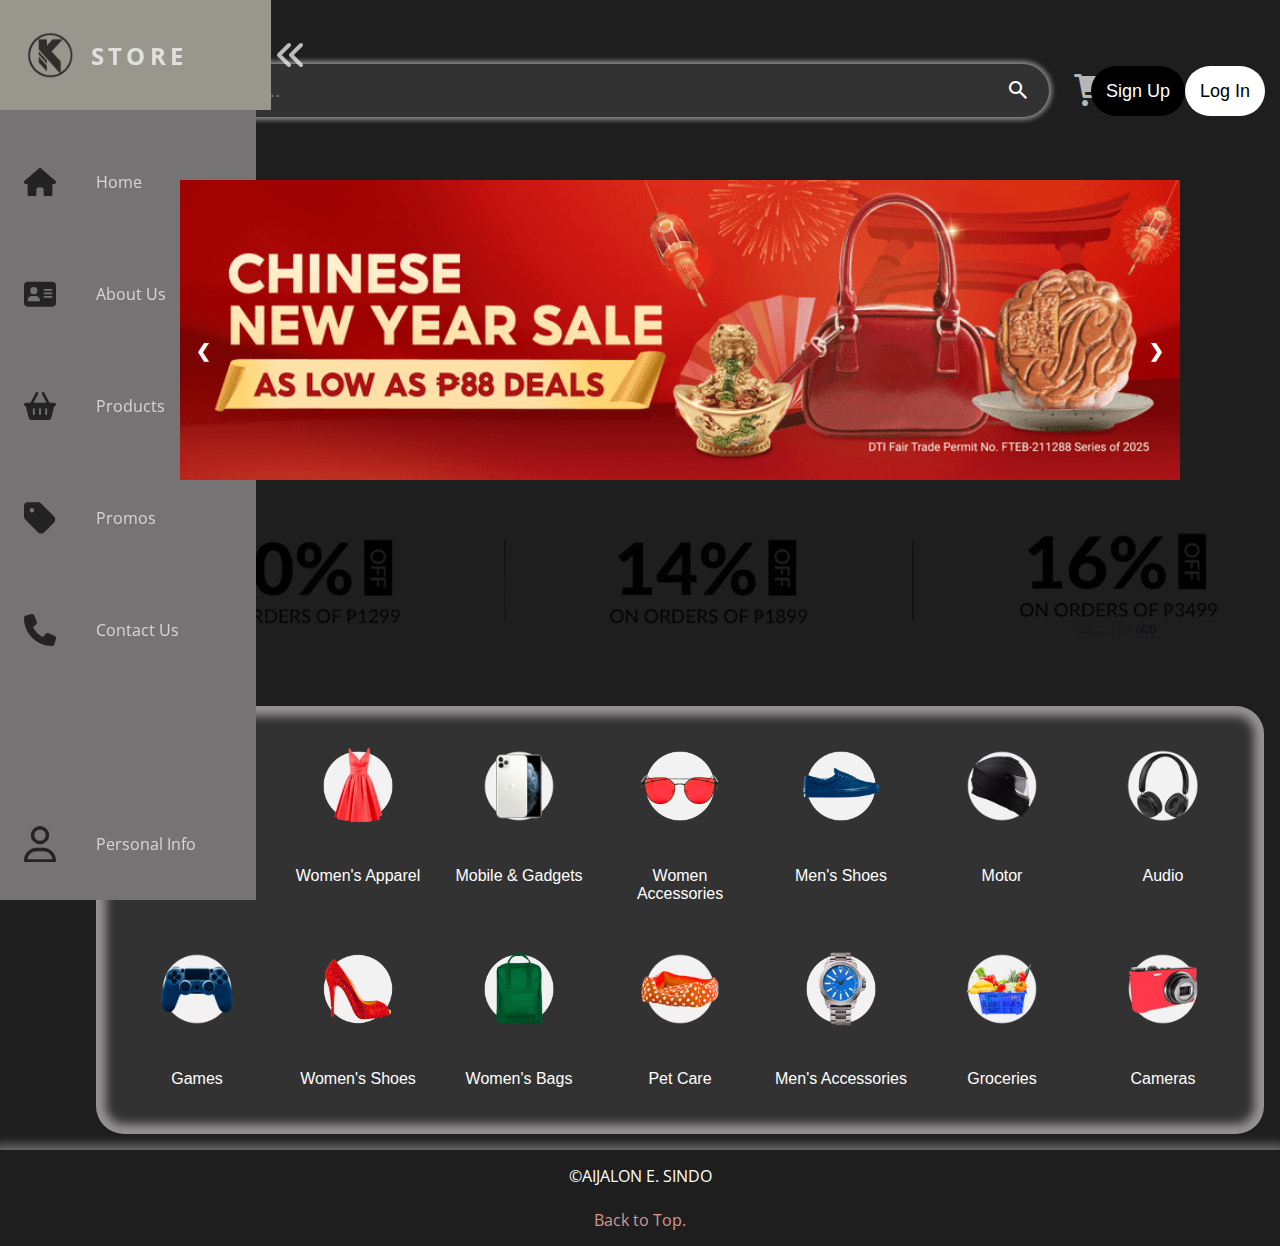
<file: index.html>
<!DOCTYPE html>
<html lang="en">

<head>
  <meta charset="UTF-8">
  <link rel="stylesheet" href="style.css" />
  <link rel="icon" href="images/logo.png">
  <link rel="stylesheet" href="https://cdnjs.cloudflare.com/ajax/libs/font-awesome/6.0.0-beta3/css/all.min.css">
  <link href="https://fonts.googleapis.com/css?family=Open+Sans:300,400,700&display=swap" rel="stylesheet" />
  <link rel="stylesheet"
    href="https://fonts.googleapis.com/css2?family=Material+Symbols+Outlined:opsz,wght,FILL,GRAD@24,400,0,0&icon_names=search" />

  <title>My Online Store</title>
</head>

<body>
  <nav class="navbar">
    <ul class="navbar-nav">
      <li class="logo">
        <a href="index.html" class="nav-link">
          <img src="images/logo-remove-bg-io.png" alt="logo" width="48" style="padding: 10%;" />
          <svg xmlns="http://www.w3.org/2000/svg" height="32" width="32" viewBox="0 0 512 512"><!--!Font Awesome Free 6.7.2 by @fontawesome - https://fontawesome.com License - https://fontawesome.com/license/free Copyright 2025 Fonticons, Inc.--><path fill="#ffffff" d="M470.6 278.6c12.5-12.5 12.5-32.8 0-45.3l-160-160c-12.5-12.5-32.8-12.5-45.3 0s-12.5 32.8 0 45.3L402.7 256 265.4 393.4c-12.5 12.5-12.5 32.8 0 45.3s32.8 12.5 45.3 0l160-160zm-352 160l160-160c12.5-12.5 12.5-32.8 0-45.3l-160-160c-12.5-12.5-32.8-12.5-45.3 0s-12.5 32.8 0 45.3L210.7 256 73.4 393.4c-12.5 12.5-12.5 32.8 0 45.3s32.8 12.5 45.3 0z"/></svg>
          <span class="link-text logo-text" style="font-size: 24px; padding: 75px;">Store</span>
        </a>
        
      </li>

      <li class="nav-item">
        <a href="index.html" class="nav-link">
          <svg xmlns="http://www.w3.org/2000/svg"
            viewBox="0 0 576 512"><!--!Font Awesome Free 6.7.2 by @fontawesome - https://fontawesome.com License - https://fontawesome.com/license/free Copyright 2025 Fonticons, Inc.-->
            <path
              d="M575.8 255.5c0 18-15 32.1-32 32.1l-32 0 .7 160.2c0 2.7-.2 5.4-.5 8.1l0 16.2c0 22.1-17.9 40-40 40l-16 0c-1.1 0-2.2 0-3.3-.1c-1.4 .1-2.8 .1-4.2 .1L416 512l-24 0c-22.1 0-40-17.9-40-40l0-24 0-64c0-17.7-14.3-32-32-32l-64 0c-17.7 0-32 14.3-32 32l0 64 0 24c0 22.1-17.9 40-40 40l-24 0-31.9 0c-1.5 0-3-.1-4.5-.2c-1.2 .1-2.4 .2-3.6 .2l-16 0c-22.1 0-40-17.9-40-40l0-112c0-.9 0-1.9 .1-2.8l0-69.7-32 0c-18 0-32-14-32-32.1c0-9 3-17 10-24L266.4 8c7-7 15-8 22-8s15 2 21 7L564.8 231.5c8 7 12 15 11 24z" />
          </svg>
          <span class="link-text">Home</span>
        </a>
      </li>

      <li class="nav-item">
        <a href="about.html" class="nav-link">
          <svg xmlns="http://www.w3.org/2000/svg"
            viewBox="0 0 576 512"><!--!Font Awesome Free 6.7.2 by @fontawesome - https://fontawesome.com License - https://fontawesome.com/license/free Copyright 2025 Fonticons, Inc.-->
            <path
              d="M64 32C28.7 32 0 60.7 0 96L0 416c0 35.3 28.7 64 64 64l448 0c35.3 0 64-28.7 64-64l0-320c0-35.3-28.7-64-64-64L64 32zm80 256l64 0c44.2 0 80 35.8 80 80c0 8.8-7.2 16-16 16L80 384c-8.8 0-16-7.2-16-16c0-44.2 35.8-80 80-80zm-32-96a64 64 0 1 1 128 0 64 64 0 1 1 -128 0zm256-32l128 0c8.8 0 16 7.2 16 16s-7.2 16-16 16l-128 0c-8.8 0-16-7.2-16-16s7.2-16 16-16zm0 64l128 0c8.8 0 16 7.2 16 16s-7.2 16-16 16l-128 0c-8.8 0-16-7.2-16-16s7.2-16 16-16zm0 64l128 0c8.8 0 16 7.2 16 16s-7.2 16-16 16l-128 0c-8.8 0-16-7.2-16-16s7.2-16 16-16z" />
          </svg>
          <span class="link-text">About Us</span>
        </a>
      </li>

      <li class="nav-item">
        <a href="products.html" class="nav-link">
          <svg xmlns="http://www.w3.org/2000/svg"
            viewBox="0 0 576 512"><!--!Font Awesome Free 6.7.2 by @fontawesome - https://fontawesome.com License - https://fontawesome.com/license/free Copyright 2025 Fonticons, Inc.-->
            <path
              d="M253.3 35.1c6.1-11.8 1.5-26.3-10.2-32.4s-26.3-1.5-32.4 10.2L117.6 192 32 192c-17.7 0-32 14.3-32 32s14.3 32 32 32L83.9 463.5C91 492 116.6 512 146 512L430 512c29.4 0 55-20 62.1-48.5L544 256c17.7 0 32-14.3 32-32s-14.3-32-32-32l-85.6 0L365.3 12.9C359.2 1.2 344.7-3.4 332.9 2.7s-16.3 20.6-10.2 32.4L404.3 192l-232.6 0L253.3 35.1zM192 304l0 96c0 8.8-7.2 16-16 16s-16-7.2-16-16l0-96c0-8.8 7.2-16 16-16s16 7.2 16 16zm96-16c8.8 0 16 7.2 16 16l0 96c0 8.8-7.2 16-16 16s-16-7.2-16-16l0-96c0-8.8 7.2-16 16-16zm128 16l0 96c0 8.8-7.2 16-16 16s-16-7.2-16-16l0-96c0-8.8 7.2-16 16-16s16 7.2 16 16z" />
          </svg>
          <span class="link-text">Products</span>
        </a>
      </li>

      <li class="nav-item">
        <a href="promos.html" class="nav-link">
          <svg xmlns="http://www.w3.org/2000/svg"
            viewBox="0 0 448 512"><!--!Font Awesome Free 6.7.2 by @fontawesome - https://fontawesome.com License - https://fontawesome.com/license/free Copyright 2025 Fonticons, Inc.-->
            <path
              d="M0 80L0 229.5c0 17 6.7 33.3 18.7 45.3l176 176c25 25 65.5 25 90.5 0L418.7 317.3c25-25 25-65.5 0-90.5l-176-176c-12-12-28.3-18.7-45.3-18.7L48 32C21.5 32 0 53.5 0 80zm112 32a32 32 0 1 1 0 64 32 32 0 1 1 0-64z" />
          </svg>
          <span class="link-text">Promos</span>
        </a>
      </li>

      <li class="nav-item">
        <a href="contact.html" class="nav-link">
          <svg xmlns="http://www.w3.org/2000/svg"
            viewBox="0 0 512 512"><!--!Font Awesome Free 6.7.2 by @fontawesome - https://fontawesome.com License - https://fontawesome.com/license/free Copyright 2025 Fonticons, Inc.-->
            <path
              d="M164.9 24.6c-7.7-18.6-28-28.5-47.4-23.2l-88 24C12.1 30.2 0 46 0 64C0 311.4 200.6 512 448 512c18 0 33.8-12.1 38.6-29.5l24-88c5.3-19.4-4.6-39.7-23.2-47.4l-96-40c-16.3-6.8-35.2-2.1-46.3 11.6L304.7 368C234.3 334.7 177.3 277.7 144 207.3L193.3 167c13.7-11.2 18.4-30 11.6-46.3l-40-96z" />
          </svg>
          <span class="link-text">Contact Us</span>
        </a>
      </li>

      <li class="nav-item" id="user">
        <a href="#" class="nav-link">
          <svg xmlns="http://www.w3.org/2000/svg"
            viewBox="0 0 448 512"><!--!Font Awesome Free 6.7.2 by @fontawesome - https://fontawesome.com License - https://fontawesome.com/license/free Copyright 2025 Fonticons, Inc.-->
            <path
              d="M304 128a80 80 0 1 0 -160 0 80 80 0 1 0 160 0zM96 128a128 128 0 1 1 256 0A128 128 0 1 1 96 128zM49.3 464l349.5 0c-8.9-63.3-63.3-112-129-112l-91.4 0c-65.7 0-120.1 48.7-129 112zM0 482.3C0 383.8 79.8 304 178.3 304l91.4 0C368.2 304 448 383.8 448 482.3c0 16.4-13.3 29.7-29.7 29.7L29.7 512C13.3 512 0 498.7 0 482.3z" />
          </svg>
          <span class="link-text">Personal Info</span>
        </a>
      </li>
    </ul>
  </nav>


  <header>
    <section class="barcart">
      <form>
        <section class="search">
          <input type="search" class="search-input" placeholder="Search...">
          <span class="material-symbols-outlined">search</span>
        </section>
      </form>

      <section class="cart">
        <a href="#" class="cart-icon">
          <i class="fas fa-shopping-cart"></i>
        </a>
      </section>
    </section>

    <section class="logsign">
      <section class="container-sign">
        <a class="signup" href="#">Sign Up</a>
      </section>

      <section class="container-log">
        <a class="login" href="#">Log In</a>
      </section>
    </section>

  </header>

  <main>

    <article class="slideshow-container">
      <section class="mySlides fade">
        <img src="images/home1.png" width="100%">
      </section>

      <section class="mySlides fade">
        <img src="images/home2.png" width="100%">
      </section>

      <section class="mySlides fade">
        <img src="images/home3.png" width="100%">
      </section>

      <section class="mySlides fade">
        <img src="images/home4.jpeg" width="100%">
      </section>

      <section class="mySlides fade">
        <img src="images/home6.jpg" width="100%">
      </section>

      <section class="mySlides fade">
        <img src="images/home7.png" width="100%">
      </section>

      <section class="mySlides fade">
        <img src="images/home11.png" width="100%">
      </section>

      <section class="mySlides fade">
        <img src="images/home12.png" width="100%">
      </section>

      <section class="mySlides fade">
        <img src="images/home8.png" width="100%">
      </section>

      <section class="mySlides fade">
        <img src="images/home9.png" width="100%">
      </section>

      <section class="mySlides fade">
        <img src="images/home10.png" width="100%">
      </section>

      <a class="prev" onclick="plusSlides(-1)">&#10094;</a>
      <a class="next" onclick="plusSlides(1)">&#10095;</a>
      <br>
    </article>

    <script>
      let slideIndex = 0;
      showSlides();

      function showSlides() {
        let i;
        let slides = document.getElementsByClassName("mySlides");
        for (i = 0; i < slides.length; i++) {
          slides[i].style.display = "none";
        }
        slideIndex++;
        if (slideIndex > slides.length) { slideIndex = 1 }
        slides[slideIndex - 1].style.display = "block";
        setTimeout(showSlides, 2000); // Change image every 2 seconds
      }
    </script>

    <section class="header-sale">
      <a href="promos.html">
        <img src="images/home5.png" alt="sale">
      </a>
    </section>


    <section class="categories">
      <section class="category">
        <a href="products.html">
          <img src="images/prod1.webp" alt="Men's Apparel">
          <p>Men's Apparel</p>
        </a>
      </section>

      <section class="category">
        <a href="products.html">
          <img src="images/prod2.webp" alt="Women's Apparel">
          <p>Women's Apparel</p>
        </a>
      </section>

      <section class="category">
        <a href="products.html">
          <img src="images/prod3.webp" alt="Mobile & Gadgets">
          <p>Mobile & Gadgets</p>
        </a>
      </section>

      <section class="category">
        <a href="products.html">
          <img src="images/prod4.webp" alt="Women Accessories">
          <p>Women Accessories</p>
        </a>
      </section>

      <section class="category">
        <a href="products.html">
          <img src="images/prod5.webp" alt="Men's Shoes">
          <p>Men's Shoes</p>
        </a>
      </section>

      <section class="category">
        <a href="products.html">
          <img src="images/prod7.webp" alt="Motor">
          <p>Motor</p>
        </a>
      </section>

      <section class="category">
        <a href="products.html">
          <img src="images/prod9.webp" alt="Audio">
          <p>Audio</p>
        </a>
      </section>

      <section class="category">
        <a href="products.html">
          <img src="images/prod8.webp" alt="Games">
          <p>Games</p>
        </a>
      </section>

      <section class="category">
        <a href="products.html">
          <img src="images/prod10.webp" alt="Women's Shoes">
          <p>Women's Shoes</p>
        </a>
      </section>

      <section class="category">
        <a href="products.html">
          <img src="images/prod11.webp" alt="Women's Bags">
          <p>Women's Bags</p>
        </a>
      </section>

      <section class="category">
        <a href="products.html">
          <img src="images/prod6.webp" alt="Pet Care">
          <p>Pet Care</p>
        </a>
      </section>

      <section class="category">
        <a href="products.html">
          <img src="images/prod12.webp" alt="Men's Accessories">
          <p>Men's Accessories</p>
        </a>
      </section>

      <section class="category">
        <a href="products.html">
          <img src="images/prod13.webp" alt="Groceries">
          <p>Groceries</p>
        </a>
      </section>

      <section class="category">
        <a href="products.html">
          <img src="images/prod14.webp" alt="Cameras">
          <p>Cameras</p>
        </a>
      </section>
    </section>
  </main>
</body>

<footer>&copy;AIJALON E. SINDO <br> <br><a href="#">Back to Top.</a> </footer>

</html>
</file>
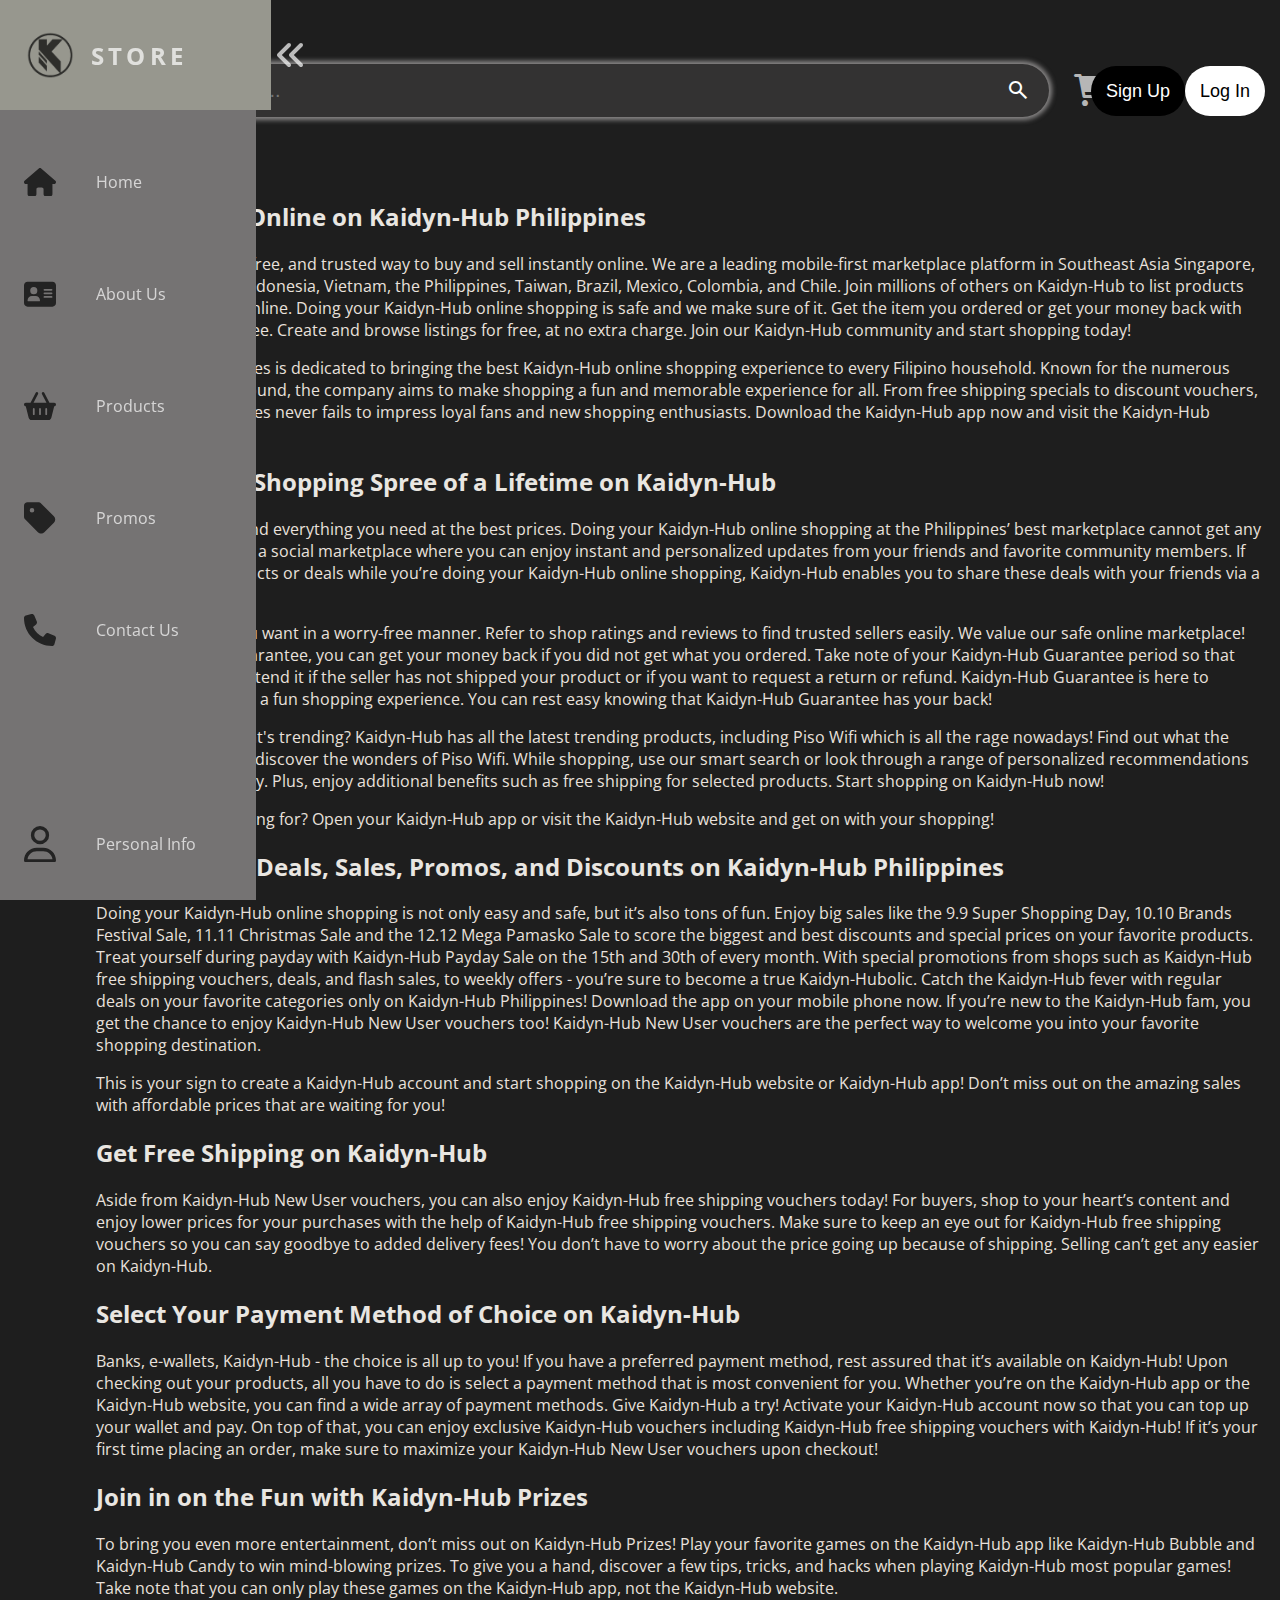
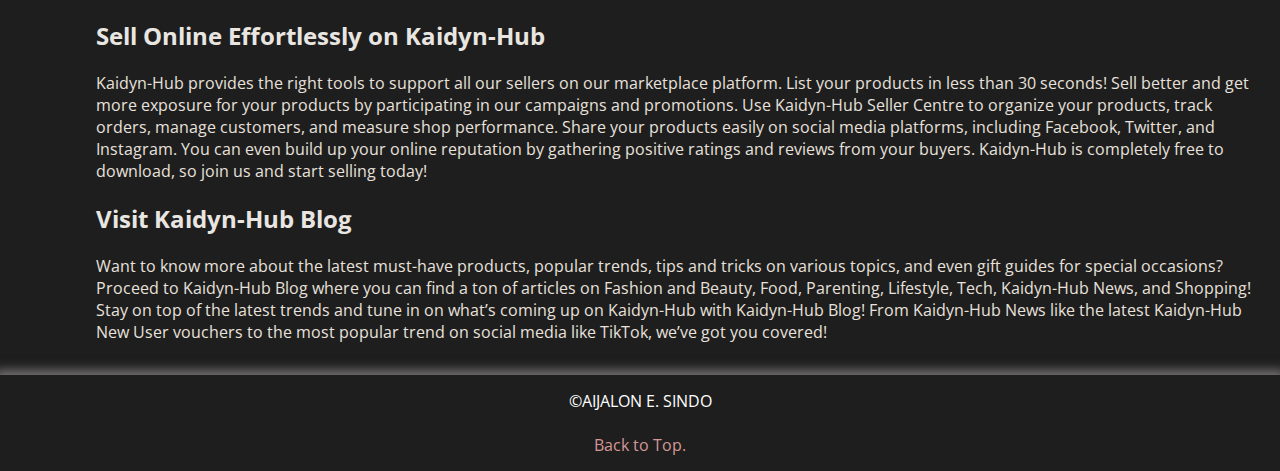
<file: about.html>
<!DOCTYPE html>
<html lang="en">
<head>
    <meta charset="UTF-8">
    <link rel="stylesheet" href="style.css" />
    <link rel="icon" href="images/logo.png">
    <link rel="stylesheet" href="https://cdnjs.cloudflare.com/ajax/libs/font-awesome/6.0.0-beta3/css/all.min.css">
    <link href="https://fonts.googleapis.com/css?family=Open+Sans:300,400,700&display=swap" rel="stylesheet"/>
    <link rel="stylesheet" href="https://fonts.googleapis.com/css2?family=Material+Symbols+Outlined:opsz,wght,FILL,GRAD@24,400,0,0&icon_names=search" /> 
    
    <title>My Online Store</title>
  </head>
  
  <body>
    <nav class="navbar">
      <ul class="navbar-nav">
        <li class="logo">
          <a href="index.html" class="nav-link">
            <img src="images/logo-remove-bg-io.png" alt="logo" width="48" style="padding: 10%;" />
            <svg xmlns="http://www.w3.org/2000/svg" height="32" width="32" viewBox="0 0 512 512"><!--!Font Awesome Free 6.7.2 by @fontawesome - https://fontawesome.com License - https://fontawesome.com/license/free Copyright 2025 Fonticons, Inc.--><path fill="#ffffff" d="M470.6 278.6c12.5-12.5 12.5-32.8 0-45.3l-160-160c-12.5-12.5-32.8-12.5-45.3 0s-12.5 32.8 0 45.3L402.7 256 265.4 393.4c-12.5 12.5-12.5 32.8 0 45.3s32.8 12.5 45.3 0l160-160zm-352 160l160-160c12.5-12.5 12.5-32.8 0-45.3l-160-160c-12.5-12.5-32.8-12.5-45.3 0s-12.5 32.8 0 45.3L210.7 256 73.4 393.4c-12.5 12.5-12.5 32.8 0 45.3s32.8 12.5 45.3 0z"/></svg>
            <span class="link-text logo-text" style="font-size: 24px; padding: 75px;">Store</span>
          </a>
        </li>
  
        <li class="nav-item">
          <a href="index.html" class="nav-link">
            <svg xmlns="http://www.w3.org/2000/svg" viewBox="0 0 576 512"><!--!Font Awesome Free 6.7.2 by @fontawesome - https://fontawesome.com License - https://fontawesome.com/license/free Copyright 2025 Fonticons, Inc.--><path d="M575.8 255.5c0 18-15 32.1-32 32.1l-32 0 .7 160.2c0 2.7-.2 5.4-.5 8.1l0 16.2c0 22.1-17.9 40-40 40l-16 0c-1.1 0-2.2 0-3.3-.1c-1.4 .1-2.8 .1-4.2 .1L416 512l-24 0c-22.1 0-40-17.9-40-40l0-24 0-64c0-17.7-14.3-32-32-32l-64 0c-17.7 0-32 14.3-32 32l0 64 0 24c0 22.1-17.9 40-40 40l-24 0-31.9 0c-1.5 0-3-.1-4.5-.2c-1.2 .1-2.4 .2-3.6 .2l-16 0c-22.1 0-40-17.9-40-40l0-112c0-.9 0-1.9 .1-2.8l0-69.7-32 0c-18 0-32-14-32-32.1c0-9 3-17 10-24L266.4 8c7-7 15-8 22-8s15 2 21 7L564.8 231.5c8 7 12 15 11 24z"/></svg>
            <span class="link-text">Home</span>
          </a>
        </li>
  
        <li class="nav-item">
          <a href="about.html" class="nav-link">
            <svg xmlns="http://www.w3.org/2000/svg" viewBox="0 0 576 512"><!--!Font Awesome Free 6.7.2 by @fontawesome - https://fontawesome.com License - https://fontawesome.com/license/free Copyright 2025 Fonticons, Inc.--><path d="M64 32C28.7 32 0 60.7 0 96L0 416c0 35.3 28.7 64 64 64l448 0c35.3 0 64-28.7 64-64l0-320c0-35.3-28.7-64-64-64L64 32zm80 256l64 0c44.2 0 80 35.8 80 80c0 8.8-7.2 16-16 16L80 384c-8.8 0-16-7.2-16-16c0-44.2 35.8-80 80-80zm-32-96a64 64 0 1 1 128 0 64 64 0 1 1 -128 0zm256-32l128 0c8.8 0 16 7.2 16 16s-7.2 16-16 16l-128 0c-8.8 0-16-7.2-16-16s7.2-16 16-16zm0 64l128 0c8.8 0 16 7.2 16 16s-7.2 16-16 16l-128 0c-8.8 0-16-7.2-16-16s7.2-16 16-16zm0 64l128 0c8.8 0 16 7.2 16 16s-7.2 16-16 16l-128 0c-8.8 0-16-7.2-16-16s7.2-16 16-16z"/></svg>
            <span class="link-text">About Us</span>
          </a>
        </li>
  
        <li class="nav-item">
          <a href="products.html" class="nav-link">
            <svg xmlns="http://www.w3.org/2000/svg" viewBox="0 0 576 512"><!--!Font Awesome Free 6.7.2 by @fontawesome - https://fontawesome.com License - https://fontawesome.com/license/free Copyright 2025 Fonticons, Inc.--><path d="M253.3 35.1c6.1-11.8 1.5-26.3-10.2-32.4s-26.3-1.5-32.4 10.2L117.6 192 32 192c-17.7 0-32 14.3-32 32s14.3 32 32 32L83.9 463.5C91 492 116.6 512 146 512L430 512c29.4 0 55-20 62.1-48.5L544 256c17.7 0 32-14.3 32-32s-14.3-32-32-32l-85.6 0L365.3 12.9C359.2 1.2 344.7-3.4 332.9 2.7s-16.3 20.6-10.2 32.4L404.3 192l-232.6 0L253.3 35.1zM192 304l0 96c0 8.8-7.2 16-16 16s-16-7.2-16-16l0-96c0-8.8 7.2-16 16-16s16 7.2 16 16zm96-16c8.8 0 16 7.2 16 16l0 96c0 8.8-7.2 16-16 16s-16-7.2-16-16l0-96c0-8.8 7.2-16 16-16zm128 16l0 96c0 8.8-7.2 16-16 16s-16-7.2-16-16l0-96c0-8.8 7.2-16 16-16s16 7.2 16 16z"/></svg>
            <span class="link-text">Products</span>
          </a>
        </li>
  
        <li class="nav-item">
          <a href="promos.html" class="nav-link">
            <svg xmlns="http://www.w3.org/2000/svg" viewBox="0 0 448 512"><!--!Font Awesome Free 6.7.2 by @fontawesome - https://fontawesome.com License - https://fontawesome.com/license/free Copyright 2025 Fonticons, Inc.--><path d="M0 80L0 229.5c0 17 6.7 33.3 18.7 45.3l176 176c25 25 65.5 25 90.5 0L418.7 317.3c25-25 25-65.5 0-90.5l-176-176c-12-12-28.3-18.7-45.3-18.7L48 32C21.5 32 0 53.5 0 80zm112 32a32 32 0 1 1 0 64 32 32 0 1 1 0-64z"/></svg>
            <span class="link-text">Promos</span>
          </a>
        </li>
  
        <li class="nav-item">
          <a href="contact.html" class="nav-link">
            <svg xmlns="http://www.w3.org/2000/svg" viewBox="0 0 512 512"><!--!Font Awesome Free 6.7.2 by @fontawesome - https://fontawesome.com License - https://fontawesome.com/license/free Copyright 2025 Fonticons, Inc.--><path d="M164.9 24.6c-7.7-18.6-28-28.5-47.4-23.2l-88 24C12.1 30.2 0 46 0 64C0 311.4 200.6 512 448 512c18 0 33.8-12.1 38.6-29.5l24-88c5.3-19.4-4.6-39.7-23.2-47.4l-96-40c-16.3-6.8-35.2-2.1-46.3 11.6L304.7 368C234.3 334.7 177.3 277.7 144 207.3L193.3 167c13.7-11.2 18.4-30 11.6-46.3l-40-96z"/></svg>
            <span class="link-text">Contact Us</span>
          </a>
        </li>
  
        <li class="nav-item" id="user">
          <a href="#" class="nav-link">
            <svg xmlns="http://www.w3.org/2000/svg" viewBox="0 0 448 512"><!--!Font Awesome Free 6.7.2 by @fontawesome - https://fontawesome.com License - https://fontawesome.com/license/free Copyright 2025 Fonticons, Inc.--><path d="M304 128a80 80 0 1 0 -160 0 80 80 0 1 0 160 0zM96 128a128 128 0 1 1 256 0A128 128 0 1 1 96 128zM49.3 464l349.5 0c-8.9-63.3-63.3-112-129-112l-91.4 0c-65.7 0-120.1 48.7-129 112zM0 482.3C0 383.8 79.8 304 178.3 304l91.4 0C368.2 304 448 383.8 448 482.3c0 16.4-13.3 29.7-29.7 29.7L29.7 512C13.3 512 0 498.7 0 482.3z"/></svg>
            <span class="link-text">Personal Info</span>
          </a>
        </li>
        </ul>
      </nav>
  
    
        <header>
          <section class="barcart">
            <form>
              <section class="search">
                <input type="search" class="search-input" placeholder="Search...">
                <span class="material-symbols-outlined">search</span>
              </section>
            </form>
        
            <section class="cart">
              <a href="#" class="cart-icon">
                <i class="fas fa-shopping-cart"></i>
              </a>
            </section>
          </section>

          <section class="logsign">  
            <section class="container-sign">
                <a class="signup" href="#">Sign Up</a>
            </section>
        
            <section class="container-log">
                <a class="login" href="#">Log In</a>
            </section>
          </section>  

        </header>

    <main>
      <h2 class="about-title">Buy and Sell Online on Kaidyn-Hub Philippines</h2>
      <p class="about-para">Kaidyn-Hub is a fun, free, and trusted way to buy and sell instantly online. We are a leading mobile-first marketplace platform in Southeast Asia Singapore, Malaysia, Thailand, Indonesia, Vietnam, the Philippines, Taiwan, Brazil, Mexico, Colombia, and Chile. Join millions of others on Kaidyn-Hub to list products and shop for deals online. Doing your Kaidyn-Hub online shopping is safe and we make sure of it. Get the item you ordered or get your money back with Kaidyn-Hub Guarantee. Create and browse listings for free, at no extra charge. Join our Kaidyn-Hub community and start shopping today!</p>
      <p class="about-para">Kaidyn-Hub Philippines is dedicated to bringing the best Kaidyn-Hub online shopping experience to every Filipino household. Known for the numerous campaigns all year round, the company aims to make shopping a fun and memorable experience for all. From free shipping specials to discount vouchers, Kaidyn-Hub Philippines never fails to impress loyal fans and new shopping enthusiasts. Download the Kaidyn-Hub app now and visit the Kaidyn-Hub website too!</p>

      <h2 class="about-title">Experience a Shopping Spree of a Lifetime on Kaidyn-Hub</h2>
      <p class="about-para">Join Kaidyn-Hub to find everything you need at the best prices. Doing your Kaidyn-Hub online shopping at the Philippines’ best marketplace cannot get any easier. Kaidyn-Hub is a social marketplace where you can enjoy instant and personalized updates from your friends and favorite community members. If you spot great products or deals while you’re doing your Kaidyn-Hub online shopping, Kaidyn-Hub enables you to share these deals with your friends via a simple tap.</p>
      <p class="about-para">Buy the products you want in a worry-free manner. Refer to shop ratings and reviews to find trusted sellers easily. We value our safe online marketplace! With Kaidyn-Hub Guarantee, you can get your money back if you did not get what you ordered. Take note of your Kaidyn-Hub Guarantee period so that you can choose to extend it if the seller has not shipped your product or if you want to request a return or refund. Kaidyn-Hub Guarantee is here to ensure that you have a fun shopping experience. You can rest easy knowing that Kaidyn-Hub Guarantee has your back! </p>
      <p class="about-para">Eager to find out what's trending? Kaidyn-Hub has all the latest trending products, including Piso Wifi which is all the rage nowadays! Find out what the buzz is all about and discover the wonders of Piso Wifi. While shopping, use our smart search or look through a range of personalized recommendations to find the perfect buy. Plus, enjoy additional benefits such as free shipping for selected products. Start shopping on Kaidyn-Hub now! </p>
      <p class="about-para">So what are you waiting for? Open your Kaidyn-Hub app or visit the Kaidyn-Hub website and get on with your shopping!</p>    
      
      <h2 class="about-title">Enjoy Special Deals, Sales, Promos, and Discounts on Kaidyn-Hub Philippines </h2>
      <p class="about-para">Doing your Kaidyn-Hub online shopping is not only easy and safe, but it’s also tons of fun. Enjoy big sales like the 9.9 Super Shopping Day, 10.10 Brands Festival Sale, 11.11 Christmas Sale and the 12.12 Mega Pamasko Sale to score the biggest and best discounts and special prices on your favorite products. Treat yourself during payday with Kaidyn-Hub Payday Sale on the 15th and 30th of every month. With special promotions from shops such as Kaidyn-Hub free shipping vouchers, deals, and flash sales, to weekly offers - you’re sure to become a true Kaidyn-Hubolic. Catch the Kaidyn-Hub fever with regular deals on your favorite categories only on Kaidyn-Hub Philippines! Download the app on your mobile phone now. If you’re new to the Kaidyn-Hub fam, you get the chance to enjoy Kaidyn-Hub New User vouchers too! Kaidyn-Hub New User vouchers are the perfect way to welcome you into your favorite shopping destination. </p>
      <p class="about-para">This is your sign to create a Kaidyn-Hub account and start shopping on the Kaidyn-Hub website or Kaidyn-Hub app! Don’t miss out on the amazing sales with affordable prices that are waiting for you! </p>

      <h2 class="about-title">Get Free Shipping on Kaidyn-Hub</h2>
      <p class="about-para">Aside from Kaidyn-Hub New User vouchers, you can also enjoy Kaidyn-Hub free shipping vouchers today! For buyers, shop to your heart’s content and enjoy lower prices for your purchases with the help of Kaidyn-Hub free shipping vouchers. Make sure to keep an eye out for Kaidyn-Hub free shipping vouchers so you can say goodbye to added delivery fees! You don’t have to worry about the price going up because of shipping. Selling can’t get any easier on Kaidyn-Hub. </p>

      <h2 class="about-title">Select Your Payment Method of Choice on Kaidyn-Hub</h2>
      <p class="about-para">Banks, e-wallets, Kaidyn-Hub - the choice is all up to you! If you have a preferred payment method, rest assured that it’s available on Kaidyn-Hub! Upon checking out your products, all you have to do is select a payment method that is most convenient for you. Whether you’re on the Kaidyn-Hub app or the Kaidyn-Hub website, you can find a wide array of payment methods. Give Kaidyn-Hub a try! Activate your Kaidyn-Hub account now so that you can top up your wallet and pay. On top of that, you can enjoy exclusive Kaidyn-Hub vouchers including Kaidyn-Hub free shipping vouchers with Kaidyn-Hub! If it’s your first time placing an order, make sure to maximize your Kaidyn-Hub New User vouchers upon checkout!</p>

      <h2 class="about-title">Join in on the Fun with Kaidyn-Hub Prizes</h2>
      <p class="about-para">To bring you even more entertainment, don’t miss out on Kaidyn-Hub Prizes! Play your favorite games on the Kaidyn-Hub app like Kaidyn-Hub Bubble and Kaidyn-Hub Candy to win mind-blowing prizes. To give you a hand, discover a few tips, tricks, and hacks when playing Kaidyn-Hub most popular games! Take note that you can only play these games on the Kaidyn-Hub app, not the Kaidyn-Hub website.</p>

      <h2 class="about-title">Sell Online Effortlessly on Kaidyn-Hub</h2>
      <p class="about-para">Kaidyn-Hub provides the right tools to support all our sellers on our marketplace platform. List your products in less than 30 seconds! Sell better and get more exposure for your products by participating in our campaigns and promotions. Use Kaidyn-Hub Seller Centre to organize your products, track orders, manage customers, and measure shop performance. Share your products easily on social media platforms, including Facebook, Twitter, and Instagram. You can even build up your online reputation by gathering positive ratings and reviews from your buyers. Kaidyn-Hub is completely free to download, so join us and start selling today!</p>

      <h2 class="about-title">Visit Kaidyn-Hub Blog</h2>
      <p class="about-para">Want to know more about the latest must-have products, popular trends, tips and tricks on various topics, and even gift guides for special occasions? Proceed to Kaidyn-Hub Blog where you can find a ton of articles on Fashion and Beauty, Food, Parenting, Lifestyle, Tech, Kaidyn-Hub News, and Shopping! Stay on top of the latest trends and tune in on what’s coming up on Kaidyn-Hub with Kaidyn-Hub Blog! From Kaidyn-Hub News like the latest Kaidyn-Hub New User vouchers to the most popular trend on social media like TikTok, we’ve got you covered! </p>







    </main>
  </body>

  <footer>&copy;AIJALON E. SINDO <br> <br><a href="#">Back to Top.</a> </footer>

</html>
</file>
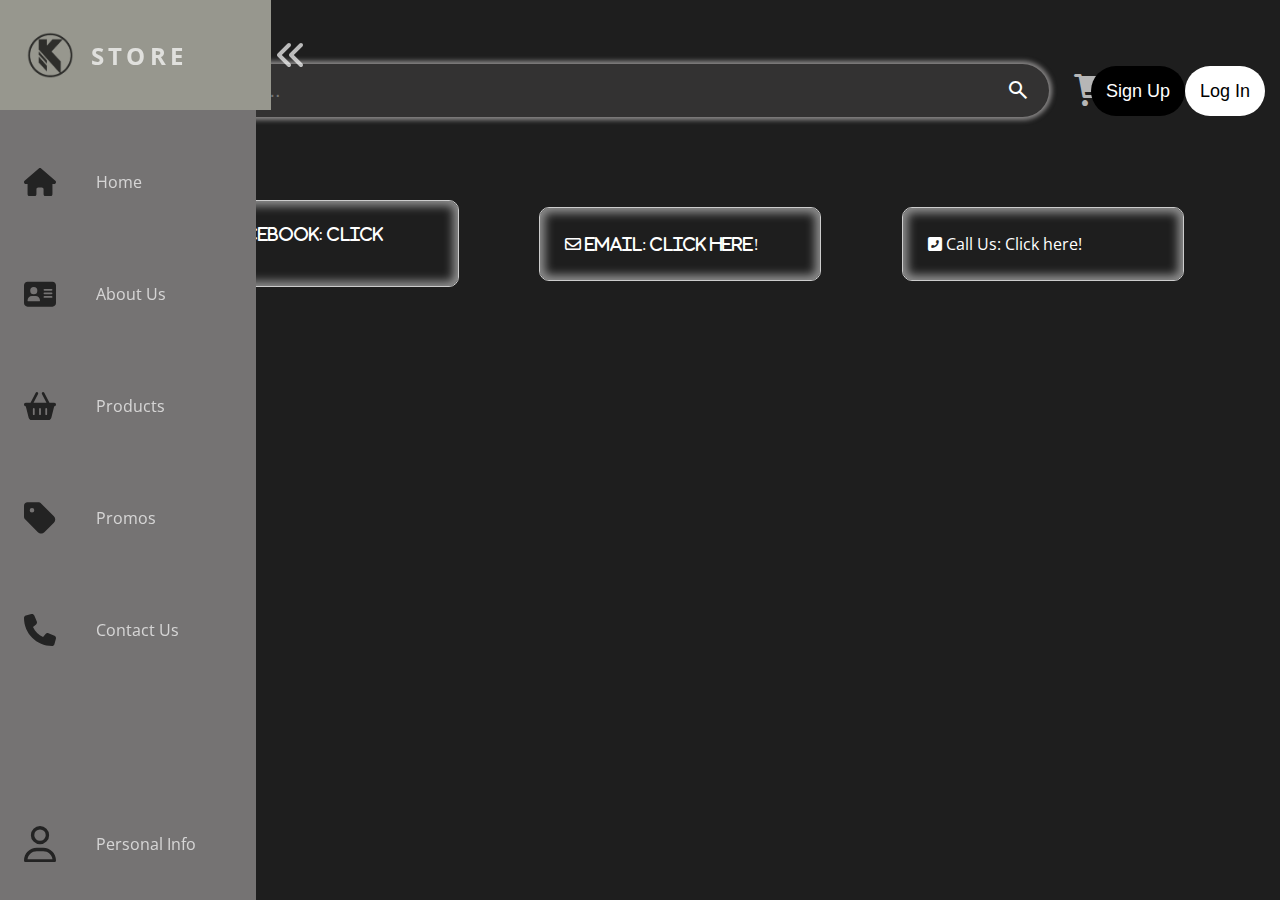
<file: contact.html>
<!DOCTYPE html>
<html lang="en">
<head>
    <meta charset="UTF-8">
    <link rel="stylesheet" href="style.css" />
    <link rel="icon" href="images/logo.png">
    <link rel="stylesheet" href="https://cdnjs.cloudflare.com/ajax/libs/font-awesome/6.0.0-beta3/css/all.min.css">
    <link href="https://fonts.googleapis.com/css?family=Open+Sans:300,400,700&display=swap" rel="stylesheet"/>
    <link rel="stylesheet" href="https://fonts.googleapis.com/css2?family=Material+Symbols+Outlined:opsz,wght,FILL,GRAD@24,400,0,0&icon_names=search" /> 
    
    <title>My Online Store</title>
  </head>
  
  <body>
    <nav class="navbar">
      <ul class="navbar-nav">
        <li class="logo">
          <a href="index.html" class="nav-link">
            <img src="images/logo-remove-bg-io.png" alt="logo" width="48" style="padding: 10%;" />
            <svg xmlns="http://www.w3.org/2000/svg" height="32" width="32" viewBox="0 0 512 512"><!--!Font Awesome Free 6.7.2 by @fontawesome - https://fontawesome.com License - https://fontawesome.com/license/free Copyright 2025 Fonticons, Inc.--><path fill="#ffffff" d="M470.6 278.6c12.5-12.5 12.5-32.8 0-45.3l-160-160c-12.5-12.5-32.8-12.5-45.3 0s-12.5 32.8 0 45.3L402.7 256 265.4 393.4c-12.5 12.5-12.5 32.8 0 45.3s32.8 12.5 45.3 0l160-160zm-352 160l160-160c12.5-12.5 12.5-32.8 0-45.3l-160-160c-12.5-12.5-32.8-12.5-45.3 0s-12.5 32.8 0 45.3L210.7 256 73.4 393.4c-12.5 12.5-12.5 32.8 0 45.3s32.8 12.5 45.3 0z"/></svg>
            <span class="link-text logo-text" style="font-size: 24px; padding: 75px;">Store</span>
          </a>
        </li>
  
        <li class="nav-item">
          <a href="index.html" class="nav-link">
            <svg xmlns="http://www.w3.org/2000/svg" viewBox="0 0 576 512"><!--!Font Awesome Free 6.7.2 by @fontawesome - https://fontawesome.com License - https://fontawesome.com/license/free Copyright 2025 Fonticons, Inc.--><path d="M575.8 255.5c0 18-15 32.1-32 32.1l-32 0 .7 160.2c0 2.7-.2 5.4-.5 8.1l0 16.2c0 22.1-17.9 40-40 40l-16 0c-1.1 0-2.2 0-3.3-.1c-1.4 .1-2.8 .1-4.2 .1L416 512l-24 0c-22.1 0-40-17.9-40-40l0-24 0-64c0-17.7-14.3-32-32-32l-64 0c-17.7 0-32 14.3-32 32l0 64 0 24c0 22.1-17.9 40-40 40l-24 0-31.9 0c-1.5 0-3-.1-4.5-.2c-1.2 .1-2.4 .2-3.6 .2l-16 0c-22.1 0-40-17.9-40-40l0-112c0-.9 0-1.9 .1-2.8l0-69.7-32 0c-18 0-32-14-32-32.1c0-9 3-17 10-24L266.4 8c7-7 15-8 22-8s15 2 21 7L564.8 231.5c8 7 12 15 11 24z"/></svg>
            <span class="link-text">Home</span>
          </a>
        </li>
  
        <li class="nav-item">
          <a href="about.html" class="nav-link">
            <svg xmlns="http://www.w3.org/2000/svg" viewBox="0 0 576 512"><!--!Font Awesome Free 6.7.2 by @fontawesome - https://fontawesome.com License - https://fontawesome.com/license/free Copyright 2025 Fonticons, Inc.--><path d="M64 32C28.7 32 0 60.7 0 96L0 416c0 35.3 28.7 64 64 64l448 0c35.3 0 64-28.7 64-64l0-320c0-35.3-28.7-64-64-64L64 32zm80 256l64 0c44.2 0 80 35.8 80 80c0 8.8-7.2 16-16 16L80 384c-8.8 0-16-7.2-16-16c0-44.2 35.8-80 80-80zm-32-96a64 64 0 1 1 128 0 64 64 0 1 1 -128 0zm256-32l128 0c8.8 0 16 7.2 16 16s-7.2 16-16 16l-128 0c-8.8 0-16-7.2-16-16s7.2-16 16-16zm0 64l128 0c8.8 0 16 7.2 16 16s-7.2 16-16 16l-128 0c-8.8 0-16-7.2-16-16s7.2-16 16-16zm0 64l128 0c8.8 0 16 7.2 16 16s-7.2 16-16 16l-128 0c-8.8 0-16-7.2-16-16s7.2-16 16-16z"/></svg>
            <span class="link-text">About Us</span>
          </a>
        </li>
  
        <li class="nav-item">
          <a href="products.html" class="nav-link">
            <svg xmlns="http://www.w3.org/2000/svg" viewBox="0 0 576 512"><!--!Font Awesome Free 6.7.2 by @fontawesome - https://fontawesome.com License - https://fontawesome.com/license/free Copyright 2025 Fonticons, Inc.--><path d="M253.3 35.1c6.1-11.8 1.5-26.3-10.2-32.4s-26.3-1.5-32.4 10.2L117.6 192 32 192c-17.7 0-32 14.3-32 32s14.3 32 32 32L83.9 463.5C91 492 116.6 512 146 512L430 512c29.4 0 55-20 62.1-48.5L544 256c17.7 0 32-14.3 32-32s-14.3-32-32-32l-85.6 0L365.3 12.9C359.2 1.2 344.7-3.4 332.9 2.7s-16.3 20.6-10.2 32.4L404.3 192l-232.6 0L253.3 35.1zM192 304l0 96c0 8.8-7.2 16-16 16s-16-7.2-16-16l0-96c0-8.8 7.2-16 16-16s16 7.2 16 16zm96-16c8.8 0 16 7.2 16 16l0 96c0 8.8-7.2 16-16 16s-16-7.2-16-16l0-96c0-8.8 7.2-16 16-16zm128 16l0 96c0 8.8-7.2 16-16 16s-16-7.2-16-16l0-96c0-8.8 7.2-16 16-16s16 7.2 16 16z"/></svg>
            <span class="link-text">Products</span>
          </a>
        </li>
  
        <li class="nav-item">
          <a href="promos.html" class="nav-link">
            <svg xmlns="http://www.w3.org/2000/svg" viewBox="0 0 448 512"><!--!Font Awesome Free 6.7.2 by @fontawesome - https://fontawesome.com License - https://fontawesome.com/license/free Copyright 2025 Fonticons, Inc.--><path d="M0 80L0 229.5c0 17 6.7 33.3 18.7 45.3l176 176c25 25 65.5 25 90.5 0L418.7 317.3c25-25 25-65.5 0-90.5l-176-176c-12-12-28.3-18.7-45.3-18.7L48 32C21.5 32 0 53.5 0 80zm112 32a32 32 0 1 1 0 64 32 32 0 1 1 0-64z"/></svg>
            <span class="link-text">Promos</span>
          </a>
        </li>
  
        <li class="nav-item">
          <a href="contact.html" class="nav-link">
            <svg xmlns="http://www.w3.org/2000/svg" viewBox="0 0 512 512"><!--!Font Awesome Free 6.7.2 by @fontawesome - https://fontawesome.com License - https://fontawesome.com/license/free Copyright 2025 Fonticons, Inc.--><path d="M164.9 24.6c-7.7-18.6-28-28.5-47.4-23.2l-88 24C12.1 30.2 0 46 0 64C0 311.4 200.6 512 448 512c18 0 33.8-12.1 38.6-29.5l24-88c5.3-19.4-4.6-39.7-23.2-47.4l-96-40c-16.3-6.8-35.2-2.1-46.3 11.6L304.7 368C234.3 334.7 177.3 277.7 144 207.3L193.3 167c13.7-11.2 18.4-30 11.6-46.3l-40-96z"/></svg>
            <span class="link-text">Contact Us</span>
          </a>
        </li>
  
        <li class="nav-item" id="user">
          <a href="#" class="nav-link">
            <svg xmlns="http://www.w3.org/2000/svg" viewBox="0 0 448 512"><!--!Font Awesome Free 6.7.2 by @fontawesome - https://fontawesome.com License - https://fontawesome.com/license/free Copyright 2025 Fonticons, Inc.--><path d="M304 128a80 80 0 1 0 -160 0 80 80 0 1 0 160 0zM96 128a128 128 0 1 1 256 0A128 128 0 1 1 96 128zM49.3 464l349.5 0c-8.9-63.3-63.3-112-129-112l-91.4 0c-65.7 0-120.1 48.7-129 112zM0 482.3C0 383.8 79.8 304 178.3 304l91.4 0C368.2 304 448 383.8 448 482.3c0 16.4-13.3 29.7-29.7 29.7L29.7 512C13.3 512 0 498.7 0 482.3z"/></svg>
            <span class="link-text">Personal Info</span>
          </a>
        </li>
        </ul>
      </nav>
  
    
        <header>
          <section class="barcart">
            <form>
              <section class="search">
                <input type="search" class="search-input" placeholder="Search...">
                <span class="material-symbols-outlined">search</span>
              </section>
            </form>
        
            <section class="cart">
              <a href="#" class="cart-icon">
                <i class="fas fa-shopping-cart"></i>
              </a>
            </section>
          </section>

          <section class="logsign">  
            <section class="container-sign">
                <a class="signup" href="#">Sign Up</a>
            </section>
        
            <section class="container-log">
                <a class="login" href="#">Log In</a>
            </section>
          </section>  

        </header>

    <main>
      <section class="contacts">
        <section class="contact">
          <section class="card-contact">
            <i class="fa-brands fa-facebook"> Facebook: <a href="https://help.shopee.ph/portal/4/article/81186-[Customer-service]-How-do-I-contact-Shopee-Customer-Service%3F">Click here!</a></i>
          </section>

          <section class="card-contact">
            <i class="fa-regular fa-envelope"> Email: <a href="https://helpcenter.lazada.com.ph/s/faq">Click here!</a></i>
          </section>

          <section class="card-contact">
            <i class="fa-solid fa-square-phone-flip"></i> Call Us: <a href="https://ph.shein.com/contact-us.html">Click here!</a></i>
          </section>
          
        </section>
      </section>       

        

        






    </main>
  </body>

</html>
</file>
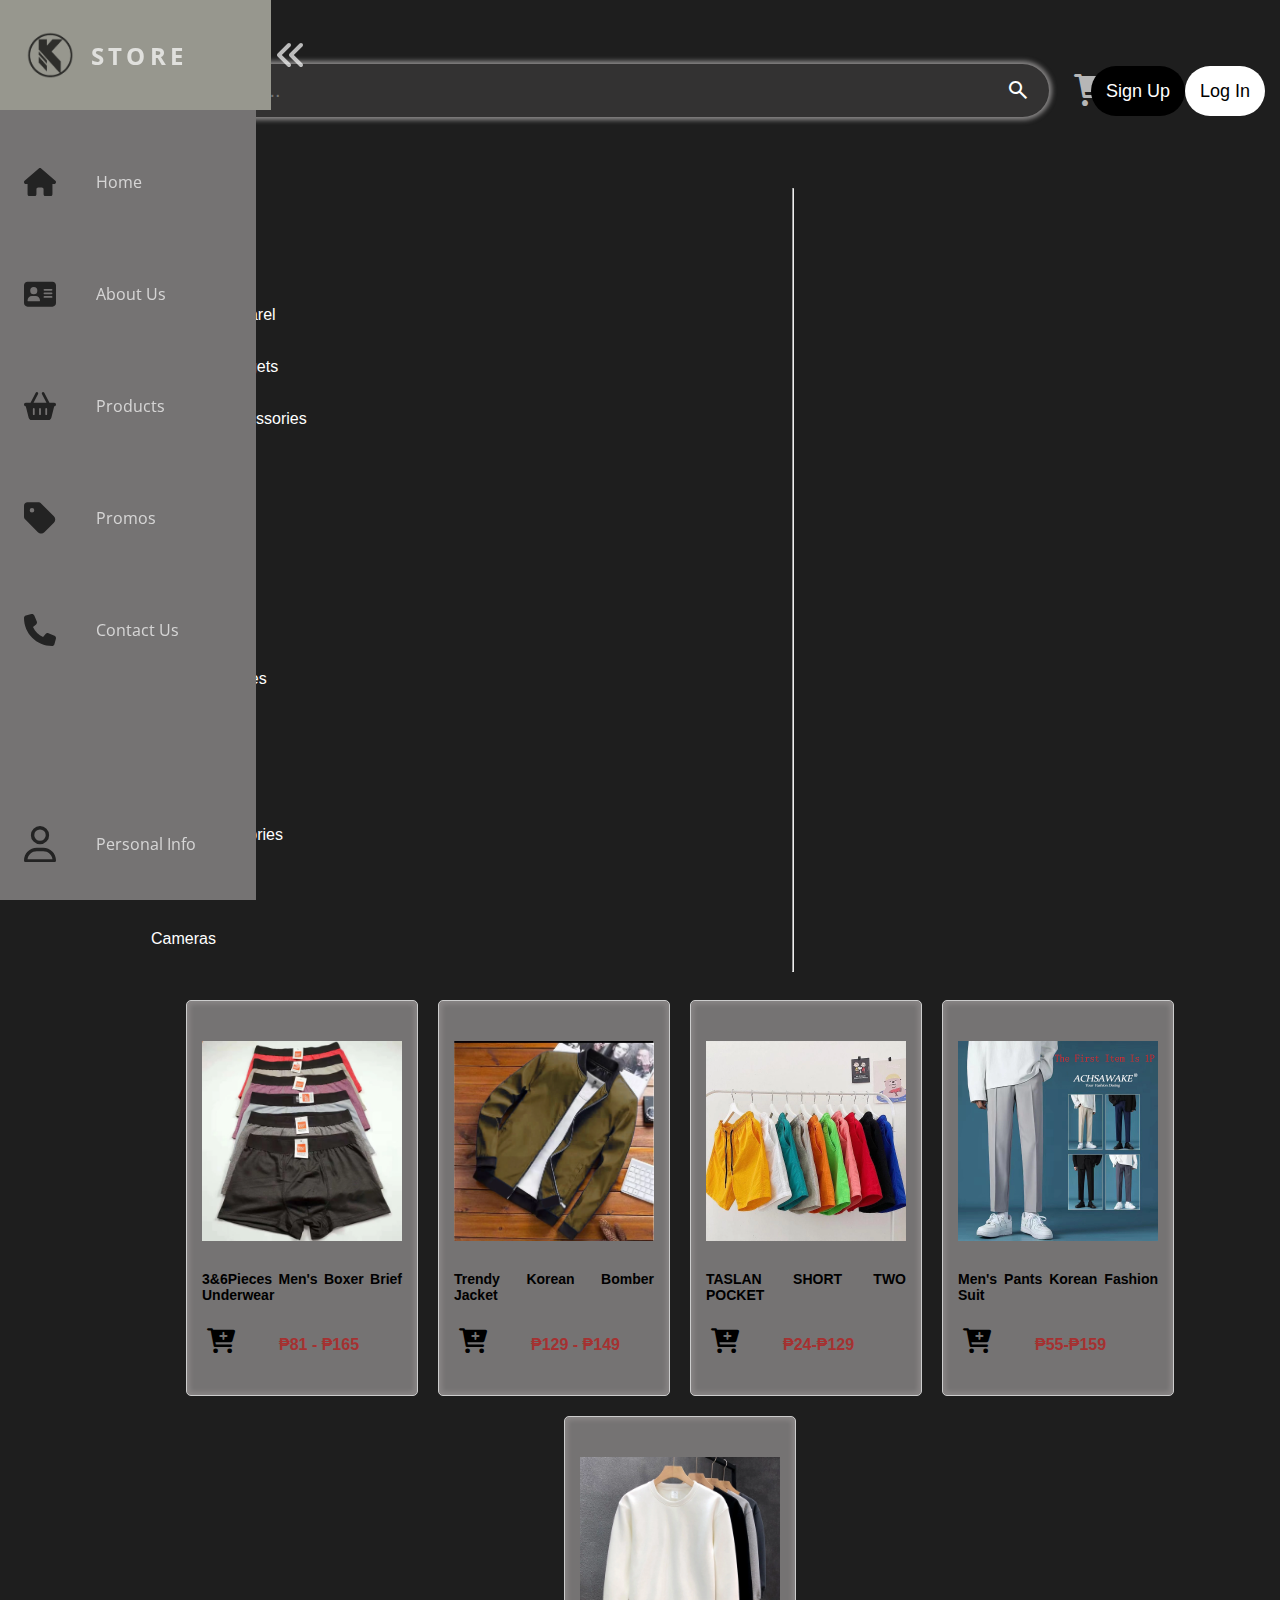
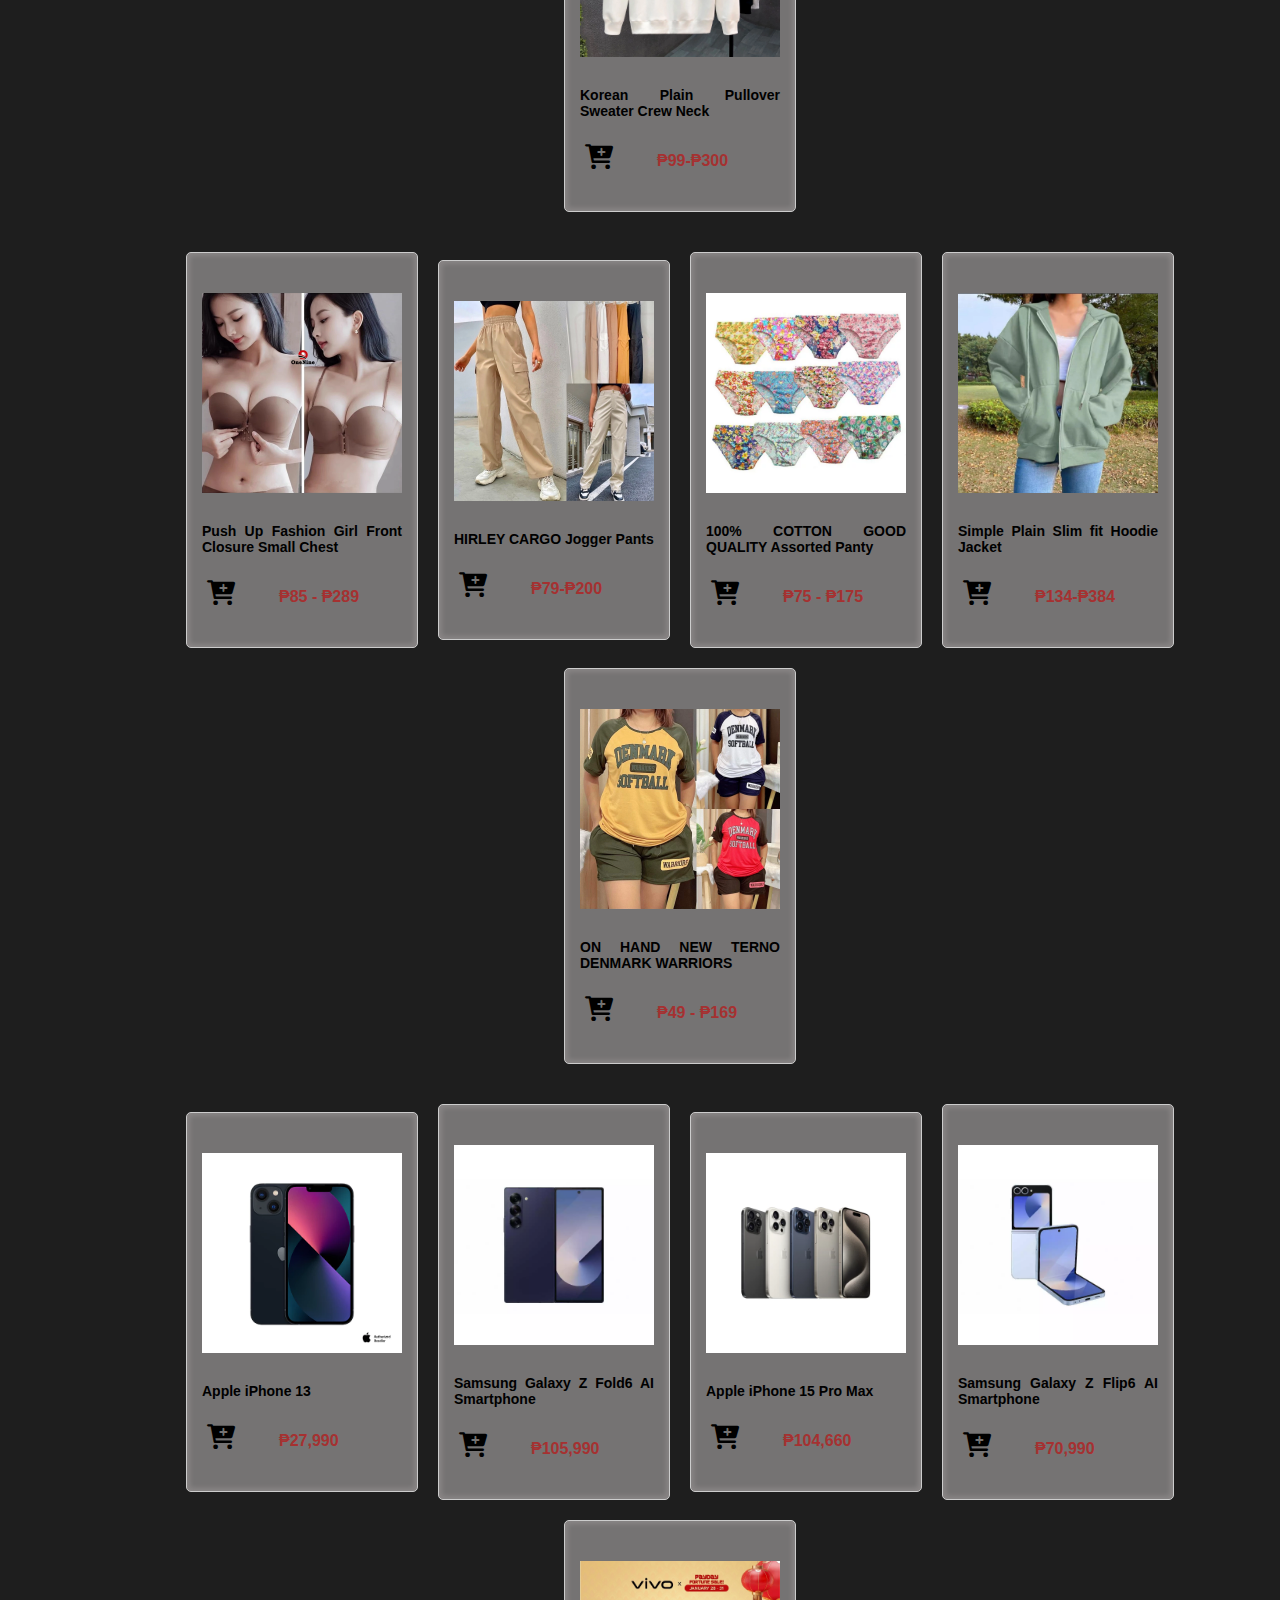
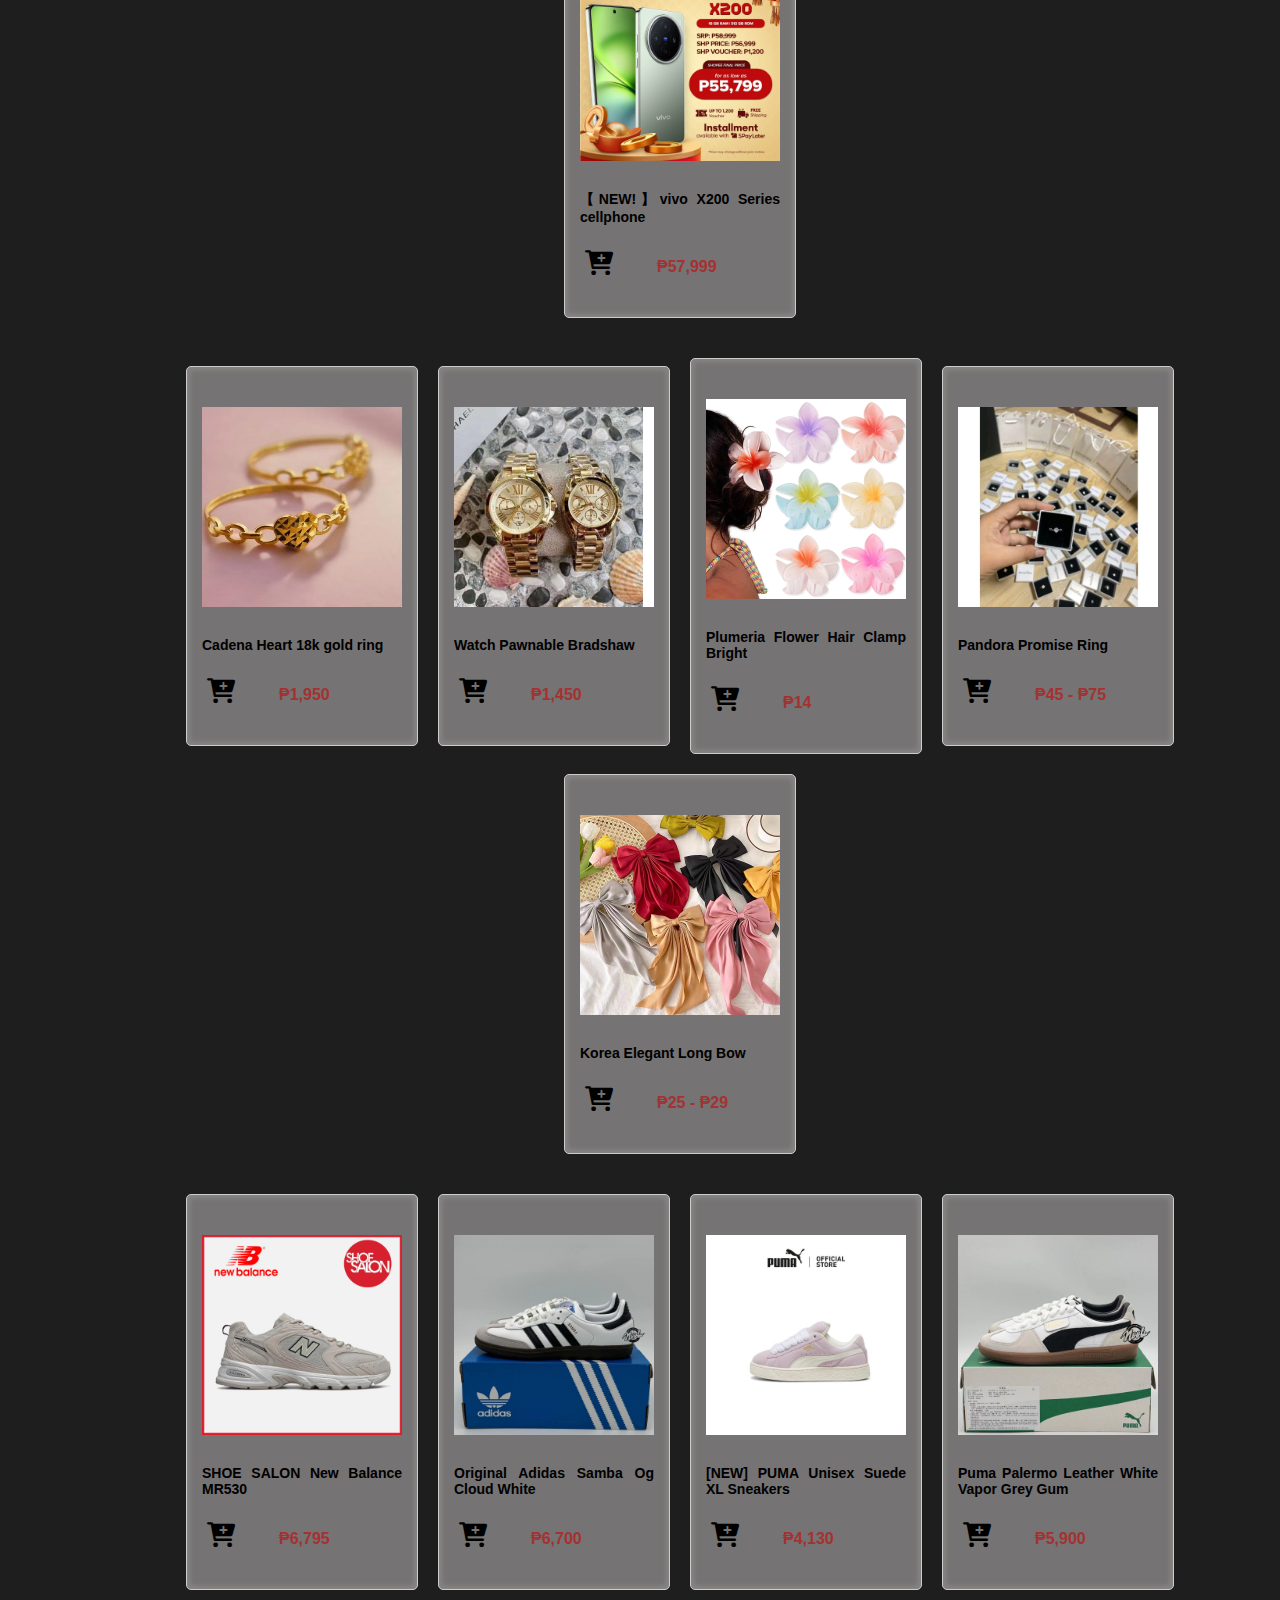
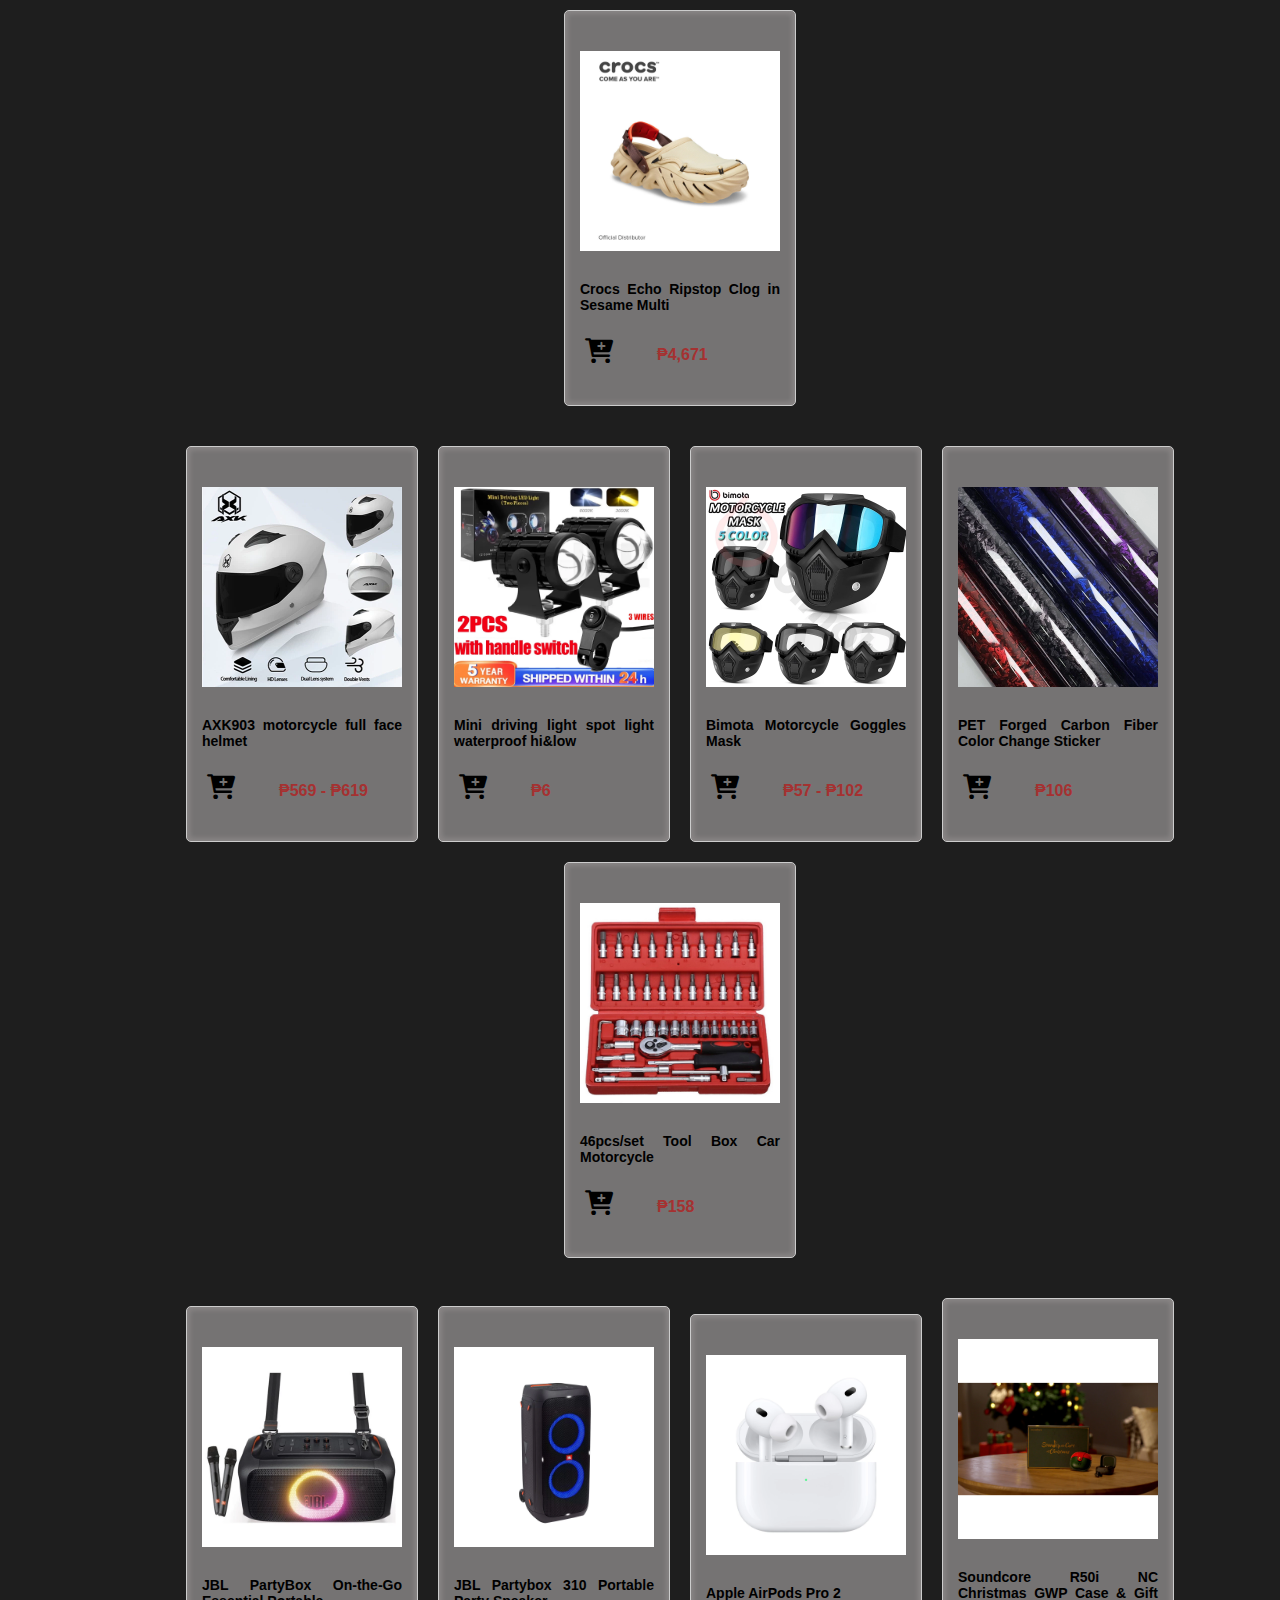
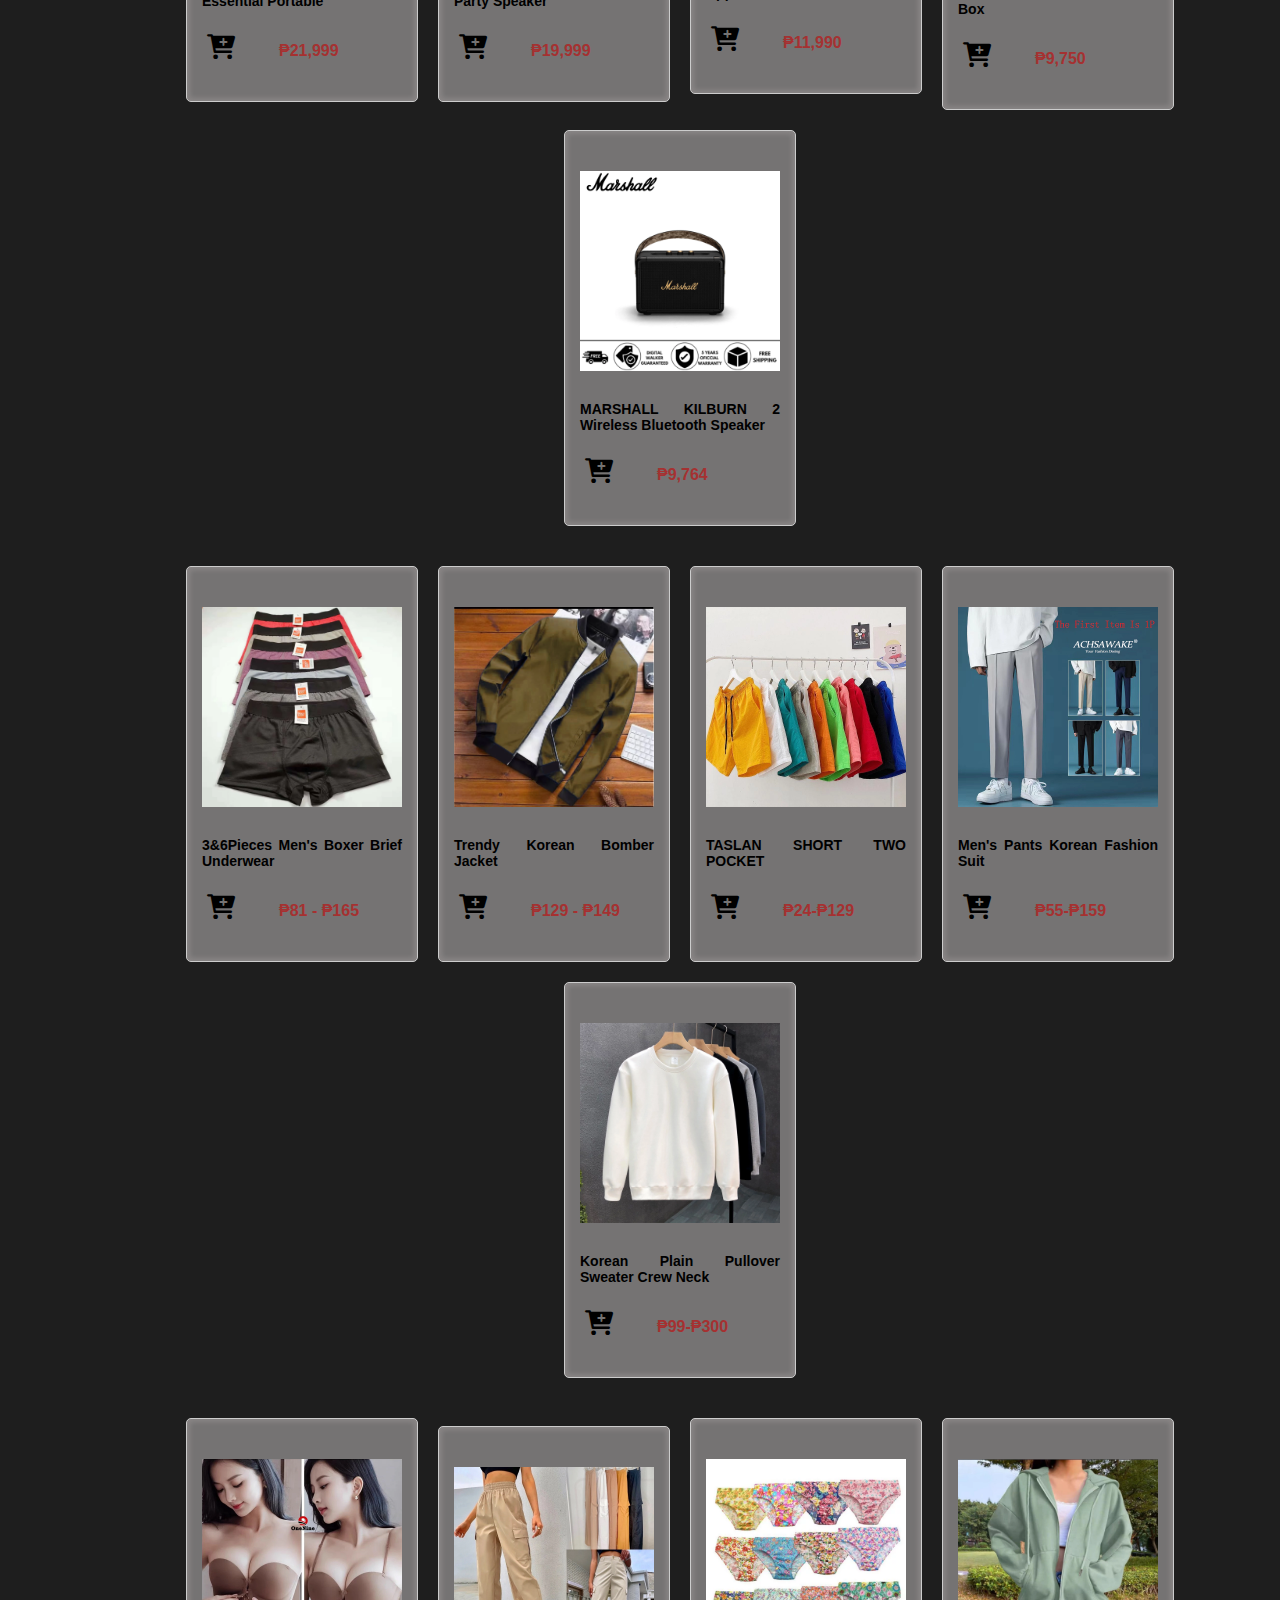
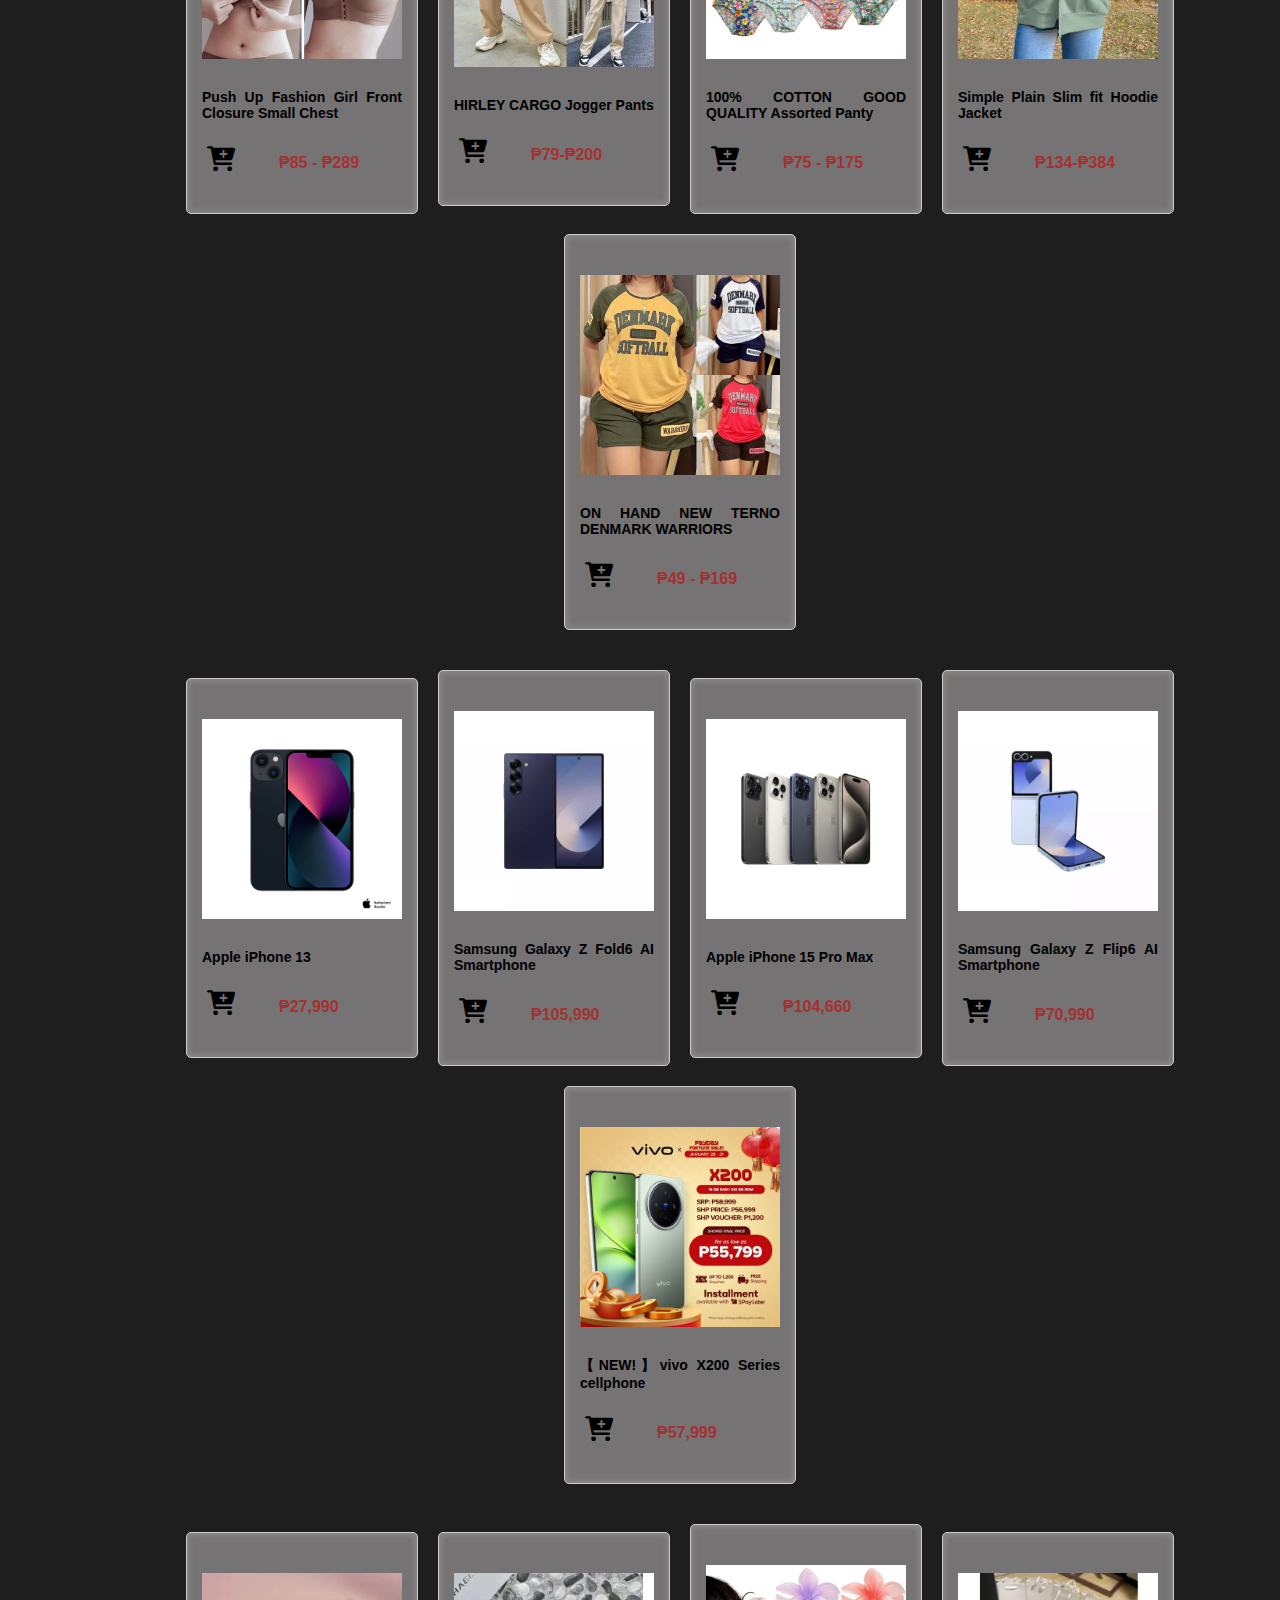
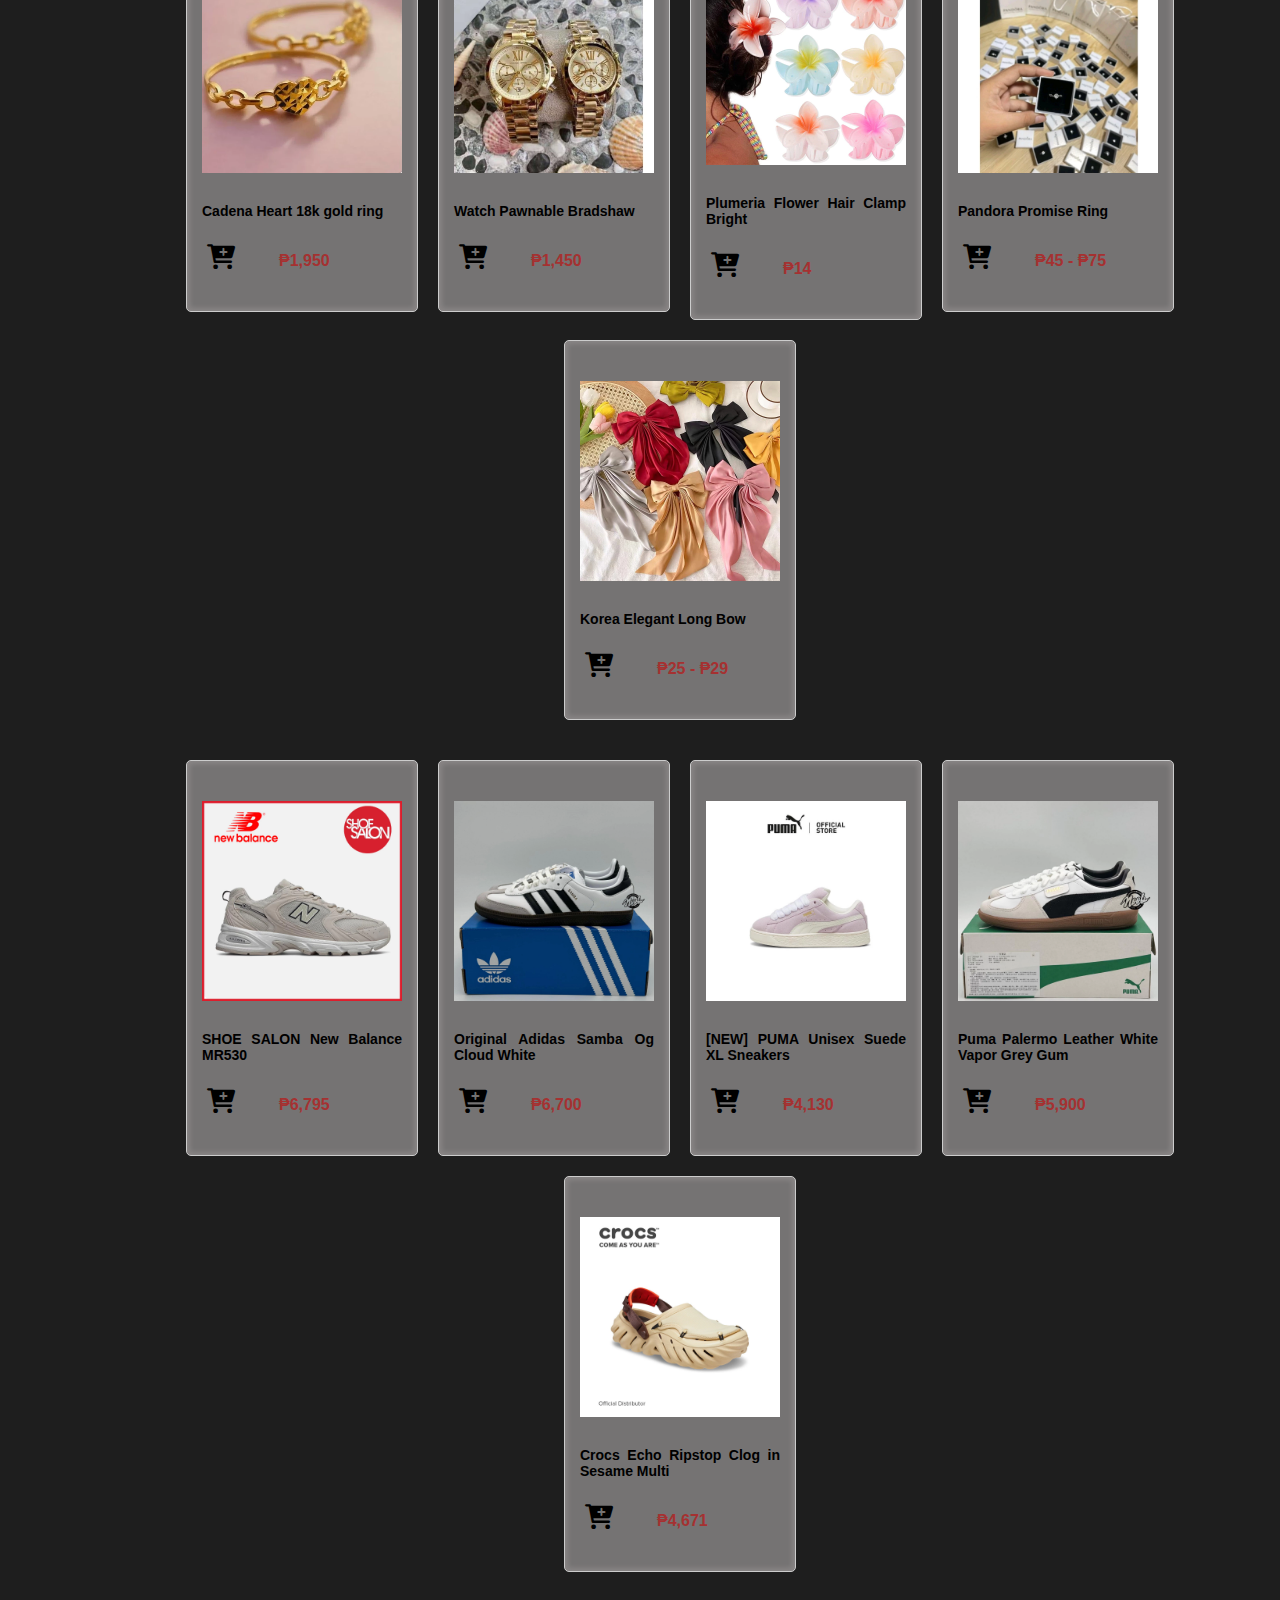
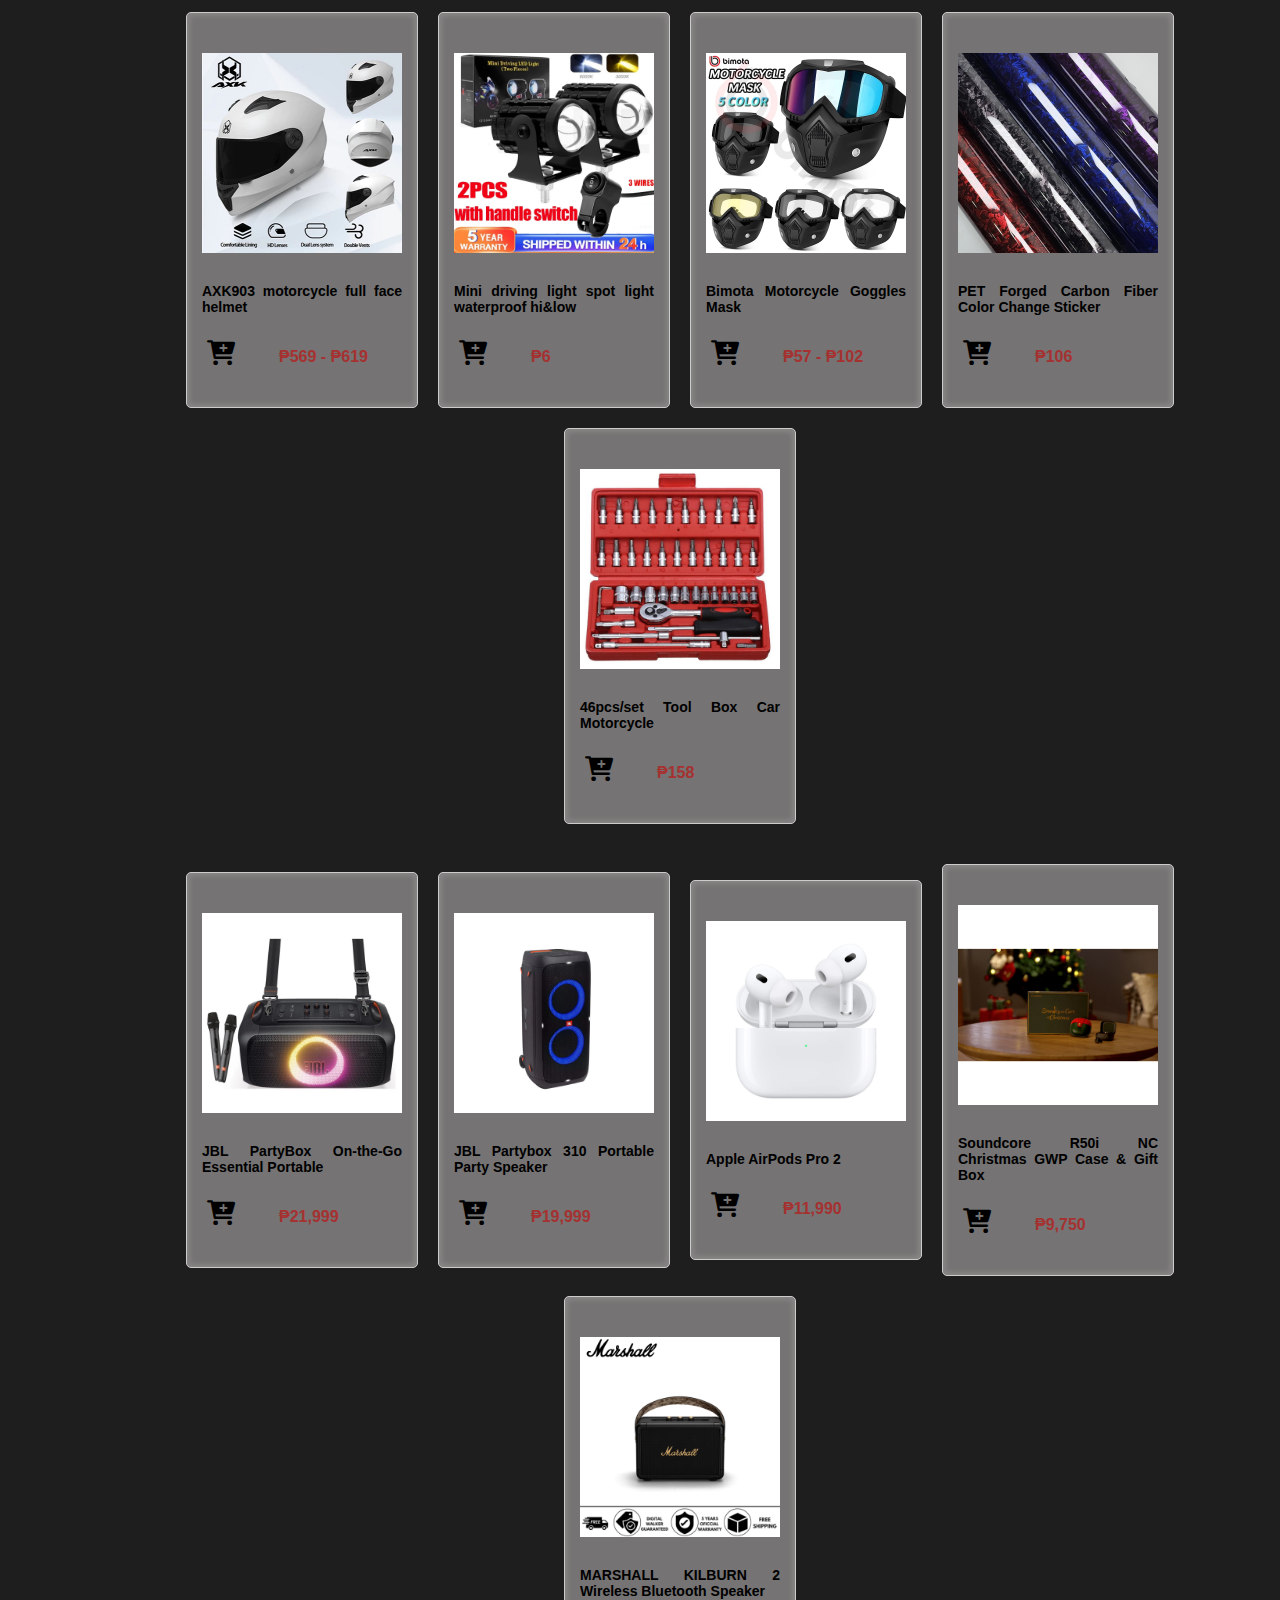
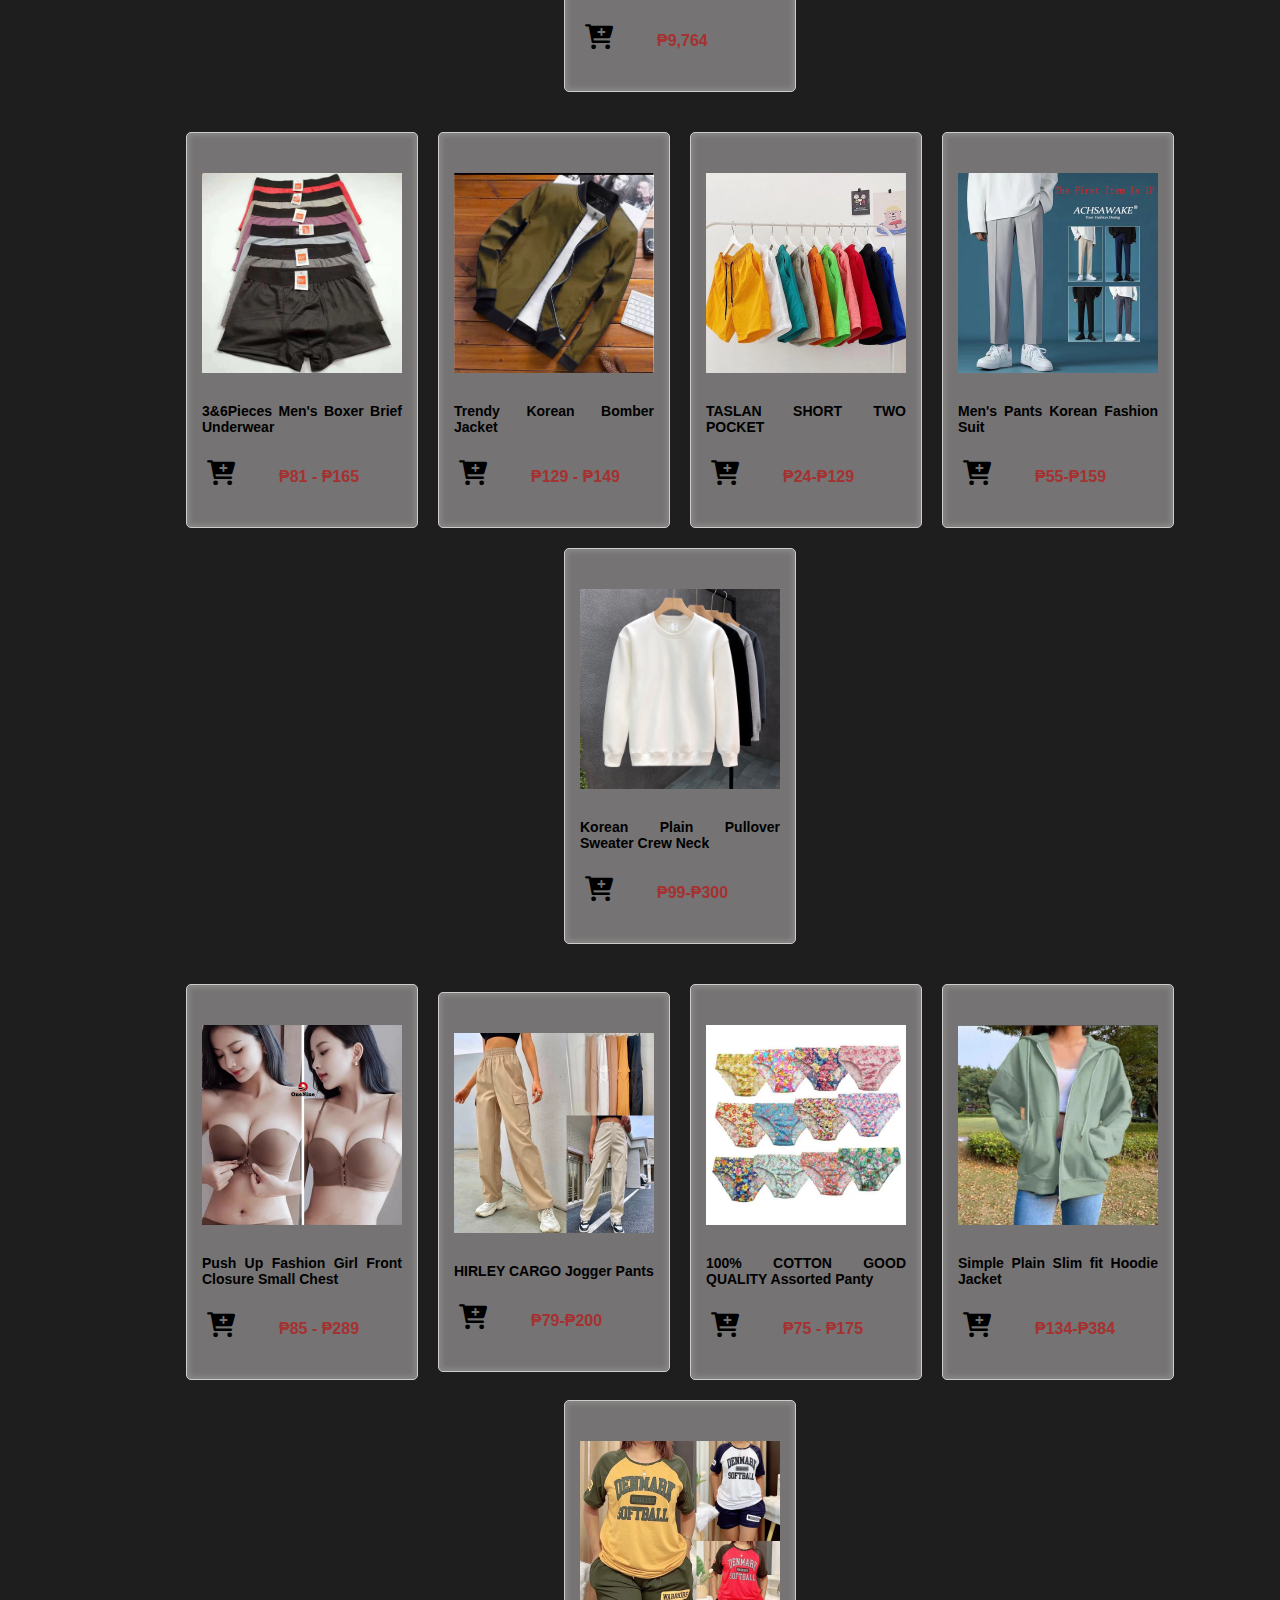
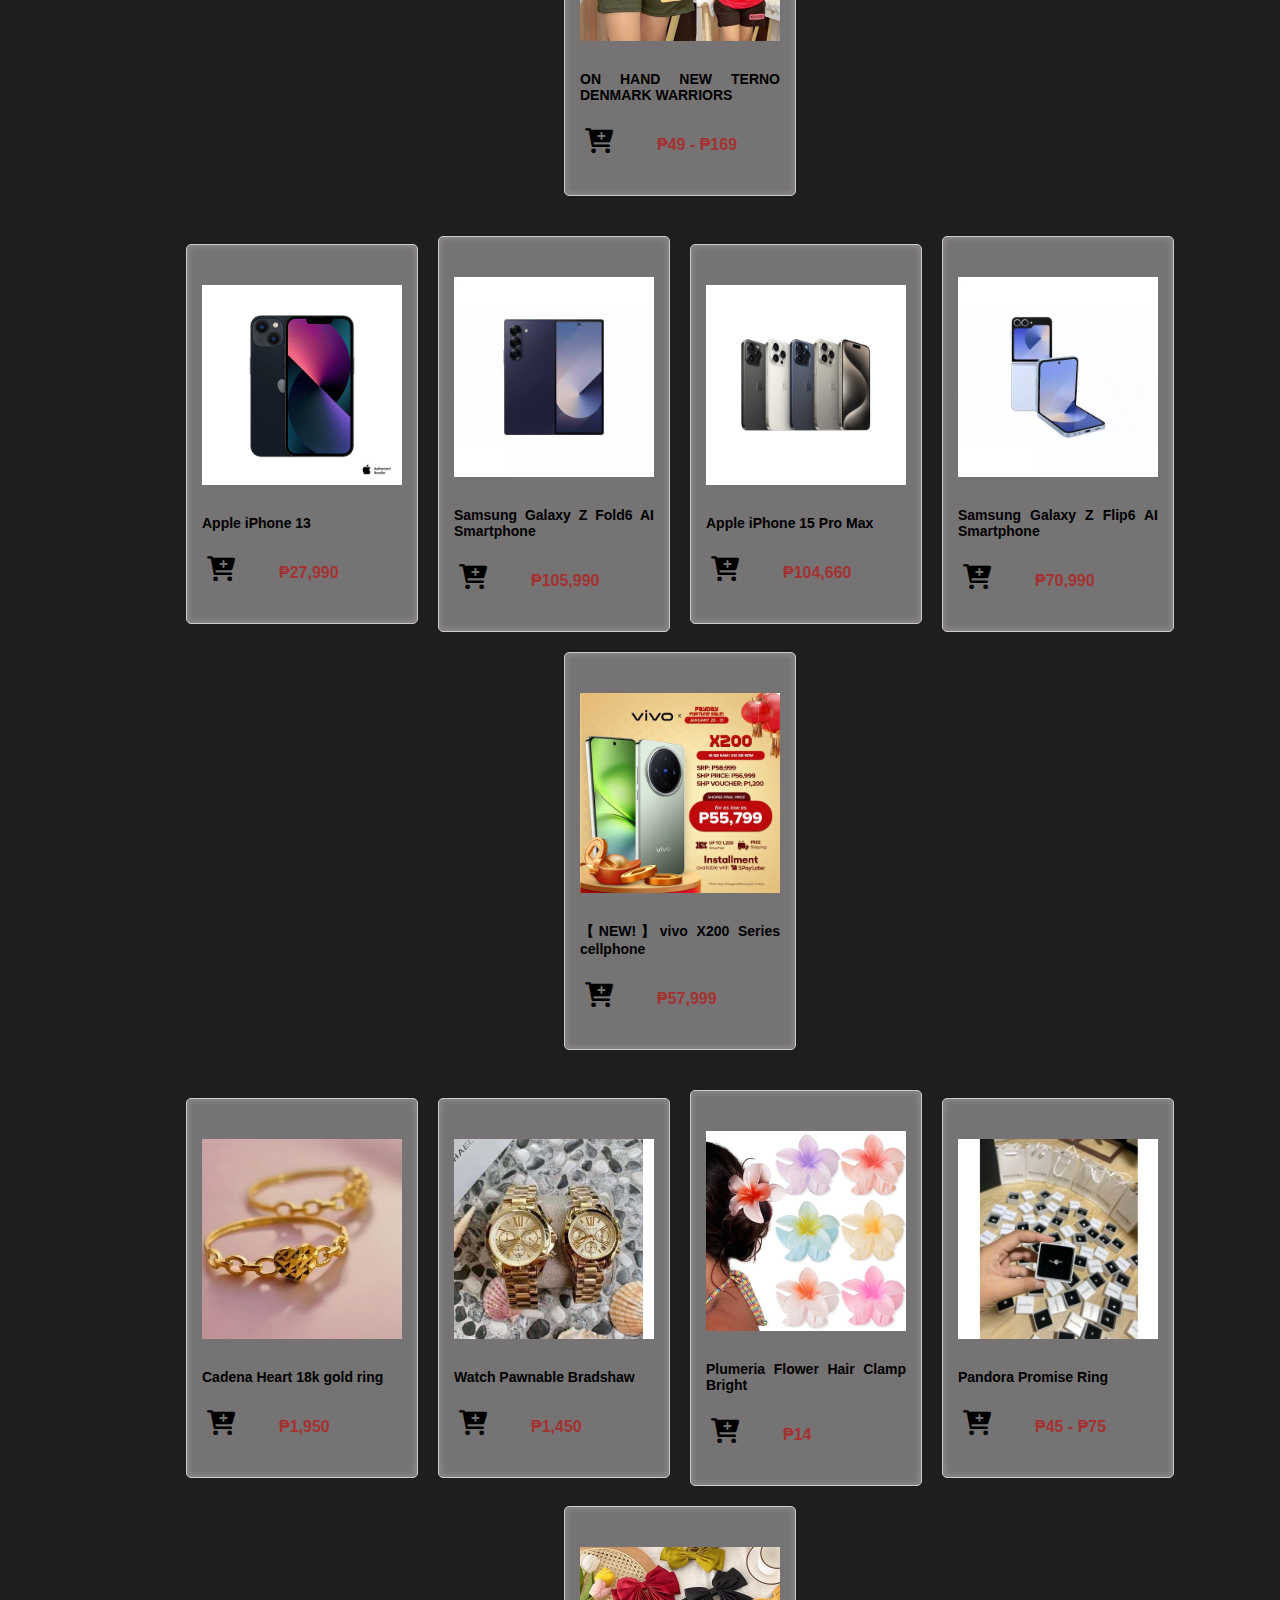
<file: products.html>
<!DOCTYPE html>
<html lang="en">
<head>
    <meta charset="UTF-8">
    <link rel="stylesheet" href="style.css" />
    <link rel="icon" href="images/logo.png">
    <link rel="stylesheet" href="https://cdnjs.cloudflare.com/ajax/libs/font-awesome/6.0.0-beta3/css/all.min.css">
    <link href="https://fonts.googleapis.com/css?family=Open+Sans:300,400,700&display=swap" rel="stylesheet"/>
    <link rel="stylesheet" href="https://fonts.googleapis.com/css2?family=Material+Symbols+Outlined:opsz,wght,FILL,GRAD@24,400,0,0&icon_names=search" /> 
    
    <title>My Online Store</title>
  </head>
  
  <body>
    <nav class="navbar">
      <ul class="navbar-nav">
        <li class="logo">
          <a href="index.html" class="nav-link">
            <img src="images/logo-remove-bg-io.png" alt="logo" width="48" style="padding: 10%;" />
            <svg xmlns="http://www.w3.org/2000/svg" height="32" width="32" viewBox="0 0 512 512"><!--!Font Awesome Free 6.7.2 by @fontawesome - https://fontawesome.com License - https://fontawesome.com/license/free Copyright 2025 Fonticons, Inc.--><path fill="#ffffff" d="M470.6 278.6c12.5-12.5 12.5-32.8 0-45.3l-160-160c-12.5-12.5-32.8-12.5-45.3 0s-12.5 32.8 0 45.3L402.7 256 265.4 393.4c-12.5 12.5-12.5 32.8 0 45.3s32.8 12.5 45.3 0l160-160zm-352 160l160-160c12.5-12.5 12.5-32.8 0-45.3l-160-160c-12.5-12.5-32.8-12.5-45.3 0s-12.5 32.8 0 45.3L210.7 256 73.4 393.4c-12.5 12.5-12.5 32.8 0 45.3s32.8 12.5 45.3 0z"/></svg>
            <span class="link-text logo-text" style="font-size: 24px; padding: 75px;">Store</span>
          </a>
        </li>
  
        <li class="nav-item">
          <a href="index.html" class="nav-link">
            <svg xmlns="http://www.w3.org/2000/svg" viewBox="0 0 576 512"><!--!Font Awesome Free 6.7.2 by @fontawesome - https://fontawesome.com License - https://fontawesome.com/license/free Copyright 2025 Fonticons, Inc.--><path d="M575.8 255.5c0 18-15 32.1-32 32.1l-32 0 .7 160.2c0 2.7-.2 5.4-.5 8.1l0 16.2c0 22.1-17.9 40-40 40l-16 0c-1.1 0-2.2 0-3.3-.1c-1.4 .1-2.8 .1-4.2 .1L416 512l-24 0c-22.1 0-40-17.9-40-40l0-24 0-64c0-17.7-14.3-32-32-32l-64 0c-17.7 0-32 14.3-32 32l0 64 0 24c0 22.1-17.9 40-40 40l-24 0-31.9 0c-1.5 0-3-.1-4.5-.2c-1.2 .1-2.4 .2-3.6 .2l-16 0c-22.1 0-40-17.9-40-40l0-112c0-.9 0-1.9 .1-2.8l0-69.7-32 0c-18 0-32-14-32-32.1c0-9 3-17 10-24L266.4 8c7-7 15-8 22-8s15 2 21 7L564.8 231.5c8 7 12 15 11 24z"/></svg>
            <span class="link-text">Home</span>
          </a>
        </li>
  
        <li class="nav-item">
          <a href="about.html" class="nav-link">
            <svg xmlns="http://www.w3.org/2000/svg" viewBox="0 0 576 512"><!--!Font Awesome Free 6.7.2 by @fontawesome - https://fontawesome.com License - https://fontawesome.com/license/free Copyright 2025 Fonticons, Inc.--><path d="M64 32C28.7 32 0 60.7 0 96L0 416c0 35.3 28.7 64 64 64l448 0c35.3 0 64-28.7 64-64l0-320c0-35.3-28.7-64-64-64L64 32zm80 256l64 0c44.2 0 80 35.8 80 80c0 8.8-7.2 16-16 16L80 384c-8.8 0-16-7.2-16-16c0-44.2 35.8-80 80-80zm-32-96a64 64 0 1 1 128 0 64 64 0 1 1 -128 0zm256-32l128 0c8.8 0 16 7.2 16 16s-7.2 16-16 16l-128 0c-8.8 0-16-7.2-16-16s7.2-16 16-16zm0 64l128 0c8.8 0 16 7.2 16 16s-7.2 16-16 16l-128 0c-8.8 0-16-7.2-16-16s7.2-16 16-16zm0 64l128 0c8.8 0 16 7.2 16 16s-7.2 16-16 16l-128 0c-8.8 0-16-7.2-16-16s7.2-16 16-16z"/></svg>
            <span class="link-text">About Us</span>
          </a>
        </li>
  
        <li class="nav-item">
          <a href="products.html" class="nav-link">
            <svg xmlns="http://www.w3.org/2000/svg" viewBox="0 0 576 512"><!--!Font Awesome Free 6.7.2 by @fontawesome - https://fontawesome.com License - https://fontawesome.com/license/free Copyright 2025 Fonticons, Inc.--><path d="M253.3 35.1c6.1-11.8 1.5-26.3-10.2-32.4s-26.3-1.5-32.4 10.2L117.6 192 32 192c-17.7 0-32 14.3-32 32s14.3 32 32 32L83.9 463.5C91 492 116.6 512 146 512L430 512c29.4 0 55-20 62.1-48.5L544 256c17.7 0 32-14.3 32-32s-14.3-32-32-32l-85.6 0L365.3 12.9C359.2 1.2 344.7-3.4 332.9 2.7s-16.3 20.6-10.2 32.4L404.3 192l-232.6 0L253.3 35.1zM192 304l0 96c0 8.8-7.2 16-16 16s-16-7.2-16-16l0-96c0-8.8 7.2-16 16-16s16 7.2 16 16zm96-16c8.8 0 16 7.2 16 16l0 96c0 8.8-7.2 16-16 16s-16-7.2-16-16l0-96c0-8.8 7.2-16 16-16zm128 16l0 96c0 8.8-7.2 16-16 16s-16-7.2-16-16l0-96c0-8.8 7.2-16 16-16s16 7.2 16 16z"/></svg>
            <span class="link-text">Products</span>
          </a>
        </li>
  
        <li class="nav-item">
          <a href="promos.html" class="nav-link">
            <svg xmlns="http://www.w3.org/2000/svg" viewBox="0 0 448 512"><!--!Font Awesome Free 6.7.2 by @fontawesome - https://fontawesome.com License - https://fontawesome.com/license/free Copyright 2025 Fonticons, Inc.--><path d="M0 80L0 229.5c0 17 6.7 33.3 18.7 45.3l176 176c25 25 65.5 25 90.5 0L418.7 317.3c25-25 25-65.5 0-90.5l-176-176c-12-12-28.3-18.7-45.3-18.7L48 32C21.5 32 0 53.5 0 80zm112 32a32 32 0 1 1 0 64 32 32 0 1 1 0-64z"/></svg>
            <span class="link-text">Promos</span>
          </a>
        </li>
  
        <li class="nav-item">
          <a href="contact.html" class="nav-link">
            <svg xmlns="http://www.w3.org/2000/svg" viewBox="0 0 512 512"><!--!Font Awesome Free 6.7.2 by @fontawesome - https://fontawesome.com License - https://fontawesome.com/license/free Copyright 2025 Fonticons, Inc.--><path d="M164.9 24.6c-7.7-18.6-28-28.5-47.4-23.2l-88 24C12.1 30.2 0 46 0 64C0 311.4 200.6 512 448 512c18 0 33.8-12.1 38.6-29.5l24-88c5.3-19.4-4.6-39.7-23.2-47.4l-96-40c-16.3-6.8-35.2-2.1-46.3 11.6L304.7 368C234.3 334.7 177.3 277.7 144 207.3L193.3 167c13.7-11.2 18.4-30 11.6-46.3l-40-96z"/></svg>
            <span class="link-text">Contact Us</span>
          </a>
        </li>
  
        <li class="nav-item" id="user">
          <a href="#" class="nav-link">
            <svg xmlns="http://www.w3.org/2000/svg" viewBox="0 0 448 512"><!--!Font Awesome Free 6.7.2 by @fontawesome - https://fontawesome.com License - https://fontawesome.com/license/free Copyright 2025 Fonticons, Inc.--><path d="M304 128a80 80 0 1 0 -160 0 80 80 0 1 0 160 0zM96 128a128 128 0 1 1 256 0A128 128 0 1 1 96 128zM49.3 464l349.5 0c-8.9-63.3-63.3-112-129-112l-91.4 0c-65.7 0-120.1 48.7-129 112zM0 482.3C0 383.8 79.8 304 178.3 304l91.4 0C368.2 304 448 383.8 448 482.3c0 16.4-13.3 29.7-29.7 29.7L29.7 512C13.3 512 0 498.7 0 482.3z"/></svg>
            <span class="link-text">Personal Info</span>
          </a>
        </li>
        </ul>
      </nav>
  
    
        <header>
          <section class="barcart">
            <form>
              <section class="search">
                <input type="search" class="search-input" placeholder="Search...">
                <span class="material-symbols-outlined">search</span>
              </section>
            </form>
        
            <section class="cart">
              <a href="#" class="cart-icon">
                <i class="fas fa-shopping-cart"></i>
              </a>
            </section>
          </section>

          <section class="logsign">  
            <section class="container-sign">
                <a class="signup" href="#">Sign Up</a>
            </section>
        
            <section class="container-log">
                <a class="login" href="#">Log In</a>
            </section>
          </section>  

        </header>

    <main>   
      <section class="products-category">
        <section class="prod-panel">
          <h2>All Categories</h2>
          <ul class="prod-list">
            <li><a href="#mens-apparel">Men's Apparel</a></li>
            <li><a href="#women-apparel">Women's Apparel</a></li>
            <li><a href="#mobile-gadgets">Mobile & Gadgets</a></li>
            <li><a href="#womens-accessories">Women's Accessories</a></li>
            <li><a href="#mens-shoes">Men's Shoes</a></li>
            <li><a href="#motor">Motor</a></li>
            <li><a href="#audio">Audio</a></li>
            <li><a href="#games">Games</a></li>
            <li><a href="#womens-shoes">Women's Shoes</a></li>
            <li><a href="#womens-bag">Women's Bag</a></li>
            <li><a href="#pet-care">Pet Care</a></li>
            <li><a href="#mens-accessories">Men's Accessories</a></li>
            <li><a href="#groceries">Groceries</a></li>
            <li><a href="#cameras">Cameras</a></li>
          </ul>
        </section>
      <hr>

      <section class="products">
        <section id="mens-apparel">
          <section class="card">
            <img src="images/mensapp1.webp" alt="mens-apparel">           
            <h3>3&6Pieces Men's Boxer Brief Underwear</h3>
            <i class="fa-solid fa-cart-plus"></i>
            <p><b>₱81 - ₱165</b></p>   
          </section>

          <section class="card">
            <img src="images/mensapp2.webp" alt="mens-apparel">           
            <h3>Trendy Korean Bomber Jacket</h3>
            <i class="fa-solid fa-cart-plus"></i>
            <p><b>₱129 - ₱149</b></p>   
          </section>
          
          <section class="card">
            <img src="images/mensapp3.webp" alt="mens-apparel">           
            <h3>TASLAN SHORT TWO POCKET</h3>
            <i class="fa-solid fa-cart-plus"></i>
            <p><b>₱24-₱129</b></p>   
          </section>
          
          <section class="card">
            <img src="images/mensapp4.webp" alt="mens-apparel">           
            <h3>Men's Pants Korean Fashion Suit</h3>
            <i class="fa-solid fa-cart-plus"></i>
            <p><b>₱55-₱159</b></p>   
          </section>
          
          <section class="card">
            <img src="images/mensapp5.webp" alt="mens-apparel">           
            <h3>Korean Plain Pullover Sweater Crew Neck</h3>
            <i class="fa-solid fa-cart-plus"></i>
            <p><b>₱99-₱300</b></p>   
          </section>
        </section>

        <!--womens apparel-->
        <section id="women-apparel">
          <section class="card">
            <img src="images/womensapp1.webp" alt="womens-apparel">           
            <h3>Push Up Fashion Girl Front Closure Small Chest</h3>
            <i class="fa-solid fa-cart-plus"></i>
            <p><b>₱85 - ₱289</b></p>   
          </section>

          <section class="card">
            <img src="images/womensapp2.webp" alt="womens-apparel">           
            <h3>HIRLEY CARGO Jogger Pants</h3>
            <i class="fa-solid fa-cart-plus"></i>
            <p><b>₱79-₱200</b></p>   
          </section>
          
          <section class="card">
            <img src="images/womensapp3.webp" alt="womens-apparel">           
            <h3>100% COTTON GOOD QUALITY Assorted Panty</h3>
            <i class="fa-solid fa-cart-plus"></i>
            <p><b>₱75 - ₱175</b></p>   
          </section>
          
          <section class="card">
            <img src="images/womensapp4.webp" alt="womens-apparel">           
            <h3>Simple Plain Slim fit Hoodie Jacket</h3>
            <i class="fa-solid fa-cart-plus"></i>
            <p><b>₱134-₱384</b></p>   
          </section>
          
          <section class="card">
            <img src="images/womensapp5.webp" alt="womens-apparel">           
            <h3>ON HAND NEW TERNO DENMARK WARRIORS</h3>
            <i class="fa-solid fa-cart-plus"></i>
            <p><b>₱49 - ₱169</b></p>   
          </section>
        </section>

        <!--mobile-gadgets-->
        <section id="mobile-gadgets">
          <section class="card">
            <img src="images/mobile1.webp">           
            <h3>
              Apple iPhone 13
            </h3>
            <i class="fa-solid fa-cart-plus"></i>
            <p><b>
              ₱27,990
            </b></p>   
          </section>

          <section class="card">
            <img src="images/mobile2.webp">           
            <h3>
              Samsung Galaxy Z Fold6 AI Smartphone
            </h3>
            <i class="fa-solid fa-cart-plus"></i>
            <p><b>
              ₱105,990
            </b></p>   
          </section>
          
          <section class="card">
            <img src="images/mobile3.webp">           
            <h3>
              Apple iPhone 15 Pro Max
            </h3>
            <i class="fa-solid fa-cart-plus"></i>
            <p><b>
              ₱104,660
            </b></p>   
          </section>
          
          <section class="card">
            <img src="images/mobile4.webp">           
            <h3>
              Samsung Galaxy Z Flip6 AI Smartphone
            </h3>
            <i class="fa-solid fa-cart-plus"></i>
            <p><b>
              ₱70,990
            </b></p>   
          </section>
          
          <section class="card">
            <img src="images/mobile5.webp">           
            <h3>
              【NEW!】vivo X200 Series cellphone
            </h3>
            <i class="fa-solid fa-cart-plus"></i>
            <p><b>
              ₱57,999
            </b></p>   
          </section>
        </section>

        <!--womens-accessories-->
        <section id="womens-accessories">
          <section class="card">
            <img src="images/womacc1.webp">           
            <h3>
              Cadena Heart 18k gold ring
            </h3>
            <i class="fa-solid fa-cart-plus"></i>
            <p><b>
              ₱1,950
            </b></p>   
          </section>

          <section class="card">
            <img src="images/womacc2.webp">           
            <h3>
              Watch Pawnable Bradshaw
            </h3>
            <i class="fa-solid fa-cart-plus"></i>
            <p><b>
              ₱1,450
            </b></p>   
          </section>
          
          <section class="card">
            <img src="images/womacc3.webp">           
            <h3>
              Plumeria Flower Hair Clamp Bright
            </h3>
            <i class="fa-solid fa-cart-plus"></i>
            <p><b>
              ₱14
            </b></p>   
          </section>
          
          <section class="card">
            <img src="images/womacc4.webp">           
            <h3>
              Pandora Promise Ring
            </h3>
            <i class="fa-solid fa-cart-plus"></i>
            <p><b>
              ₱45 - ₱75
            </b></p>   
          </section>
          
          <section class="card">
            <img src="images/womacc5.webp">           
            <h3>
              Korea Elegant Long Bow
            </h3>
            <i class="fa-solid fa-cart-plus"></i>
            <p><b>
              ₱25 - ₱29
            </b></p>   
          </section>
        </section>

        <!--mens-shoes-->
        <section id="mens-shoes">
          <section class="card">
            <img src="images/men1shoe.webp">           
            <h3>
              SHOE SALON New Balance MR530
            </h3>
            <i class="fa-solid fa-cart-plus"></i>
            <p><b>
              ₱6,795
            </b></p>   
          </section>

          <section class="card">
            <img src="images/menshoe2.webp">           
            <h3>
              Original Adidas Samba Og Cloud White
            </h3>
            <i class="fa-solid fa-cart-plus"></i>
            <p><b>
              ₱6,700
            </b></p>   
          </section>
          
          <section class="card">
            <img src="images/menshoe3.webp">           
            <h3>
              [NEW] PUMA Unisex Suede XL Sneakers
            </h3>
            <i class="fa-solid fa-cart-plus"></i>
            <p><b>
              ₱4,130
            </b></p>   
          </section>
          
          <section class="card">
            <img src="images/menshoe4.webp">           
            <h3>
              Puma Palermo Leather White Vapor Grey Gum
            </h3>
            <i class="fa-solid fa-cart-plus"></i>
            <p><b>
              ₱5,900
            </b></p>   
          </section>
          
          <section class="card">
            <img src="images/menshoe5.webp">           
            <h3>
              Crocs Echo Ripstop Clog in Sesame Multi
            </h3>
            <i class="fa-solid fa-cart-plus"></i>
            <p><b>
              ₱4,671
            </b></p>   
          </section>
        </section>

        <!--motor-->
        <section id="motor">
          <section class="card">
            <img src="images/motor1.webp">           
            <h3>
              AXK903 motorcycle full face helmet
            </h3>
            <i class="fa-solid fa-cart-plus"></i>
            <p><b>
              ₱569 - ₱619
            </b></p>   
          </section>

          <section class="card">
            <img src="images/motor2.webp">           
            <h3>
              Mini driving light spot light waterproof hi&low
            </h3>
            <i class="fa-solid fa-cart-plus"></i>
            <p><b>
              ₱6
            </b></p>   
          </section>
          
          <section class="card">
            <img src="images/motor3.webp">           
            <h3>
              Bimota Motorcycle Goggles Mask
            </h3>
            <i class="fa-solid fa-cart-plus"></i>
            <p><b>
              ₱57 - ₱102
            </b></p>   
          </section>
          
          <section class="card">
            <img src="images/motor4.webp">           
            <h3>
              PET Forged Carbon Fiber Color Change Sticker
            </h3>
            <i class="fa-solid fa-cart-plus"></i>
            <p><b>
              ₱106
            </b></p>   
          </section>
          
          <section class="card">
            <img src="images/motor5.webp">           
            <h3>
              46pcs/set Tool Box Car Motorcycle
            </h3>
            <i class="fa-solid fa-cart-plus"></i>
            <p><b>
              ₱158
            </b></p>   
          </section>
        </section>

        <!--audio-->
        <section id="audio">
          <section class="card">
            <img src="images/audio1.webp">           
            <h3>
              JBL PartyBox On-the-Go Essential Portable
            </h3>
            <i class="fa-solid fa-cart-plus"></i>
            <p><b>
              ₱21,999
            </b></p>   
          </section>

          <section class="card">
            <img src="images/audio2.webp">           
            <h3>
              JBL Partybox 310 Portable Party Speaker
            </h3>
            <i class="fa-solid fa-cart-plus"></i>
            <p><b>
              ₱19,999
            </b></p>   
          </section>
          
          <section class="card">
            <img src="images/audio3.webp">           
            <h3>
              Apple AirPods Pro 2
            </h3>
            <i class="fa-solid fa-cart-plus"></i>
            <p><b>
              ₱11,990
            </b></p>   
          </section>
          
          <section class="card">
            <img src="images/audio4.webp">           
            <h3>
              Soundcore R50i NC Christmas GWP Case & Gift Box
            </h3>
            <i class="fa-solid fa-cart-plus"></i>
            <p><b>
              ₱9,750
            </b></p>   
          </section>
          
          <section class="card">
            <img src="images/audio5.webp">           
            <h3>
              MARSHALL KILBURN 2 Wireless Bluetooth Speaker
            </h3>
            <i class="fa-solid fa-cart-plus"></i>
            <p><b>
              ₱9,764
            </b></p>   
          </section>
        </section>

        <!--repeatition of itemssssssssssssssssssssssssssssssssssssssssssssssssssssssssssssss-->

        <section id="mens-apparel">
          <section class="card">
            <img src="images/mensapp1.webp" alt="mens-apparel">           
            <h3>3&6Pieces Men's Boxer Brief Underwear</h3>
            <i class="fa-solid fa-cart-plus"></i>
            <p><b>₱81 - ₱165</b></p>   
          </section>

          <section class="card">
            <img src="images/mensapp2.webp" alt="mens-apparel">           
            <h3>Trendy Korean Bomber Jacket</h3>
            <i class="fa-solid fa-cart-plus"></i>
            <p><b>₱129 - ₱149</b></p>   
          </section>
          
          <section class="card">
            <img src="images/mensapp3.webp" alt="mens-apparel">           
            <h3>TASLAN SHORT TWO POCKET</h3>
            <i class="fa-solid fa-cart-plus"></i>
            <p><b>₱24-₱129</b></p>   
          </section>
          
          <section class="card">
            <img src="images/mensapp4.webp" alt="mens-apparel">           
            <h3>Men's Pants Korean Fashion Suit</h3>
            <i class="fa-solid fa-cart-plus"></i>
            <p><b>₱55-₱159</b></p>   
          </section>
          
          <section class="card">
            <img src="images/mensapp5.webp" alt="mens-apparel">           
            <h3>Korean Plain Pullover Sweater Crew Neck</h3>
            <i class="fa-solid fa-cart-plus"></i>
            <p><b>₱99-₱300</b></p>   
          </section>
        </section>

        <!--womens apparel-->
        <section id="women-apparel">
          <section class="card">
            <img src="images/womensapp1.webp" alt="womens-apparel">           
            <h3>Push Up Fashion Girl Front Closure Small Chest</h3>
            <i class="fa-solid fa-cart-plus"></i>
            <p><b>₱85 - ₱289</b></p>   
          </section>

          <section class="card">
            <img src="images/womensapp2.webp" alt="womens-apparel">           
            <h3>HIRLEY CARGO Jogger Pants</h3>
            <i class="fa-solid fa-cart-plus"></i>
            <p><b>₱79-₱200</b></p>   
          </section>
          
          <section class="card">
            <img src="images/womensapp3.webp" alt="womens-apparel">           
            <h3>100% COTTON GOOD QUALITY Assorted Panty</h3>
            <i class="fa-solid fa-cart-plus"></i>
            <p><b>₱75 - ₱175</b></p>   
          </section>
          
          <section class="card">
            <img src="images/womensapp4.webp" alt="womens-apparel">           
            <h3>Simple Plain Slim fit Hoodie Jacket</h3>
            <i class="fa-solid fa-cart-plus"></i>
            <p><b>₱134-₱384</b></p>   
          </section>
          
          <section class="card">
            <img src="images/womensapp5.webp" alt="womens-apparel">           
            <h3>ON HAND NEW TERNO DENMARK WARRIORS</h3>
            <i class="fa-solid fa-cart-plus"></i>
            <p><b>₱49 - ₱169</b></p>   
          </section>
        </section>

        <!--mobile-gadgets-->
        <section id="mobile-gadgets">
          <section class="card">
            <img src="images/mobile1.webp">           
            <h3>
              Apple iPhone 13
            </h3>
            <i class="fa-solid fa-cart-plus"></i>
            <p><b>
              ₱27,990
            </b></p>   
          </section>

          <section class="card">
            <img src="images/mobile2.webp">           
            <h3>
              Samsung Galaxy Z Fold6 AI Smartphone
            </h3>
            <i class="fa-solid fa-cart-plus"></i>
            <p><b>
              ₱105,990
            </b></p>   
          </section>
          
          <section class="card">
            <img src="images/mobile3.webp">           
            <h3>
              Apple iPhone 15 Pro Max
            </h3>
            <i class="fa-solid fa-cart-plus"></i>
            <p><b>
              ₱104,660
            </b></p>   
          </section>
          
          <section class="card">
            <img src="images/mobile4.webp">           
            <h3>
              Samsung Galaxy Z Flip6 AI Smartphone
            </h3>
            <i class="fa-solid fa-cart-plus"></i>
            <p><b>
              ₱70,990
            </b></p>   
          </section>
          
          <section class="card">
            <img src="images/mobile5.webp">           
            <h3>
              【NEW!】vivo X200 Series cellphone
            </h3>
            <i class="fa-solid fa-cart-plus"></i>
            <p><b>
              ₱57,999
            </b></p>   
          </section>
        </section>

        <!--womens-accessories-->
        <section id="womens-accessories">
          <section class="card">
            <img src="images/womacc1.webp">           
            <h3>
              Cadena Heart 18k gold ring
            </h3>
            <i class="fa-solid fa-cart-plus"></i>
            <p><b>
              ₱1,950
            </b></p>   
          </section>

          <section class="card">
            <img src="images/womacc2.webp">           
            <h3>
              Watch Pawnable Bradshaw
            </h3>
            <i class="fa-solid fa-cart-plus"></i>
            <p><b>
              ₱1,450
            </b></p>   
          </section>
          
          <section class="card">
            <img src="images/womacc3.webp">           
            <h3>
              Plumeria Flower Hair Clamp Bright
            </h3>
            <i class="fa-solid fa-cart-plus"></i>
            <p><b>
              ₱14
            </b></p>   
          </section>
          
          <section class="card">
            <img src="images/womacc4.webp">           
            <h3>
              Pandora Promise Ring
            </h3>
            <i class="fa-solid fa-cart-plus"></i>
            <p><b>
              ₱45 - ₱75
            </b></p>   
          </section>
          
          <section class="card">
            <img src="images/womacc5.webp">           
            <h3>
              Korea Elegant Long Bow
            </h3>
            <i class="fa-solid fa-cart-plus"></i>
            <p><b>
              ₱25 - ₱29
            </b></p>   
          </section>
        </section>

        <!--mens-shoes-->
        <section id="mens-shoes">
          <section class="card">
            <img src="images/men1shoe.webp">           
            <h3>
              SHOE SALON New Balance MR530
            </h3>
            <i class="fa-solid fa-cart-plus"></i>
            <p><b>
              ₱6,795
            </b></p>   
          </section>

          <section class="card">
            <img src="images/menshoe2.webp">           
            <h3>
              Original Adidas Samba Og Cloud White
            </h3>
            <i class="fa-solid fa-cart-plus"></i>
            <p><b>
              ₱6,700
            </b></p>   
          </section>
          
          <section class="card">
            <img src="images/menshoe3.webp">           
            <h3>
              [NEW] PUMA Unisex Suede XL Sneakers
            </h3>
            <i class="fa-solid fa-cart-plus"></i>
            <p><b>
              ₱4,130
            </b></p>   
          </section>
          
          <section class="card">
            <img src="images/menshoe4.webp">           
            <h3>
              Puma Palermo Leather White Vapor Grey Gum
            </h3>
            <i class="fa-solid fa-cart-plus"></i>
            <p><b>
              ₱5,900
            </b></p>   
          </section>
          
          <section class="card">
            <img src="images/menshoe5.webp">           
            <h3>
              Crocs Echo Ripstop Clog in Sesame Multi
            </h3>
            <i class="fa-solid fa-cart-plus"></i>
            <p><b>
              ₱4,671
            </b></p>   
          </section>
        </section>

        <!--motor-->
        <section id="motor">
          <section class="card">
            <img src="images/motor1.webp">           
            <h3>
              AXK903 motorcycle full face helmet
            </h3>
            <i class="fa-solid fa-cart-plus"></i>
            <p><b>
              ₱569 - ₱619
            </b></p>   
          </section>

          <section class="card">
            <img src="images/motor2.webp">           
            <h3>
              Mini driving light spot light waterproof hi&low
            </h3>
            <i class="fa-solid fa-cart-plus"></i>
            <p><b>
              ₱6
            </b></p>   
          </section>
          
          <section class="card">
            <img src="images/motor3.webp">           
            <h3>
              Bimota Motorcycle Goggles Mask
            </h3>
            <i class="fa-solid fa-cart-plus"></i>
            <p><b>
              ₱57 - ₱102
            </b></p>   
          </section>
          
          <section class="card">
            <img src="images/motor4.webp">           
            <h3>
              PET Forged Carbon Fiber Color Change Sticker
            </h3>
            <i class="fa-solid fa-cart-plus"></i>
            <p><b>
              ₱106
            </b></p>   
          </section>
          
          <section class="card">
            <img src="images/motor5.webp">           
            <h3>
              46pcs/set Tool Box Car Motorcycle
            </h3>
            <i class="fa-solid fa-cart-plus"></i>
            <p><b>
              ₱158
            </b></p>   
          </section>
        </section>

        <!--audio-->
        <section id="audio">
          <section class="card">
            <img src="images/audio1.webp">           
            <h3>
              JBL PartyBox On-the-Go Essential Portable
            </h3>
            <i class="fa-solid fa-cart-plus"></i>
            <p><b>
              ₱21,999
            </b></p>   
          </section>

          <section class="card">
            <img src="images/audio2.webp">           
            <h3>
              JBL Partybox 310 Portable Party Speaker
            </h3>
            <i class="fa-solid fa-cart-plus"></i>
            <p><b>
              ₱19,999
            </b></p>   
          </section>
          
          <section class="card">
            <img src="images/audio3.webp">           
            <h3>
              Apple AirPods Pro 2
            </h3>
            <i class="fa-solid fa-cart-plus"></i>
            <p><b>
              ₱11,990
            </b></p>   
          </section>
          
          <section class="card">
            <img src="images/audio4.webp">           
            <h3>
              Soundcore R50i NC Christmas GWP Case & Gift Box
            </h3>
            <i class="fa-solid fa-cart-plus"></i>
            <p><b>
              ₱9,750
            </b></p>   
          </section>
          
          <section class="card">
            <img src="images/audio5.webp">           
            <h3>
              MARSHALL KILBURN 2 Wireless Bluetooth Speaker
            </h3>
            <i class="fa-solid fa-cart-plus"></i>
            <p><b>
              ₱9,764
            </b></p>   
          </section>
        </section>

        <section id="mens-apparel">
          <section class="card">
            <img src="images/mensapp1.webp" alt="mens-apparel">           
            <h3>3&6Pieces Men's Boxer Brief Underwear</h3>
            <i class="fa-solid fa-cart-plus"></i>
            <p><b>₱81 - ₱165</b></p>   
          </section>

          <section class="card">
            <img src="images/mensapp2.webp" alt="mens-apparel">           
            <h3>Trendy Korean Bomber Jacket</h3>
            <i class="fa-solid fa-cart-plus"></i>
            <p><b>₱129 - ₱149</b></p>   
          </section>
          
          <section class="card">
            <img src="images/mensapp3.webp" alt="mens-apparel">           
            <h3>TASLAN SHORT TWO POCKET</h3>
            <i class="fa-solid fa-cart-plus"></i>
            <p><b>₱24-₱129</b></p>   
          </section>
          
          <section class="card">
            <img src="images/mensapp4.webp" alt="mens-apparel">           
            <h3>Men's Pants Korean Fashion Suit</h3>
            <i class="fa-solid fa-cart-plus"></i>
            <p><b>₱55-₱159</b></p>   
          </section>
          
          <section class="card">
            <img src="images/mensapp5.webp" alt="mens-apparel">           
            <h3>Korean Plain Pullover Sweater Crew Neck</h3>
            <i class="fa-solid fa-cart-plus"></i>
            <p><b>₱99-₱300</b></p>   
          </section>
        </section>

        <!--womens apparel-->
        <section id="women-apparel">
          <section class="card">
            <img src="images/womensapp1.webp" alt="womens-apparel">           
            <h3>Push Up Fashion Girl Front Closure Small Chest</h3>
            <i class="fa-solid fa-cart-plus"></i>
            <p><b>₱85 - ₱289</b></p>   
          </section>

          <section class="card">
            <img src="images/womensapp2.webp" alt="womens-apparel">           
            <h3>HIRLEY CARGO Jogger Pants</h3>
            <i class="fa-solid fa-cart-plus"></i>
            <p><b>₱79-₱200</b></p>   
          </section>
          
          <section class="card">
            <img src="images/womensapp3.webp" alt="womens-apparel">           
            <h3>100% COTTON GOOD QUALITY Assorted Panty</h3>
            <i class="fa-solid fa-cart-plus"></i>
            <p><b>₱75 - ₱175</b></p>   
          </section>
          
          <section class="card">
            <img src="images/womensapp4.webp" alt="womens-apparel">           
            <h3>Simple Plain Slim fit Hoodie Jacket</h3>
            <i class="fa-solid fa-cart-plus"></i>
            <p><b>₱134-₱384</b></p>   
          </section>
          
          <section class="card">
            <img src="images/womensapp5.webp" alt="womens-apparel">           
            <h3>ON HAND NEW TERNO DENMARK WARRIORS</h3>
            <i class="fa-solid fa-cart-plus"></i>
            <p><b>₱49 - ₱169</b></p>   
          </section>
        </section>

        <!--mobile-gadgets-->
        <section id="mobile-gadgets">
          <section class="card">
            <img src="images/mobile1.webp">           
            <h3>
              Apple iPhone 13
            </h3>
            <i class="fa-solid fa-cart-plus"></i>
            <p><b>
              ₱27,990
            </b></p>   
          </section>

          <section class="card">
            <img src="images/mobile2.webp">           
            <h3>
              Samsung Galaxy Z Fold6 AI Smartphone
            </h3>
            <i class="fa-solid fa-cart-plus"></i>
            <p><b>
              ₱105,990
            </b></p>   
          </section>
          
          <section class="card">
            <img src="images/mobile3.webp">           
            <h3>
              Apple iPhone 15 Pro Max
            </h3>
            <i class="fa-solid fa-cart-plus"></i>
            <p><b>
              ₱104,660
            </b></p>   
          </section>
          
          <section class="card">
            <img src="images/mobile4.webp">           
            <h3>
              Samsung Galaxy Z Flip6 AI Smartphone
            </h3>
            <i class="fa-solid fa-cart-plus"></i>
            <p><b>
              ₱70,990
            </b></p>   
          </section>
          
          <section class="card">
            <img src="images/mobile5.webp">           
            <h3>
              【NEW!】vivo X200 Series cellphone
            </h3>
            <i class="fa-solid fa-cart-plus"></i>
            <p><b>
              ₱57,999
            </b></p>   
          </section>
        </section>

        <!--womens-accessories-->
        <section id="womens-accessories">
          <section class="card">
            <img src="images/womacc1.webp">           
            <h3>
              Cadena Heart 18k gold ring
            </h3>
            <i class="fa-solid fa-cart-plus"></i>
            <p><b>
              ₱1,950
            </b></p>   
          </section>

          <section class="card">
            <img src="images/womacc2.webp">           
            <h3>
              Watch Pawnable Bradshaw
            </h3>
            <i class="fa-solid fa-cart-plus"></i>
            <p><b>
              ₱1,450
            </b></p>   
          </section>
          
          <section class="card">
            <img src="images/womacc3.webp">           
            <h3>
              Plumeria Flower Hair Clamp Bright
            </h3>
            <i class="fa-solid fa-cart-plus"></i>
            <p><b>
              ₱14
            </b></p>   
          </section>
          
          <section class="card">
            <img src="images/womacc4.webp">           
            <h3>
              Pandora Promise Ring
            </h3>
            <i class="fa-solid fa-cart-plus"></i>
            <p><b>
              ₱45 - ₱75
            </b></p>   
          </section>
          
          <section class="card">
            <img src="images/womacc5.webp">           
            <h3>
              Korea Elegant Long Bow
            </h3>
            <i class="fa-solid fa-cart-plus"></i>
            <p><b>
              ₱25 - ₱29
            </b></p>   
          </section>
        </section>

        <!--mens-shoes-->
        <section id="mens-shoes">
          <section class="card">
            <img src="images/men1shoe.webp">           
            <h3>
              SHOE SALON New Balance MR530
            </h3>
            <i class="fa-solid fa-cart-plus"></i>
            <p><b>
              ₱6,795
            </b></p>   
          </section>

          <section class="card">
            <img src="images/menshoe2.webp">           
            <h3>
              Original Adidas Samba Og Cloud White
            </h3>
            <i class="fa-solid fa-cart-plus"></i>
            <p><b>
              ₱6,700
            </b></p>   
          </section>
          
          <section class="card">
            <img src="images/menshoe3.webp">           
            <h3>
              [NEW] PUMA Unisex Suede XL Sneakers
            </h3>
            <i class="fa-solid fa-cart-plus"></i>
            <p><b>
              ₱4,130
            </b></p>   
          </section>
          
          <section class="card">
            <img src="images/menshoe4.webp">           
            <h3>
              Puma Palermo Leather White Vapor Grey Gum
            </h3>
            <i class="fa-solid fa-cart-plus"></i>
            <p><b>
              ₱5,900
            </b></p>   
          </section>
          
          <section class="card">
            <img src="images/menshoe5.webp">           
            <h3>
              Crocs Echo Ripstop Clog in Sesame Multi
            </h3>
            <i class="fa-solid fa-cart-plus"></i>
            <p><b>
              ₱4,671
            </b></p>   
          </section>
        </section>

        <!--motor-->
        <section id="motor">
          <section class="card">
            <img src="images/motor1.webp">           
            <h3>
              AXK903 motorcycle full face helmet
            </h3>
            <i class="fa-solid fa-cart-plus"></i>
            <p><b>
              ₱569 - ₱619
            </b></p>   
          </section>

          <section class="card">
            <img src="images/motor2.webp">           
            <h3>
              Mini driving light spot light waterproof hi&low
            </h3>
            <i class="fa-solid fa-cart-plus"></i>
            <p><b>
              ₱6
            </b></p>   
          </section>
          
          <section class="card">
            <img src="images/motor3.webp">           
            <h3>
              Bimota Motorcycle Goggles Mask
            </h3>
            <i class="fa-solid fa-cart-plus"></i>
            <p><b>
              ₱57 - ₱102
            </b></p>   
          </section>
          
          <section class="card">
            <img src="images/motor4.webp">           
            <h3>
              PET Forged Carbon Fiber Color Change Sticker
            </h3>
            <i class="fa-solid fa-cart-plus"></i>
            <p><b>
              ₱106
            </b></p>   
          </section>
          
          <section class="card">
            <img src="images/motor5.webp">           
            <h3>
              46pcs/set Tool Box Car Motorcycle
            </h3>
            <i class="fa-solid fa-cart-plus"></i>
            <p><b>
              ₱158
            </b></p>   
          </section>
        </section>

        <!--audio-->
        <section id="audio">
          <section class="card">
            <img src="images/audio1.webp">           
            <h3>
              JBL PartyBox On-the-Go Essential Portable
            </h3>
            <i class="fa-solid fa-cart-plus"></i>
            <p><b>
              ₱21,999
            </b></p>   
          </section>

          <section class="card">
            <img src="images/audio2.webp">           
            <h3>
              JBL Partybox 310 Portable Party Speaker
            </h3>
            <i class="fa-solid fa-cart-plus"></i>
            <p><b>
              ₱19,999
            </b></p>   
          </section>
          
          <section class="card">
            <img src="images/audio3.webp">           
            <h3>
              Apple AirPods Pro 2
            </h3>
            <i class="fa-solid fa-cart-plus"></i>
            <p><b>
              ₱11,990
            </b></p>   
          </section>
          
          <section class="card">
            <img src="images/audio4.webp">           
            <h3>
              Soundcore R50i NC Christmas GWP Case & Gift Box
            </h3>
            <i class="fa-solid fa-cart-plus"></i>
            <p><b>
              ₱9,750
            </b></p>   
          </section>
          
          <section class="card">
            <img src="images/audio5.webp">           
            <h3>
              MARSHALL KILBURN 2 Wireless Bluetooth Speaker
            </h3>
            <i class="fa-solid fa-cart-plus"></i>
            <p><b>
              ₱9,764
            </b></p>   
          </section>
        </section>

        <!--End of repeatition of itemsssssssssssssssssssssssssssssssssssssssss-->

      </section>
    </section>
        

        






    </main>
  </body>

  <footer>&copy;AIJALON E. SINDO <br> <br><a href="#">Back to Top.</a> </footer>

</html>
</file>
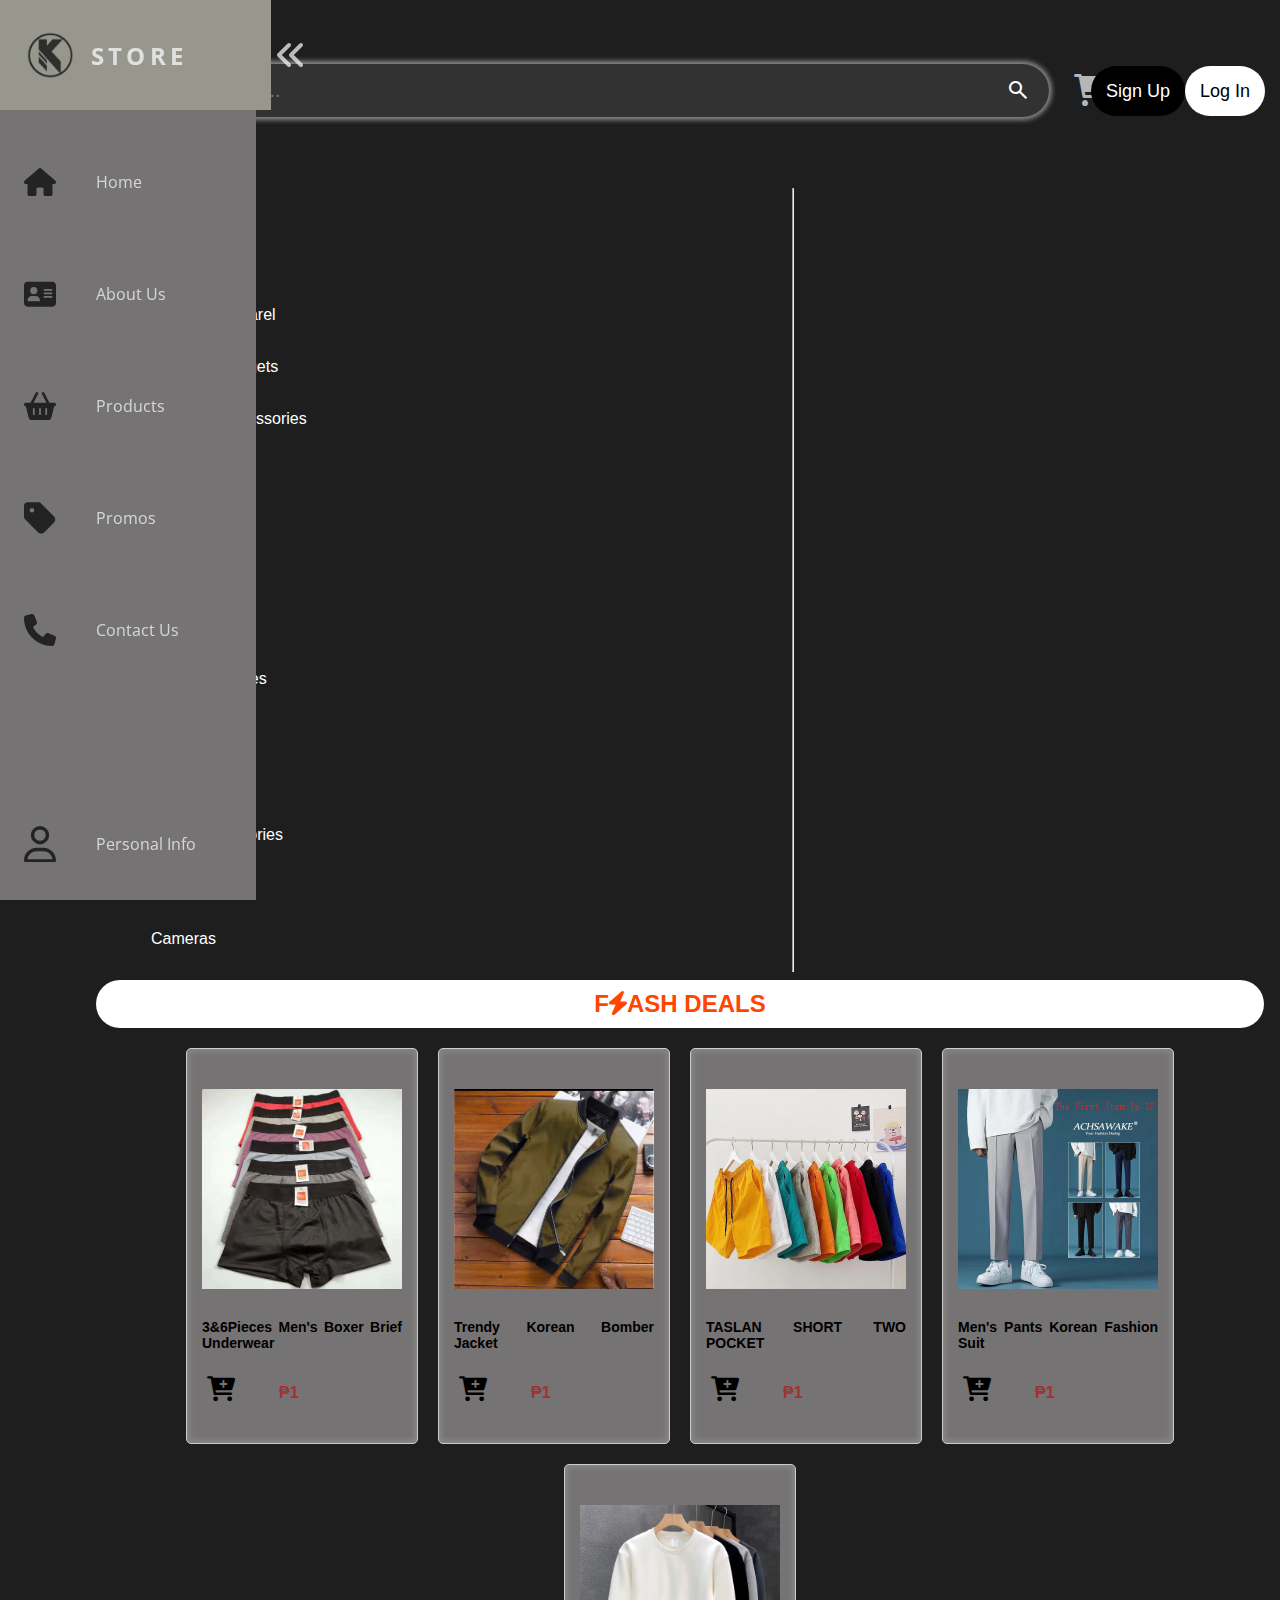
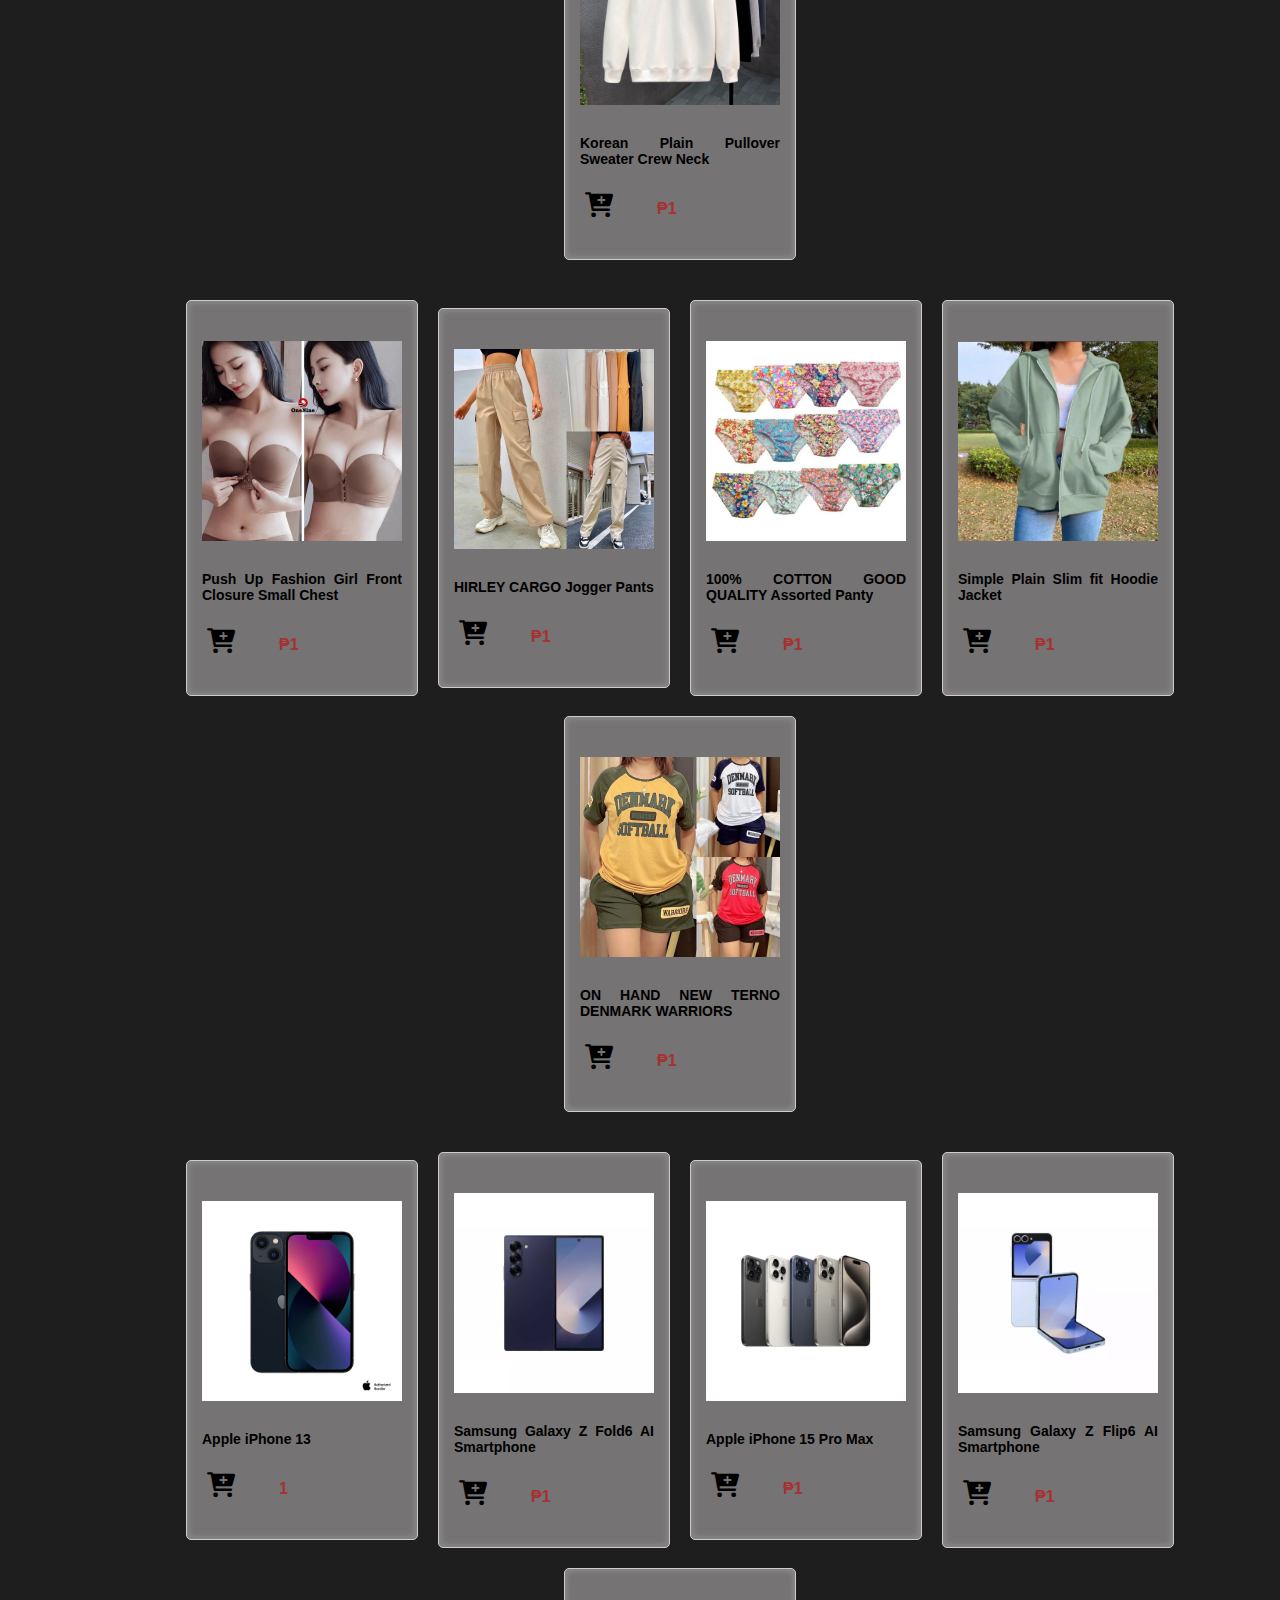
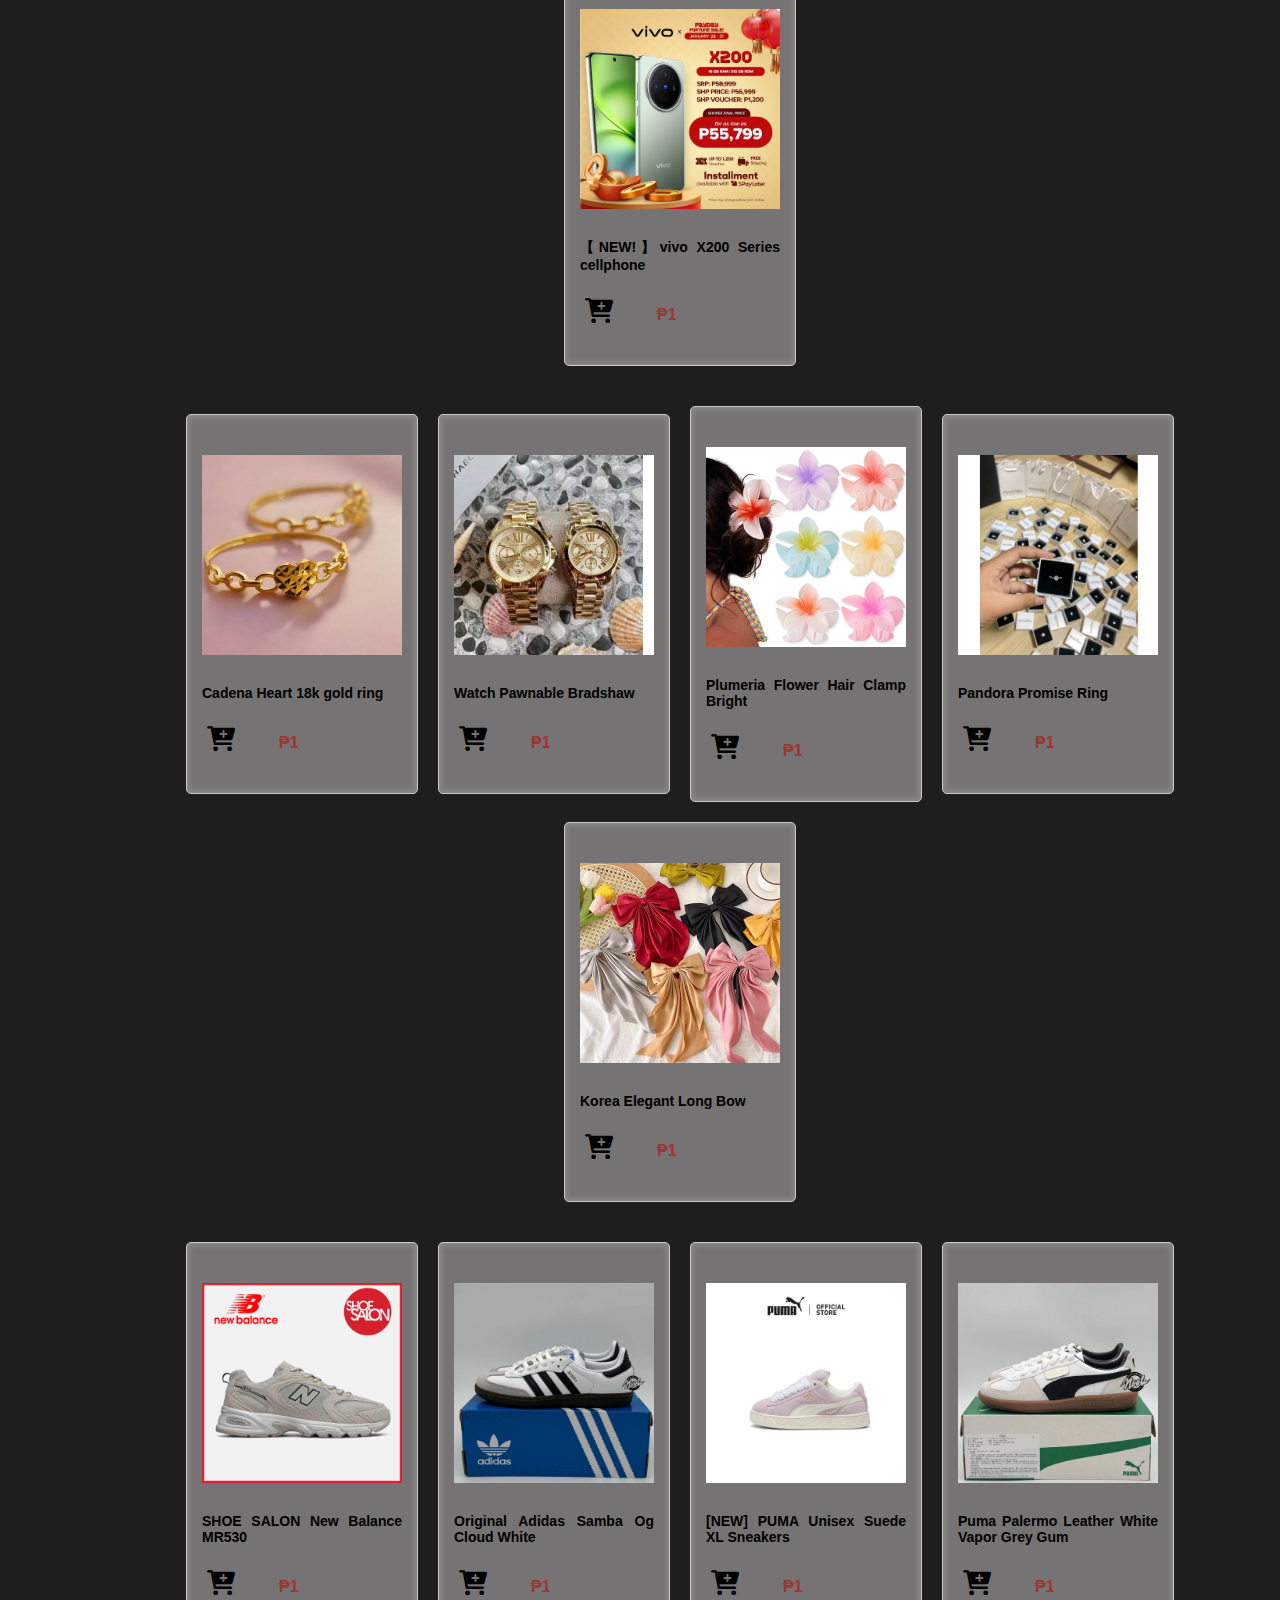
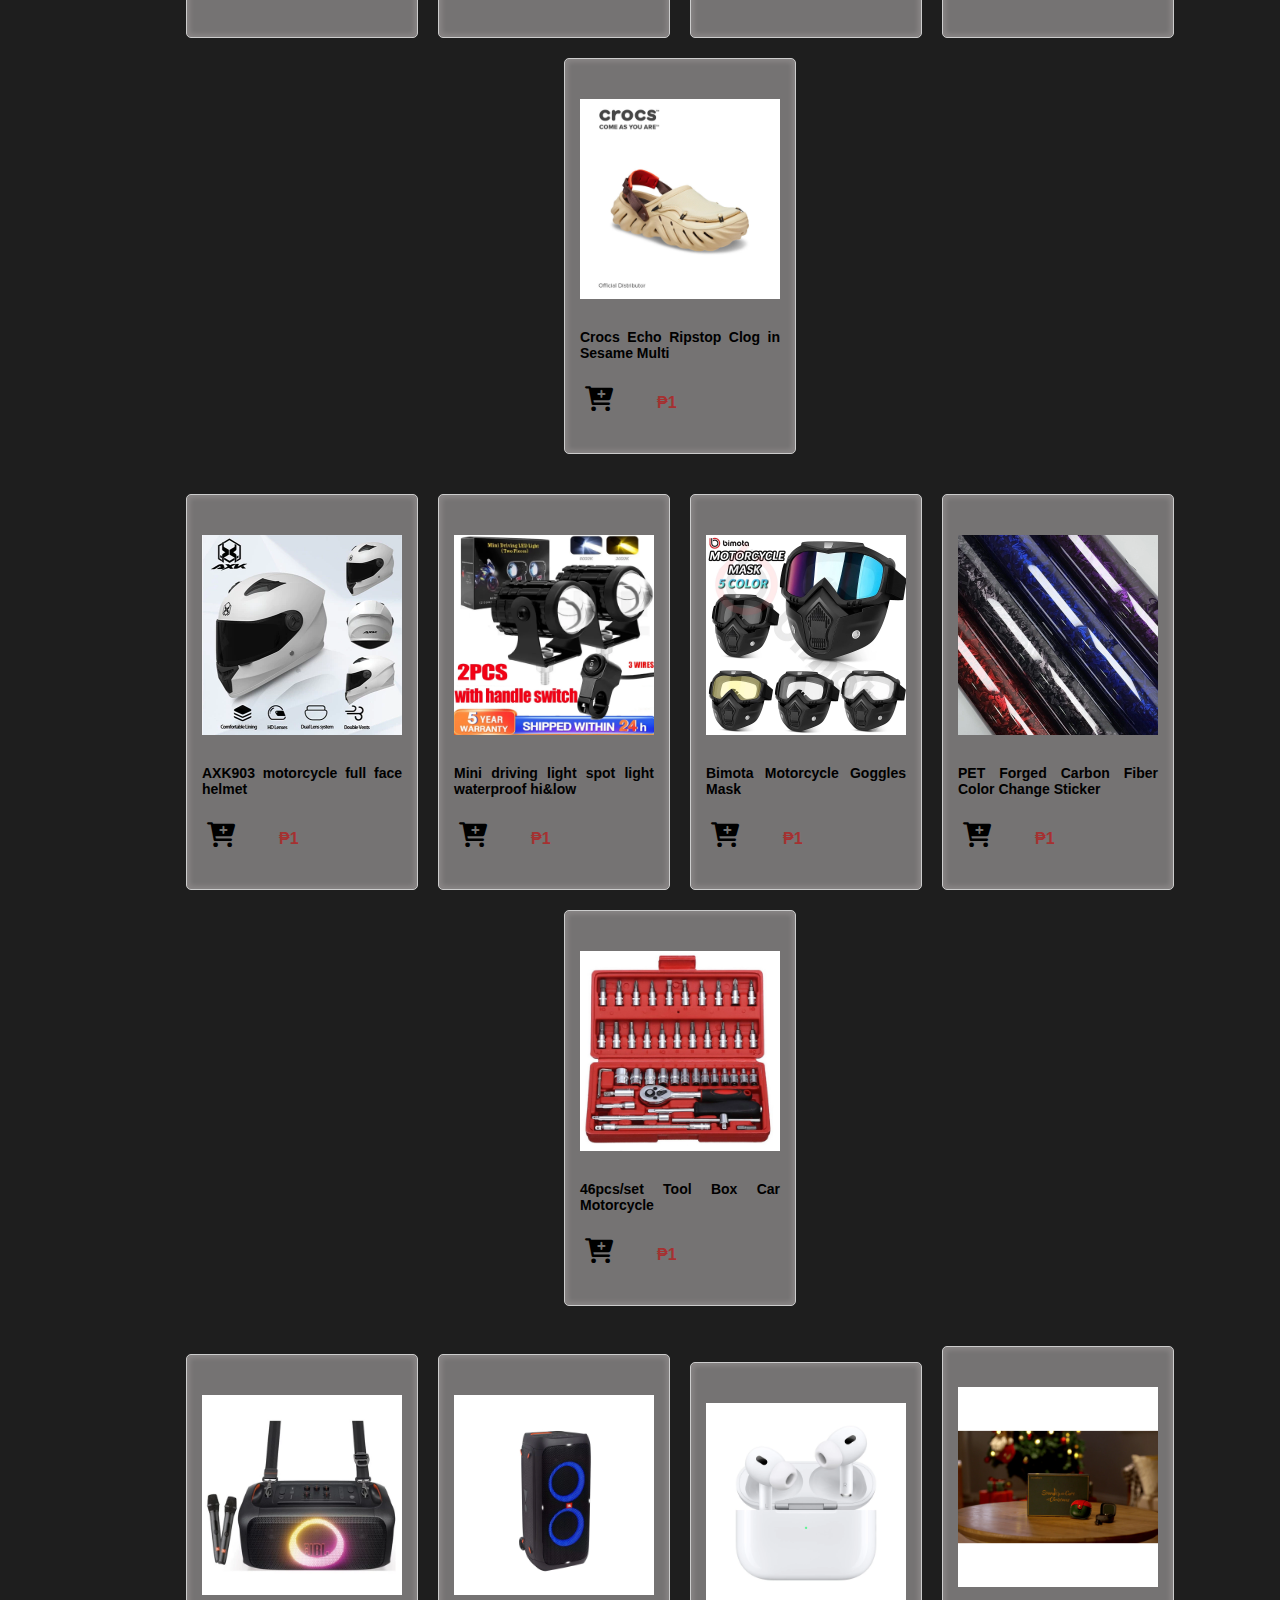
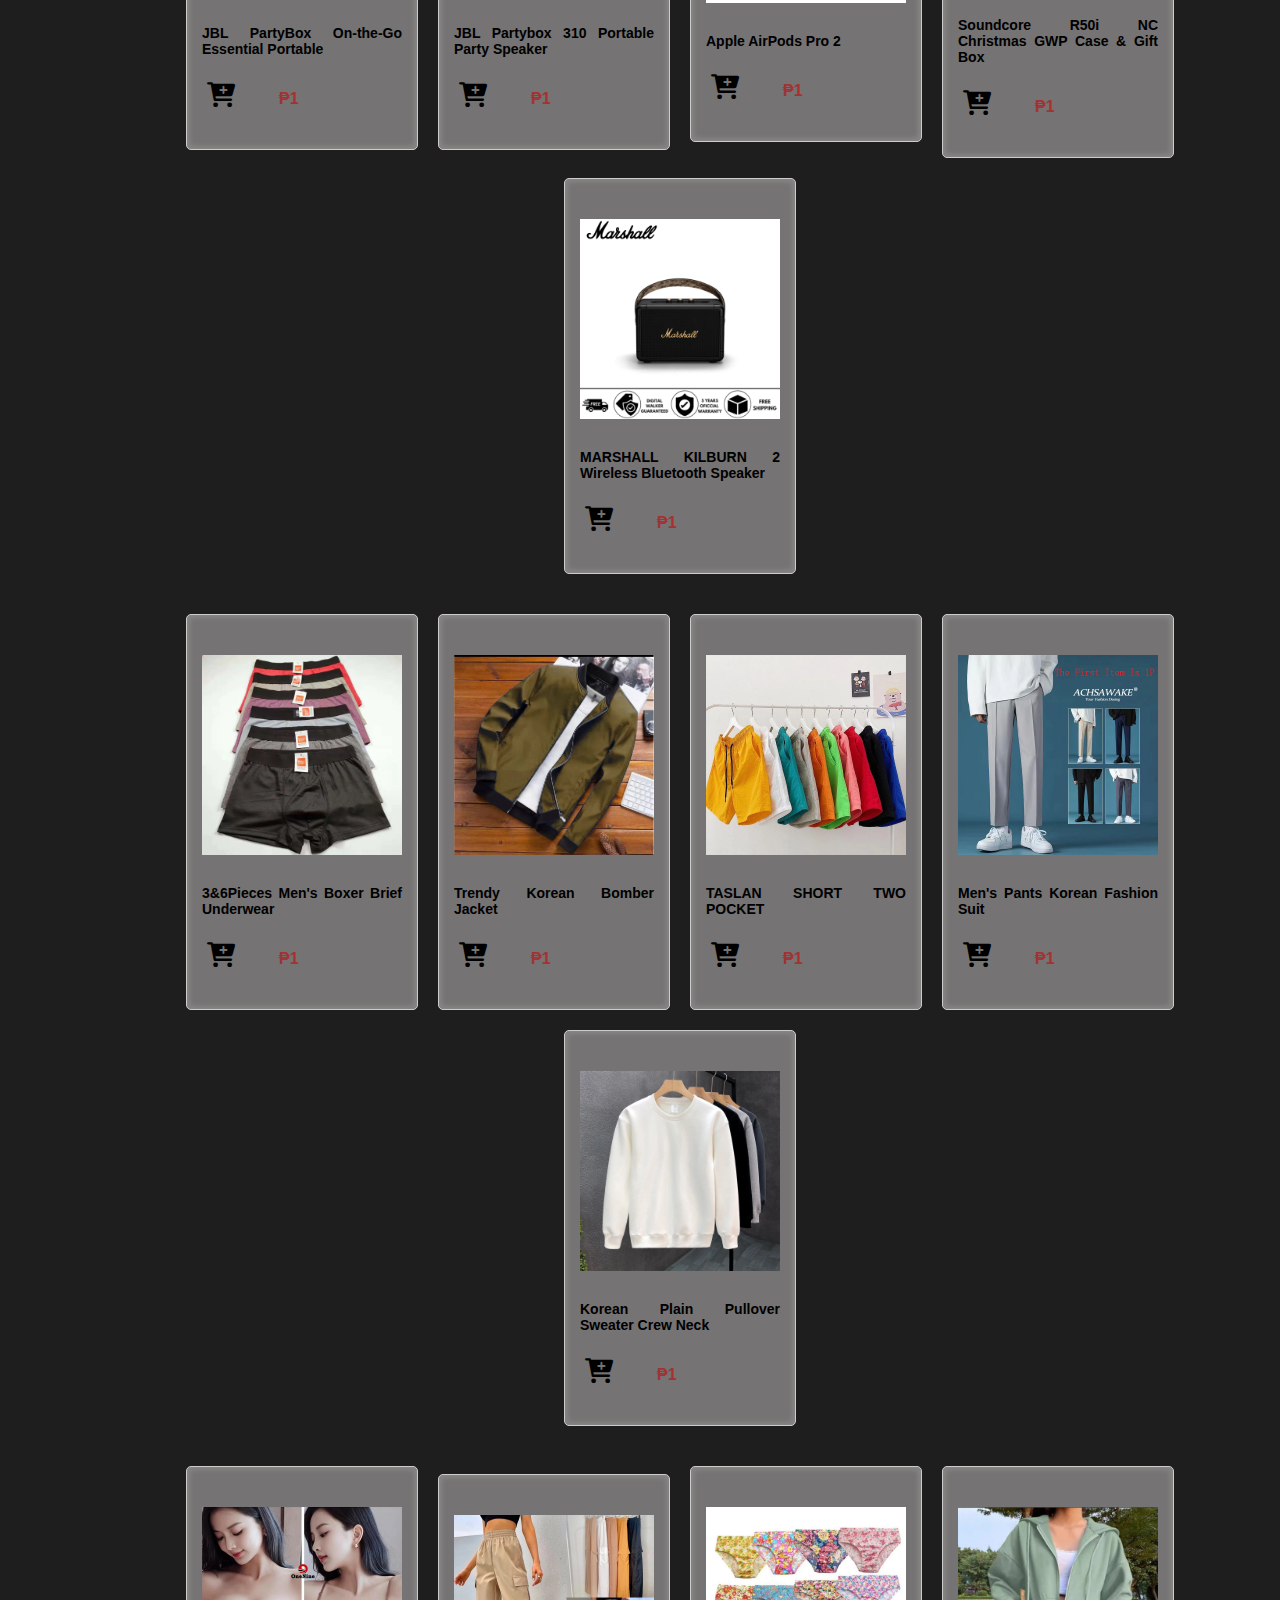
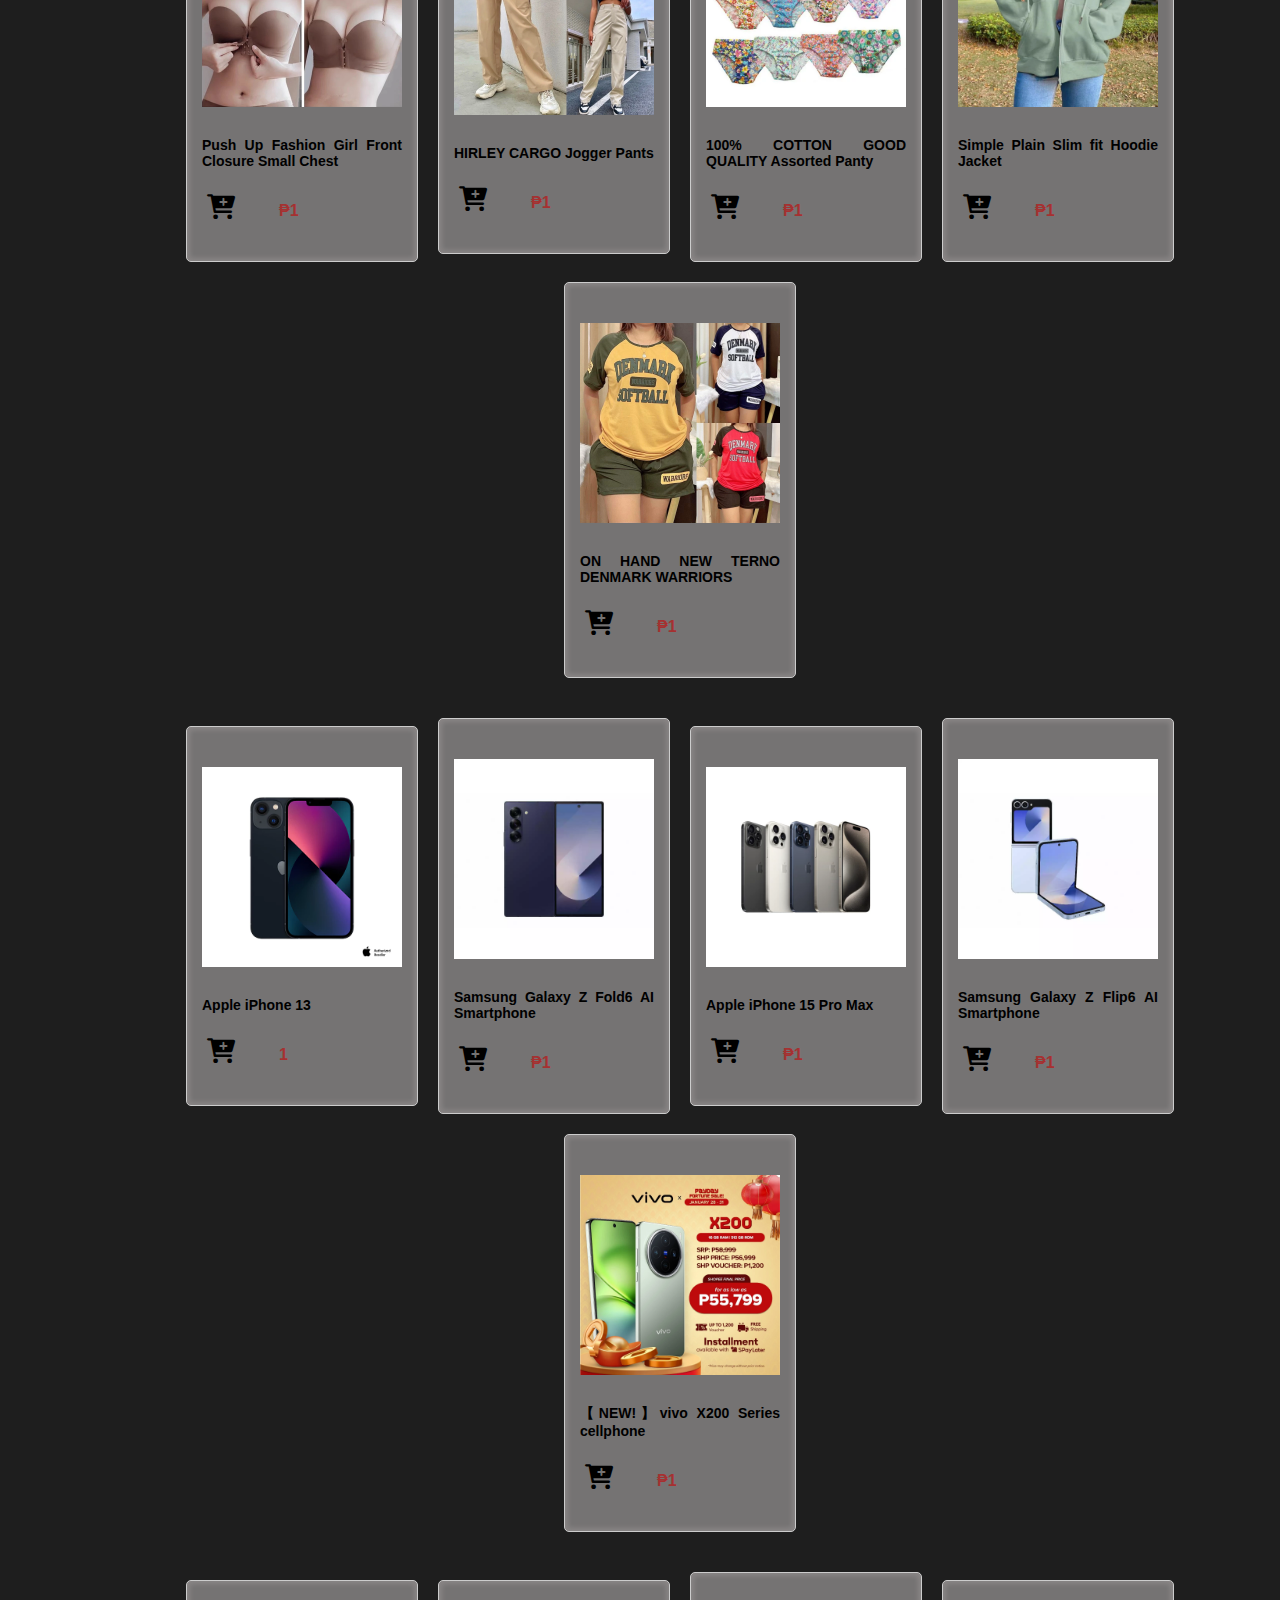
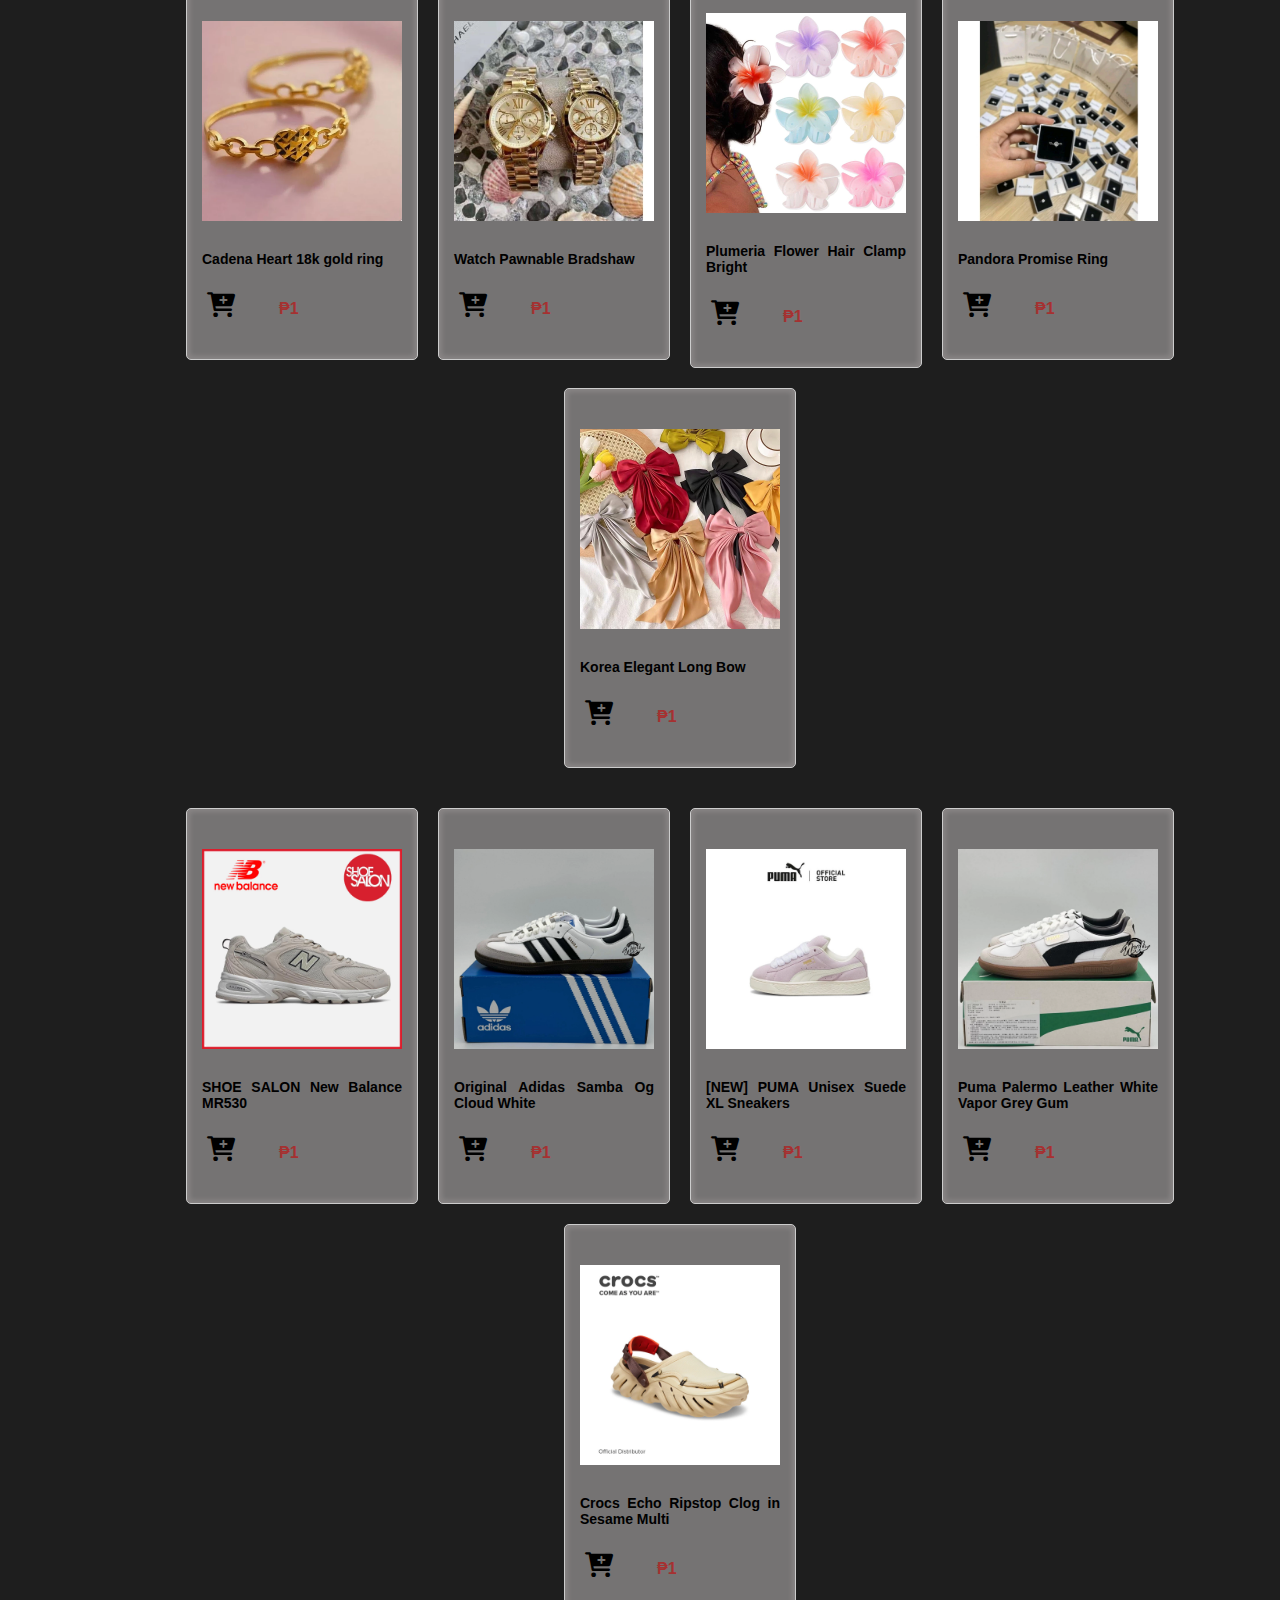
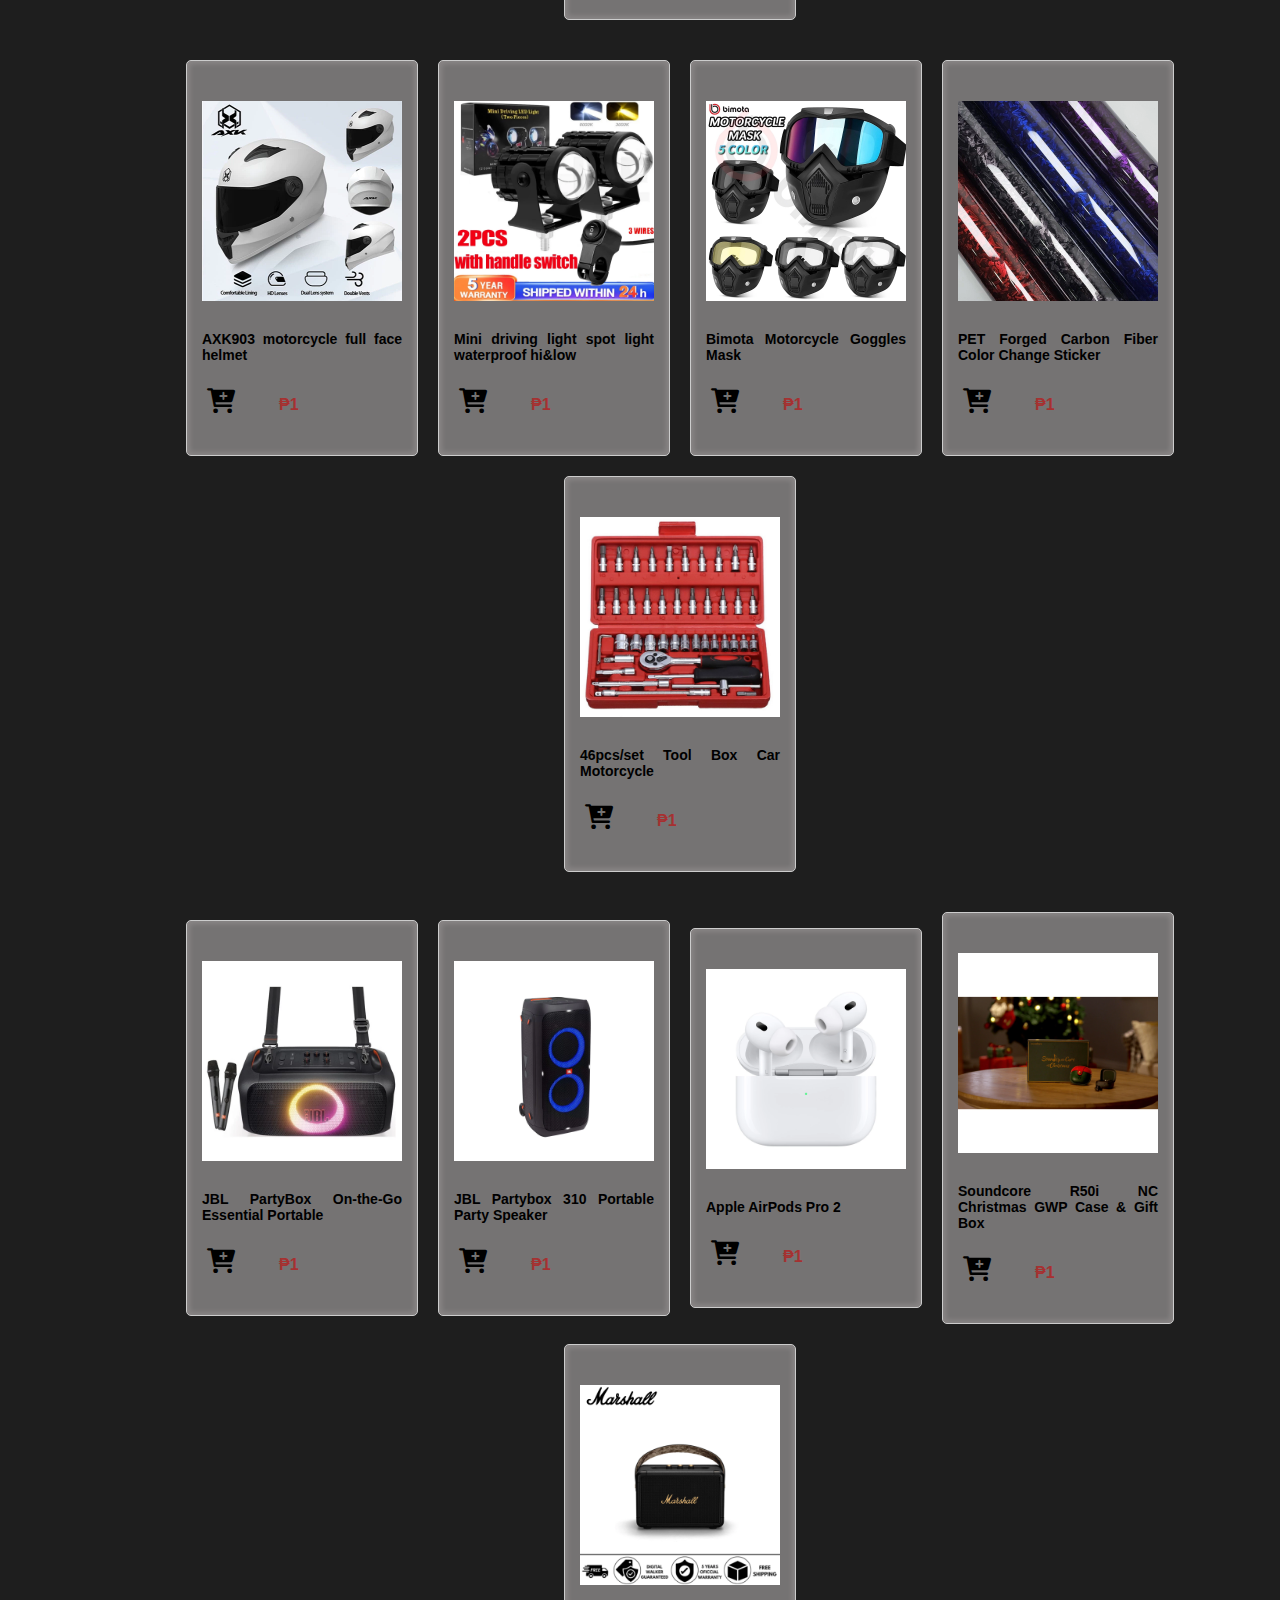
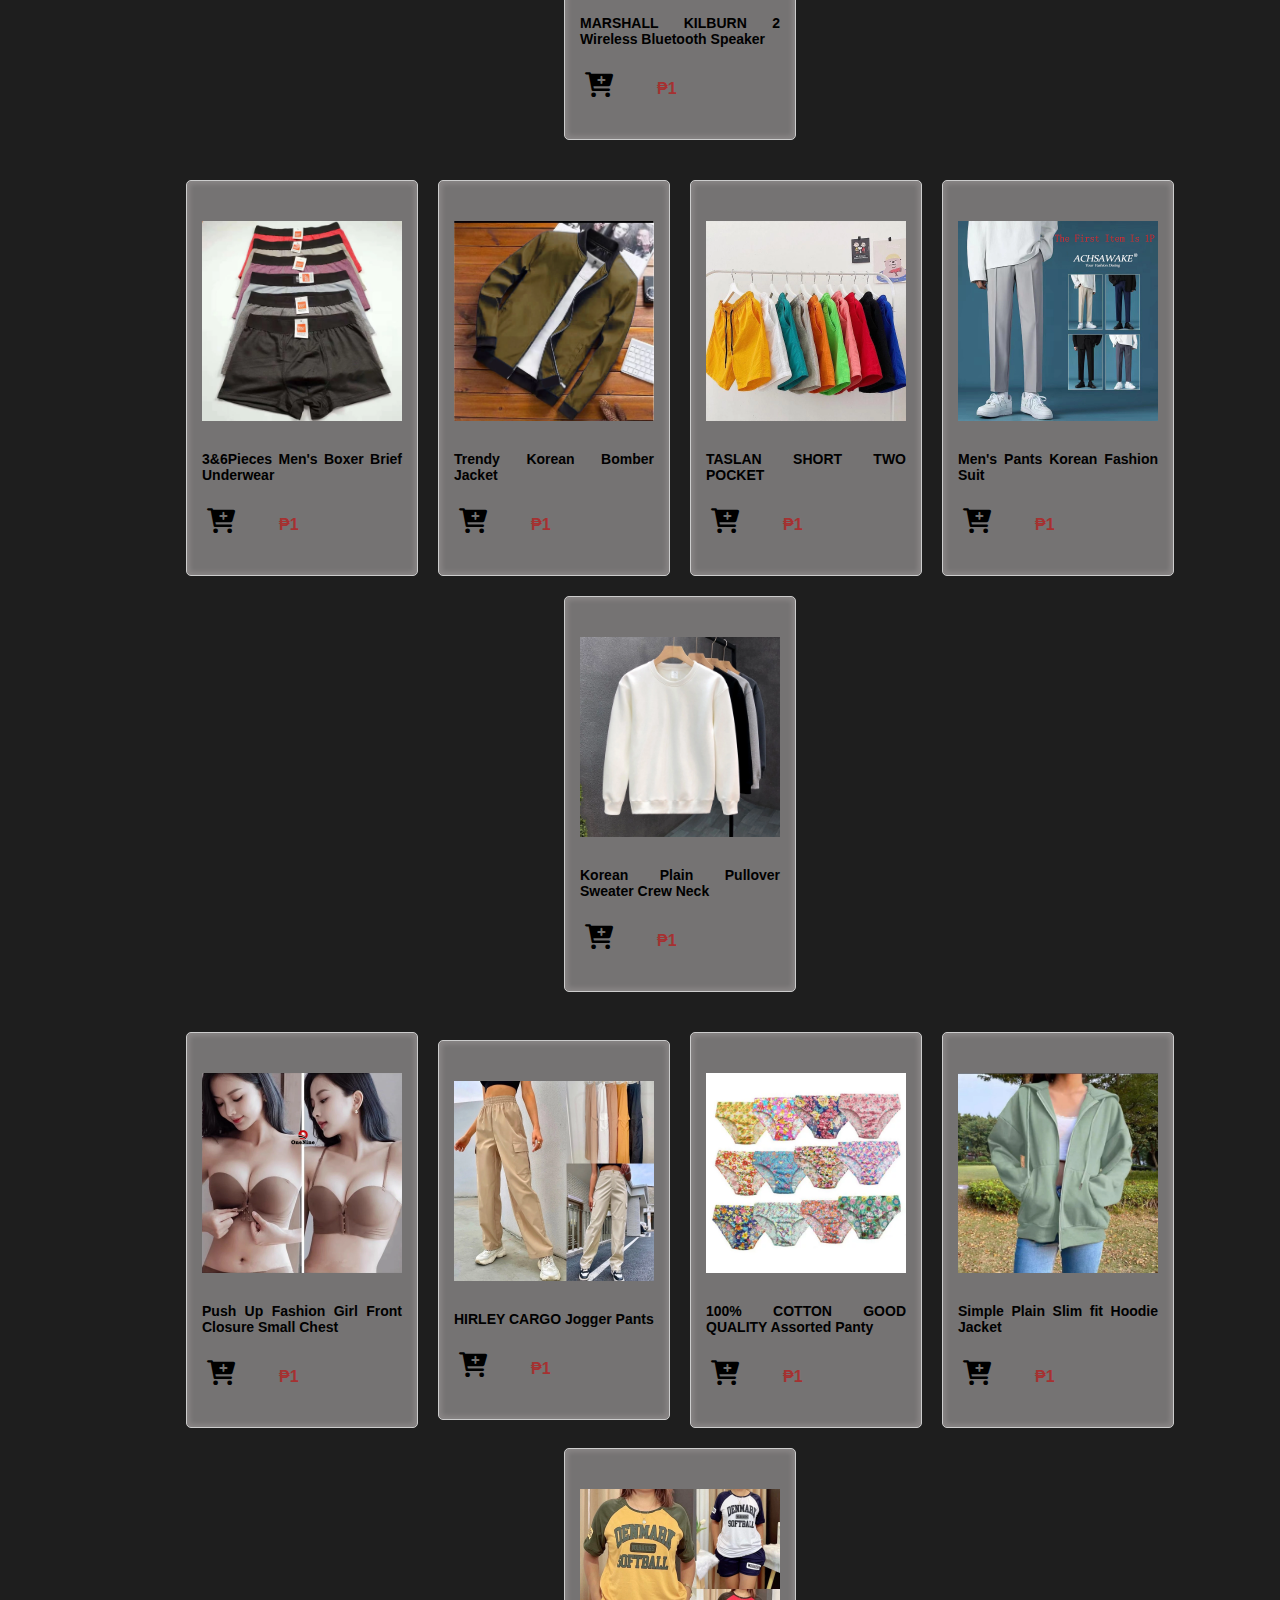
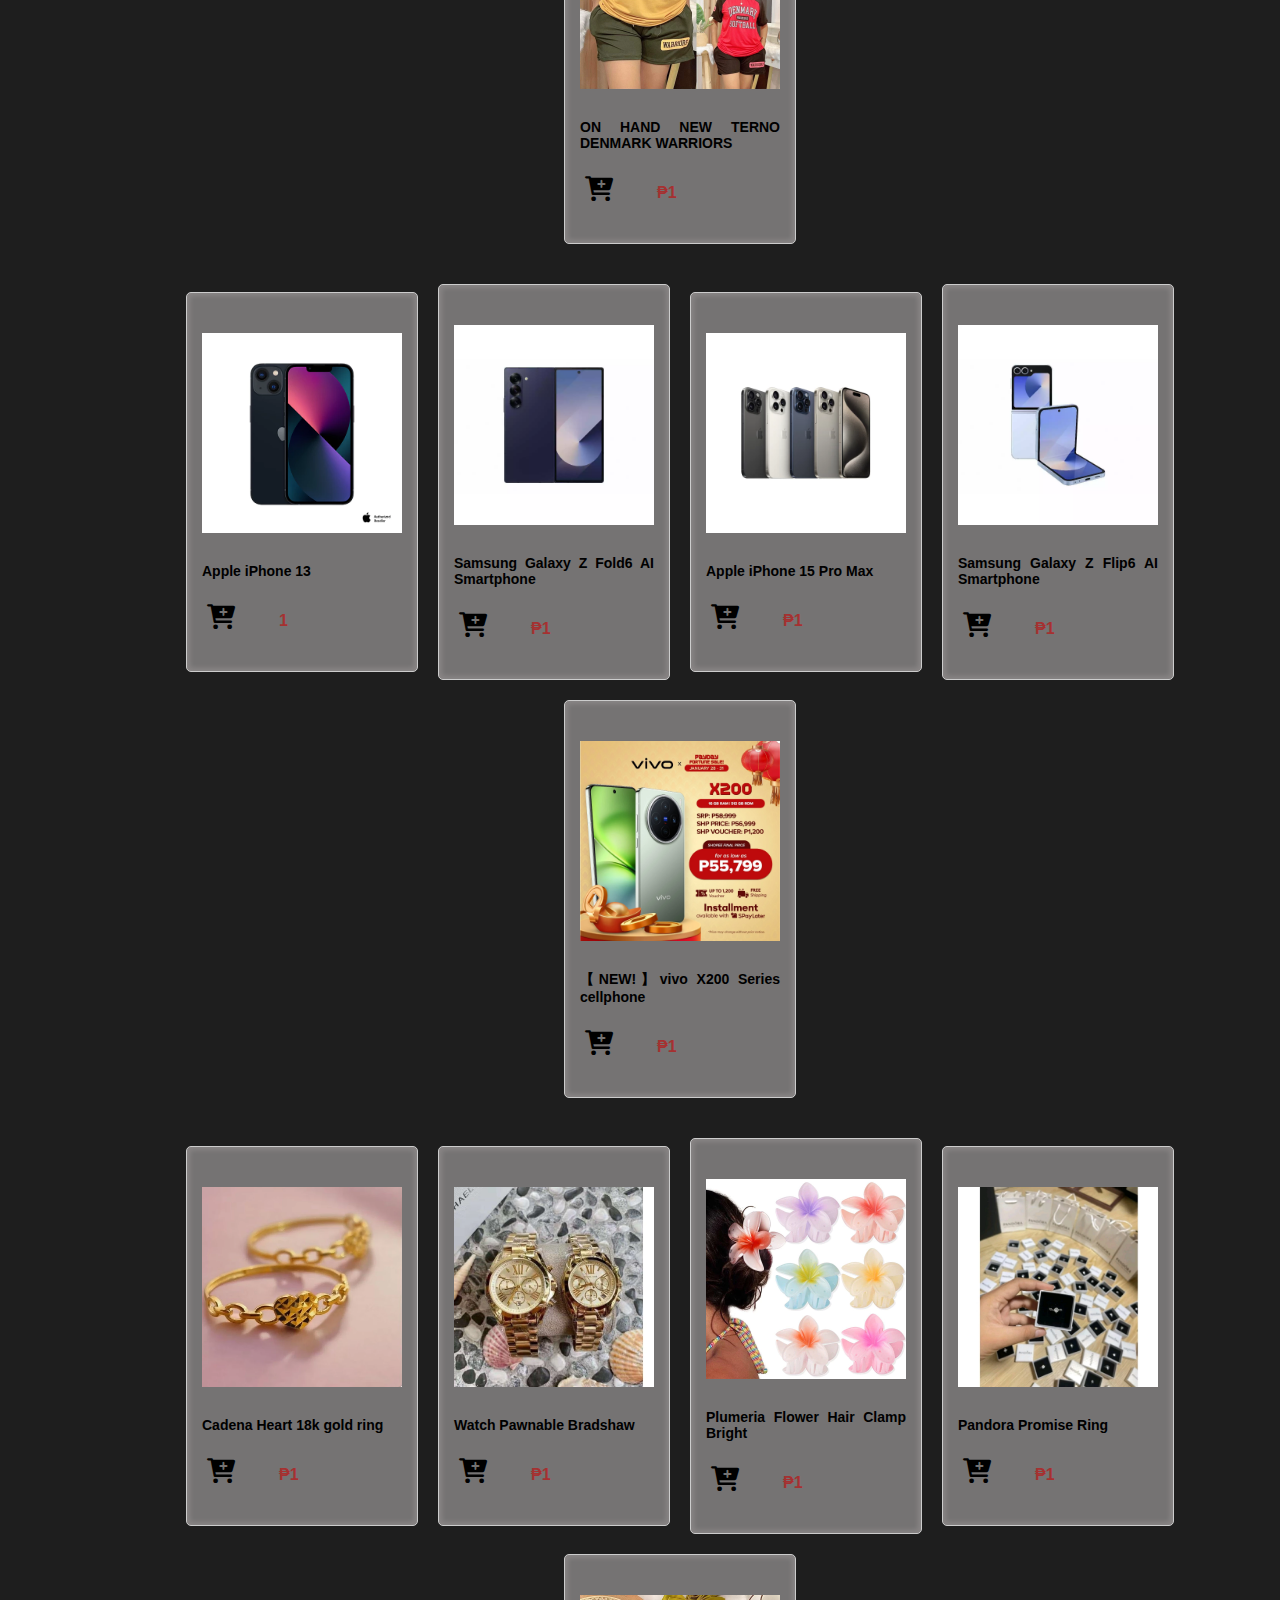
<file: promos.html>
<!DOCTYPE html>
<html lang="en">
<head>
    <meta charset="UTF-8">
    <link rel="stylesheet" href="style.css" />
    <link rel="icon" href="images/logo.png">
    <link rel="stylesheet" href="https://cdnjs.cloudflare.com/ajax/libs/font-awesome/6.0.0-beta3/css/all.min.css">
    <link href="https://fonts.googleapis.com/css?family=Open+Sans:300,400,700&display=swap" rel="stylesheet"/>
    <link rel="stylesheet" href="https://fonts.googleapis.com/css2?family=Material+Symbols+Outlined:opsz,wght,FILL,GRAD@24,400,0,0&icon_names=search" /> 
    
    <title>My Online Store</title>
  </head>
  
  <body>
    <nav class="navbar">
      <ul class="navbar-nav">
        <li class="logo">
          <a href="index.html" class="nav-link">
            <img src="images/logo-remove-bg-io.png" alt="logo" width="48" style="padding: 10%;" />
            <svg xmlns="http://www.w3.org/2000/svg" height="32" width="32" viewBox="0 0 512 512"><!--!Font Awesome Free 6.7.2 by @fontawesome - https://fontawesome.com License - https://fontawesome.com/license/free Copyright 2025 Fonticons, Inc.--><path fill="#ffffff" d="M470.6 278.6c12.5-12.5 12.5-32.8 0-45.3l-160-160c-12.5-12.5-32.8-12.5-45.3 0s-12.5 32.8 0 45.3L402.7 256 265.4 393.4c-12.5 12.5-12.5 32.8 0 45.3s32.8 12.5 45.3 0l160-160zm-352 160l160-160c12.5-12.5 12.5-32.8 0-45.3l-160-160c-12.5-12.5-32.8-12.5-45.3 0s-12.5 32.8 0 45.3L210.7 256 73.4 393.4c-12.5 12.5-12.5 32.8 0 45.3s32.8 12.5 45.3 0z"/></svg>
            <span class="link-text logo-text" style="font-size: 24px; padding: 75px;">Store</span>
          </a>
        </li>
  
        <li class="nav-item">
          <a href="index.html" class="nav-link">
            <svg xmlns="http://www.w3.org/2000/svg" viewBox="0 0 576 512"><!--!Font Awesome Free 6.7.2 by @fontawesome - https://fontawesome.com License - https://fontawesome.com/license/free Copyright 2025 Fonticons, Inc.--><path d="M575.8 255.5c0 18-15 32.1-32 32.1l-32 0 .7 160.2c0 2.7-.2 5.4-.5 8.1l0 16.2c0 22.1-17.9 40-40 40l-16 0c-1.1 0-2.2 0-3.3-.1c-1.4 .1-2.8 .1-4.2 .1L416 512l-24 0c-22.1 0-40-17.9-40-40l0-24 0-64c0-17.7-14.3-32-32-32l-64 0c-17.7 0-32 14.3-32 32l0 64 0 24c0 22.1-17.9 40-40 40l-24 0-31.9 0c-1.5 0-3-.1-4.5-.2c-1.2 .1-2.4 .2-3.6 .2l-16 0c-22.1 0-40-17.9-40-40l0-112c0-.9 0-1.9 .1-2.8l0-69.7-32 0c-18 0-32-14-32-32.1c0-9 3-17 10-24L266.4 8c7-7 15-8 22-8s15 2 21 7L564.8 231.5c8 7 12 15 11 24z"/></svg>
            <span class="link-text">Home</span>
          </a>
        </li>
  
        <li class="nav-item">
          <a href="about.html" class="nav-link">
            <svg xmlns="http://www.w3.org/2000/svg" viewBox="0 0 576 512"><!--!Font Awesome Free 6.7.2 by @fontawesome - https://fontawesome.com License - https://fontawesome.com/license/free Copyright 2025 Fonticons, Inc.--><path d="M64 32C28.7 32 0 60.7 0 96L0 416c0 35.3 28.7 64 64 64l448 0c35.3 0 64-28.7 64-64l0-320c0-35.3-28.7-64-64-64L64 32zm80 256l64 0c44.2 0 80 35.8 80 80c0 8.8-7.2 16-16 16L80 384c-8.8 0-16-7.2-16-16c0-44.2 35.8-80 80-80zm-32-96a64 64 0 1 1 128 0 64 64 0 1 1 -128 0zm256-32l128 0c8.8 0 16 7.2 16 16s-7.2 16-16 16l-128 0c-8.8 0-16-7.2-16-16s7.2-16 16-16zm0 64l128 0c8.8 0 16 7.2 16 16s-7.2 16-16 16l-128 0c-8.8 0-16-7.2-16-16s7.2-16 16-16zm0 64l128 0c8.8 0 16 7.2 16 16s-7.2 16-16 16l-128 0c-8.8 0-16-7.2-16-16s7.2-16 16-16z"/></svg>
            <span class="link-text">About Us</span>
          </a>
        </li>
  
        <li class="nav-item">
          <a href="products.html" class="nav-link">
            <svg xmlns="http://www.w3.org/2000/svg" viewBox="0 0 576 512"><!--!Font Awesome Free 6.7.2 by @fontawesome - https://fontawesome.com License - https://fontawesome.com/license/free Copyright 2025 Fonticons, Inc.--><path d="M253.3 35.1c6.1-11.8 1.5-26.3-10.2-32.4s-26.3-1.5-32.4 10.2L117.6 192 32 192c-17.7 0-32 14.3-32 32s14.3 32 32 32L83.9 463.5C91 492 116.6 512 146 512L430 512c29.4 0 55-20 62.1-48.5L544 256c17.7 0 32-14.3 32-32s-14.3-32-32-32l-85.6 0L365.3 12.9C359.2 1.2 344.7-3.4 332.9 2.7s-16.3 20.6-10.2 32.4L404.3 192l-232.6 0L253.3 35.1zM192 304l0 96c0 8.8-7.2 16-16 16s-16-7.2-16-16l0-96c0-8.8 7.2-16 16-16s16 7.2 16 16zm96-16c8.8 0 16 7.2 16 16l0 96c0 8.8-7.2 16-16 16s-16-7.2-16-16l0-96c0-8.8 7.2-16 16-16zm128 16l0 96c0 8.8-7.2 16-16 16s-16-7.2-16-16l0-96c0-8.8 7.2-16 16-16s16 7.2 16 16z"/></svg>
            <span class="link-text">Products</span>
          </a>
        </li>
  
        <li class="nav-item">
          <a href="promos.html" class="nav-link">
            <svg xmlns="http://www.w3.org/2000/svg" viewBox="0 0 448 512"><!--!Font Awesome Free 6.7.2 by @fontawesome - https://fontawesome.com License - https://fontawesome.com/license/free Copyright 2025 Fonticons, Inc.--><path d="M0 80L0 229.5c0 17 6.7 33.3 18.7 45.3l176 176c25 25 65.5 25 90.5 0L418.7 317.3c25-25 25-65.5 0-90.5l-176-176c-12-12-28.3-18.7-45.3-18.7L48 32C21.5 32 0 53.5 0 80zm112 32a32 32 0 1 1 0 64 32 32 0 1 1 0-64z"/></svg>
            <span class="link-text">Promos</span>
          </a>
        </li>
  
        <li class="nav-item">
          <a href="contact.html" class="nav-link">
            <svg xmlns="http://www.w3.org/2000/svg" viewBox="0 0 512 512"><!--!Font Awesome Free 6.7.2 by @fontawesome - https://fontawesome.com License - https://fontawesome.com/license/free Copyright 2025 Fonticons, Inc.--><path d="M164.9 24.6c-7.7-18.6-28-28.5-47.4-23.2l-88 24C12.1 30.2 0 46 0 64C0 311.4 200.6 512 448 512c18 0 33.8-12.1 38.6-29.5l24-88c5.3-19.4-4.6-39.7-23.2-47.4l-96-40c-16.3-6.8-35.2-2.1-46.3 11.6L304.7 368C234.3 334.7 177.3 277.7 144 207.3L193.3 167c13.7-11.2 18.4-30 11.6-46.3l-40-96z"/></svg>
            <span class="link-text">Contact Us</span>
          </a>
        </li>
  
        <li class="nav-item" id="user">
          <a href="#" class="nav-link">
            <svg xmlns="http://www.w3.org/2000/svg" viewBox="0 0 448 512"><!--!Font Awesome Free 6.7.2 by @fontawesome - https://fontawesome.com License - https://fontawesome.com/license/free Copyright 2025 Fonticons, Inc.--><path d="M304 128a80 80 0 1 0 -160 0 80 80 0 1 0 160 0zM96 128a128 128 0 1 1 256 0A128 128 0 1 1 96 128zM49.3 464l349.5 0c-8.9-63.3-63.3-112-129-112l-91.4 0c-65.7 0-120.1 48.7-129 112zM0 482.3C0 383.8 79.8 304 178.3 304l91.4 0C368.2 304 448 383.8 448 482.3c0 16.4-13.3 29.7-29.7 29.7L29.7 512C13.3 512 0 498.7 0 482.3z"/></svg>
            <span class="link-text">Personal Info</span>
          </a>
        </li>
        </ul>
      </nav>
  
    
        <header>
          <section class="barcart">
            <form>
              <section class="search">
                <input type="search" class="search-input" placeholder="Search...">
                <span class="material-symbols-outlined">search</span>
              </section>
            </form>
        
            <section class="cart">
              <a href="#" class="cart-icon">
                <i class="fas fa-shopping-cart"></i>
              </a>
            </section>
          </section>

          <section class="logsign">  
            <section class="container-sign">
                <a class="signup" href="#">Sign Up</a>
            </section>
        
            <section class="container-log">
                <a class="login" href="#">Log In</a>
            </section>
          </section>  

        </header>

    <main>   
      <section class="products-category">
        <section class="prod-panel">
          <h2>All Categories</h2>
          <ul class="prod-list">
            <li><a href="#mens-apparel">Men's Apparel</a></li>
            <li><a href="#women-apparel">Women's Apparel</a></li>
            <li><a href="#mobile-gadgets">Mobile & Gadgets</a></li>
            <li><a href="#womens-accessories">Women's Accessories</a></li>
            <li><a href="#mens-shoes">Men's Shoes</a></li>
            <li><a href="#motor">Motor</a></li>
            <li><a href="#audio">Audio</a></li>
            <li><a href="#games">Games</a></li>
            <li><a href="#womens-shoes">Women's Shoes</a></li>
            <li><a href="#womens-bag">Women's Bag</a></li>
            <li><a href="#pet-care">Pet Care</a></li>
            <li><a href="#mens-accessories">Men's Accessories</a></li>
            <li><a href="#groceries">Groceries</a></li>
            <li><a href="#cameras">Cameras</a></li>
          </ul>
        </section>
      <hr>

      <section class="products">
        <h4>F<i class="fa-solid fa-bolt"></i>ASH DEALS</h4>
        <section id="mens-apparel">
          <section class="card">
            
            <img src="images/mensapp1.webp" alt="mens-apparel">           
            <h3>3&6Pieces Men's Boxer Brief Underwear</h3>
            <i class="fa-solid fa-cart-plus"></i>
            <p><b>₱1</b></p>   
          </section>

          <section class="card">

            <img src="images/mensapp2.webp" alt="mens-apparel">           
            <h3>Trendy Korean Bomber Jacket</h3>
            <i class="fa-solid fa-cart-plus"></i>
            <p><b>₱1</b></p>   
          </section>
          
          <section class="card">

            <img src="images/mensapp3.webp" alt="mens-apparel">           
            <h3>TASLAN SHORT TWO POCKET</h3>
            <i class="fa-solid fa-cart-plus"></i>
            <p><b>₱1</b></p>   
          </section>
          
          <section class="card">

            <img src="images/mensapp4.webp" alt="mens-apparel">           
            <h3>Men's Pants Korean Fashion Suit</h3>
            <i class="fa-solid fa-cart-plus"></i>
            <p><b>₱1</b></p>   
          </section>
          
          <section class="card">

            <img src="images/mensapp5.webp" alt="mens-apparel">           
            <h3>Korean Plain Pullover Sweater Crew Neck</h3>
            <i class="fa-solid fa-cart-plus"></i>
            <p><b>₱1</b></p>   
          </section>
        </section>

        <!--womens apparel-->
        <section id="women-apparel">
          <section class="card">

            <img src="images/womensapp1.webp" alt="womens-apparel">           
            <h3>Push Up Fashion Girl Front Closure Small Chest</h3>
            <i class="fa-solid fa-cart-plus"></i>
            <p><b>₱1</b></p>   
          </section>

          <section class="card">

            <img src="images/womensapp2.webp" alt="womens-apparel">           
            <h3>HIRLEY CARGO Jogger Pants</h3>
            <i class="fa-solid fa-cart-plus"></i>
            <p><b>₱1</b></p>   
          </section>
          
          <section class="card">

            <img src="images/womensapp3.webp" alt="womens-apparel">           
            <h3>100% COTTON GOOD QUALITY Assorted Panty</h3>
            <i class="fa-solid fa-cart-plus"></i>
            <p><b>₱1</b></p>   
          </section>
          
          <section class="card">

            <img src="images/womensapp4.webp" alt="womens-apparel">           
            <h3>Simple Plain Slim fit Hoodie Jacket</h3>
            <i class="fa-solid fa-cart-plus"></i>
            <p><b>₱1</b></p>   
          </section>
          
          <section class="card">

            <img src="images/womensapp5.webp" alt="womens-apparel">           
            <h3>ON HAND NEW TERNO DENMARK WARRIORS</h3>
            <i class="fa-solid fa-cart-plus"></i>
            <p><b>₱1</b></p>   
          </section>
        </section>

        <!--mobile-gadgets-->
        <section id="mobile-gadgets">
          <section class="card">

            <img src="images/mobile1.webp">           
            <h3>
              Apple iPhone 13
            </h3>
            <i class="fa-solid fa-cart-plus"></i>
            <p><b>
              1
            </b></p>   
          </section>

          <section class="card">

            <img src="images/mobile2.webp">           
            <h3>
              Samsung Galaxy Z Fold6 AI Smartphone
            </h3>
            <i class="fa-solid fa-cart-plus"></i>
            <p><b>
              ₱1
            </b></p>   
          </section>
          
          <section class="card">

            <img src="images/mobile3.webp">           
            <h3>
              Apple iPhone 15 Pro Max
            </h3>
            <i class="fa-solid fa-cart-plus"></i>
            <p><b>
              ₱1
            </b></p>   
          </section>
          
          <section class="card">

            <img src="images/mobile4.webp">           
            <h3>
              Samsung Galaxy Z Flip6 AI Smartphone
            </h3>
            <i class="fa-solid fa-cart-plus"></i>
            <p><b>
              ₱1
            </b></p>   
          </section>
          
          <section class="card">

            <img src="images/mobile5.webp">           
            <h3>
              【NEW!】vivo X200 Series cellphone
            </h3>
            <i class="fa-solid fa-cart-plus"></i>
            <p><b>
              ₱1
            </b></p>   
          </section>
        </section>

        <!--womens-accessories-->
        <section id="womens-accessories">
          <section class="card">

            <img src="images/womacc1.webp">           
            <h3>
              Cadena Heart 18k gold ring
            </h3>
            <i class="fa-solid fa-cart-plus"></i>
            <p><b>
              ₱1
            </b></p>   
          </section>

          <section class="card">

            <img src="images/womacc2.webp">           
            <h3>
              Watch Pawnable Bradshaw
            </h3>
            <i class="fa-solid fa-cart-plus"></i>
            <p><b>
              ₱1
            </b></p>   
          </section>
          
          <section class="card">

            <img src="images/womacc3.webp">           
            <h3>
              Plumeria Flower Hair Clamp Bright
            </h3>
            <i class="fa-solid fa-cart-plus"></i>
            <p><b>
              ₱1
            </b></p>   
          </section>
          
          <section class="card">

            <img src="images/womacc4.webp">           
            <h3>
              Pandora Promise Ring
            </h3>
            <i class="fa-solid fa-cart-plus"></i>
            <p><b>
              ₱1
            </b></p>   
          </section>
          
          <section class="card">

            <img src="images/womacc5.webp">           
            <h3>
              Korea Elegant Long Bow
            </h3>
            <i class="fa-solid fa-cart-plus"></i>
            <p><b>
              ₱1
            </b></p>   
          </section>
        </section>

        <!--mens-shoes-->
        <section id="mens-shoes">
          <section class="card">

            <img src="images/men1shoe.webp">           
            <h3>
              SHOE SALON New Balance MR530
            </h3>
            <i class="fa-solid fa-cart-plus"></i>
            <p><b>
              ₱1
            </b></p>   
          </section>

          <section class="card">

            <img src="images/menshoe2.webp">           
            <h3>
              Original Adidas Samba Og Cloud White
            </h3>
            <i class="fa-solid fa-cart-plus"></i>
            <p><b>
              ₱1
            </b></p>   
          </section>
          
          <section class="card">

            <img src="images/menshoe3.webp">           
            <h3>
              [NEW] PUMA Unisex Suede XL Sneakers
            </h3>
            <i class="fa-solid fa-cart-plus"></i>
            <p><b>
              ₱1
            </b></p>   
          </section>
          
          <section class="card">

            <img src="images/menshoe4.webp">           
            <h3>
              Puma Palermo Leather White Vapor Grey Gum
            </h3>
            <i class="fa-solid fa-cart-plus"></i>
            <p><b>
              ₱1
            </b></p>   
          </section>
          
          <section class="card">

            <img src="images/menshoe5.webp">           
            <h3>
              Crocs Echo Ripstop Clog in Sesame Multi
            </h3>
            <i class="fa-solid fa-cart-plus"></i>
            <p><b>
              ₱1
            </b></p>   
          </section>
        </section>

        <!--motor-->
        <section id="motor">
          <section class="card">

            <img src="images/motor1.webp">           
            <h3>
              AXK903 motorcycle full face helmet
            </h3>
            <i class="fa-solid fa-cart-plus"></i>
            <p><b>
              ₱1
            </b></p>   
          </section>

          <section class="card">

            <img src="images/motor2.webp">           
            <h3>
              Mini driving light spot light waterproof hi&low
            </h3>
            <i class="fa-solid fa-cart-plus"></i>
            <p><b>
              ₱1
            </b></p>   
          </section>
          
          <section class="card">

            <img src="images/motor3.webp">           
            <h3>
              Bimota Motorcycle Goggles Mask
            </h3>
            <i class="fa-solid fa-cart-plus"></i>
            <p><b>
              ₱1
            </b></p>   
          </section>
          
          <section class="card">

            <img src="images/motor4.webp">           
            <h3>
              PET Forged Carbon Fiber Color Change Sticker
            </h3>
            <i class="fa-solid fa-cart-plus"></i>
            <p><b>
              ₱1
            </b></p>   
          </section>
          
          <section class="card">

            <img src="images/motor5.webp">           
            <h3>
              46pcs/set Tool Box Car Motorcycle
            </h3>
            <i class="fa-solid fa-cart-plus"></i>
            <p><b>
              ₱1
            </b></p>   
          </section>
        </section>

        <!--audio-->
        <section id="audio">
          <section class="card">

            <img src="images/audio1.webp">           
            <h3>
              JBL PartyBox On-the-Go Essential Portable
            </h3>
            <i class="fa-solid fa-cart-plus"></i>
            <p><b>
              ₱1
            </b></p>   
          </section>

          <section class="card">

            <img src="images/audio2.webp">           
            <h3>
              JBL Partybox 310 Portable Party Speaker
            </h3>
            <i class="fa-solid fa-cart-plus"></i>
            <p><b>
              ₱1
            </b></p>   
          </section>
          
          <section class="card">

            <img src="images/audio3.webp">           
            <h3>
              Apple AirPods Pro 2
            </h3>
            <i class="fa-solid fa-cart-plus"></i>
            <p><b>
              ₱1
            </b></p>   
          </section>
          
          <section class="card">

            <img src="images/audio4.webp">           
            <h3>
              Soundcore R50i NC Christmas GWP Case & Gift Box
            </h3>
            <i class="fa-solid fa-cart-plus"></i>
            <p><b>
              ₱1
            </b></p>   
          </section>
          
          <section class="card">

            <img src="images/audio5.webp">           
            <h3>
              MARSHALL KILBURN 2 Wireless Bluetooth Speaker
            </h3>
            <i class="fa-solid fa-cart-plus"></i>
            <p><b>
              ₱1
            </b></p>   
          </section>
        </section>

        <!--repeatition of itemssssssssssssssssssssssssssssssssssssssssssssssssssssssssssssss-->
        
        <section id="mens-apparel">
          <section class="card">
            
            <img src="images/mensapp1.webp" alt="mens-apparel">           
            <h3>3&6Pieces Men's Boxer Brief Underwear</h3>
            <i class="fa-solid fa-cart-plus"></i>
            <p><b>₱1</b></p>   
          </section>

          <section class="card">

            <img src="images/mensapp2.webp" alt="mens-apparel">           
            <h3>Trendy Korean Bomber Jacket</h3>
            <i class="fa-solid fa-cart-plus"></i>
            <p><b>₱1</b></p>   
          </section>
          
          <section class="card">

            <img src="images/mensapp3.webp" alt="mens-apparel">           
            <h3>TASLAN SHORT TWO POCKET</h3>
            <i class="fa-solid fa-cart-plus"></i>
            <p><b>₱1</b></p>   
          </section>
          
          <section class="card">

            <img src="images/mensapp4.webp" alt="mens-apparel">           
            <h3>Men's Pants Korean Fashion Suit</h3>
            <i class="fa-solid fa-cart-plus"></i>
            <p><b>₱1</b></p>   
          </section>
          
          <section class="card">

            <img src="images/mensapp5.webp" alt="mens-apparel">           
            <h3>Korean Plain Pullover Sweater Crew Neck</h3>
            <i class="fa-solid fa-cart-plus"></i>
            <p><b>₱1</b></p>   
          </section>
        </section>

        <!--womens apparel-->
        <section id="women-apparel">
          <section class="card">

            <img src="images/womensapp1.webp" alt="womens-apparel">           
            <h3>Push Up Fashion Girl Front Closure Small Chest</h3>
            <i class="fa-solid fa-cart-plus"></i>
            <p><b>₱1</b></p>   
          </section>

          <section class="card">

            <img src="images/womensapp2.webp" alt="womens-apparel">           
            <h3>HIRLEY CARGO Jogger Pants</h3>
            <i class="fa-solid fa-cart-plus"></i>
            <p><b>₱1</b></p>   
          </section>
          
          <section class="card">

            <img src="images/womensapp3.webp" alt="womens-apparel">           
            <h3>100% COTTON GOOD QUALITY Assorted Panty</h3>
            <i class="fa-solid fa-cart-plus"></i>
            <p><b>₱1</b></p>   
          </section>
          
          <section class="card">

            <img src="images/womensapp4.webp" alt="womens-apparel">           
            <h3>Simple Plain Slim fit Hoodie Jacket</h3>
            <i class="fa-solid fa-cart-plus"></i>
            <p><b>₱1</b></p>   
          </section>
          
          <section class="card">

            <img src="images/womensapp5.webp" alt="womens-apparel">           
            <h3>ON HAND NEW TERNO DENMARK WARRIORS</h3>
            <i class="fa-solid fa-cart-plus"></i>
            <p><b>₱1</b></p>   
          </section>
        </section>

        <!--mobile-gadgets-->
        <section id="mobile-gadgets">
          <section class="card">

            <img src="images/mobile1.webp">           
            <h3>
              Apple iPhone 13
            </h3>
            <i class="fa-solid fa-cart-plus"></i>
            <p><b>
              1
            </b></p>   
          </section>

          <section class="card">

            <img src="images/mobile2.webp">           
            <h3>
              Samsung Galaxy Z Fold6 AI Smartphone
            </h3>
            <i class="fa-solid fa-cart-plus"></i>
            <p><b>
              ₱1
            </b></p>   
          </section>
          
          <section class="card">

            <img src="images/mobile3.webp">           
            <h3>
              Apple iPhone 15 Pro Max
            </h3>
            <i class="fa-solid fa-cart-plus"></i>
            <p><b>
              ₱1
            </b></p>   
          </section>
          
          <section class="card">

            <img src="images/mobile4.webp">           
            <h3>
              Samsung Galaxy Z Flip6 AI Smartphone
            </h3>
            <i class="fa-solid fa-cart-plus"></i>
            <p><b>
              ₱1
            </b></p>   
          </section>
          
          <section class="card">

            <img src="images/mobile5.webp">           
            <h3>
              【NEW!】vivo X200 Series cellphone
            </h3>
            <i class="fa-solid fa-cart-plus"></i>
            <p><b>
              ₱1
            </b></p>   
          </section>
        </section>

        <!--womens-accessories-->
        <section id="womens-accessories">
          <section class="card">

            <img src="images/womacc1.webp">           
            <h3>
              Cadena Heart 18k gold ring
            </h3>
            <i class="fa-solid fa-cart-plus"></i>
            <p><b>
              ₱1
            </b></p>   
          </section>

          <section class="card">

            <img src="images/womacc2.webp">           
            <h3>
              Watch Pawnable Bradshaw
            </h3>
            <i class="fa-solid fa-cart-plus"></i>
            <p><b>
              ₱1
            </b></p>   
          </section>
          
          <section class="card">

            <img src="images/womacc3.webp">           
            <h3>
              Plumeria Flower Hair Clamp Bright
            </h3>
            <i class="fa-solid fa-cart-plus"></i>
            <p><b>
              ₱1
            </b></p>   
          </section>
          
          <section class="card">

            <img src="images/womacc4.webp">           
            <h3>
              Pandora Promise Ring
            </h3>
            <i class="fa-solid fa-cart-plus"></i>
            <p><b>
              ₱1
            </b></p>   
          </section>
          
          <section class="card">

            <img src="images/womacc5.webp">           
            <h3>
              Korea Elegant Long Bow
            </h3>
            <i class="fa-solid fa-cart-plus"></i>
            <p><b>
              ₱1
            </b></p>   
          </section>
        </section>

        <!--mens-shoes-->
        <section id="mens-shoes">
          <section class="card">

            <img src="images/men1shoe.webp">           
            <h3>
              SHOE SALON New Balance MR530
            </h3>
            <i class="fa-solid fa-cart-plus"></i>
            <p><b>
              ₱1
            </b></p>   
          </section>

          <section class="card">

            <img src="images/menshoe2.webp">           
            <h3>
              Original Adidas Samba Og Cloud White
            </h3>
            <i class="fa-solid fa-cart-plus"></i>
            <p><b>
              ₱1
            </b></p>   
          </section>
          
          <section class="card">

            <img src="images/menshoe3.webp">           
            <h3>
              [NEW] PUMA Unisex Suede XL Sneakers
            </h3>
            <i class="fa-solid fa-cart-plus"></i>
            <p><b>
              ₱1
            </b></p>   
          </section>
          
          <section class="card">

            <img src="images/menshoe4.webp">           
            <h3>
              Puma Palermo Leather White Vapor Grey Gum
            </h3>
            <i class="fa-solid fa-cart-plus"></i>
            <p><b>
              ₱1
            </b></p>   
          </section>
          
          <section class="card">

            <img src="images/menshoe5.webp">           
            <h3>
              Crocs Echo Ripstop Clog in Sesame Multi
            </h3>
            <i class="fa-solid fa-cart-plus"></i>
            <p><b>
              ₱1
            </b></p>   
          </section>
        </section>

        <!--motor-->
        <section id="motor">
          <section class="card">

            <img src="images/motor1.webp">           
            <h3>
              AXK903 motorcycle full face helmet
            </h3>
            <i class="fa-solid fa-cart-plus"></i>
            <p><b>
              ₱1
            </b></p>   
          </section>

          <section class="card">

            <img src="images/motor2.webp">           
            <h3>
              Mini driving light spot light waterproof hi&low
            </h3>
            <i class="fa-solid fa-cart-plus"></i>
            <p><b>
              ₱1
            </b></p>   
          </section>
          
          <section class="card">

            <img src="images/motor3.webp">           
            <h3>
              Bimota Motorcycle Goggles Mask
            </h3>
            <i class="fa-solid fa-cart-plus"></i>
            <p><b>
              ₱1
            </b></p>   
          </section>
          
          <section class="card">

            <img src="images/motor4.webp">           
            <h3>
              PET Forged Carbon Fiber Color Change Sticker
            </h3>
            <i class="fa-solid fa-cart-plus"></i>
            <p><b>
              ₱1
            </b></p>   
          </section>
          
          <section class="card">

            <img src="images/motor5.webp">           
            <h3>
              46pcs/set Tool Box Car Motorcycle
            </h3>
            <i class="fa-solid fa-cart-plus"></i>
            <p><b>
              ₱1
            </b></p>   
          </section>
        </section>

        <!--audio-->
        <section id="audio">
          <section class="card">

            <img src="images/audio1.webp">           
            <h3>
              JBL PartyBox On-the-Go Essential Portable
            </h3>
            <i class="fa-solid fa-cart-plus"></i>
            <p><b>
              ₱1
            </b></p>   
          </section>

          <section class="card">

            <img src="images/audio2.webp">           
            <h3>
              JBL Partybox 310 Portable Party Speaker
            </h3>
            <i class="fa-solid fa-cart-plus"></i>
            <p><b>
              ₱1
            </b></p>   
          </section>
          
          <section class="card">

            <img src="images/audio3.webp">           
            <h3>
              Apple AirPods Pro 2
            </h3>
            <i class="fa-solid fa-cart-plus"></i>
            <p><b>
              ₱1
            </b></p>   
          </section>
          
          <section class="card">

            <img src="images/audio4.webp">           
            <h3>
              Soundcore R50i NC Christmas GWP Case & Gift Box
            </h3>
            <i class="fa-solid fa-cart-plus"></i>
            <p><b>
              ₱1
            </b></p>   
          </section>
          
          <section class="card">

            <img src="images/audio5.webp">           
            <h3>
              MARSHALL KILBURN 2 Wireless Bluetooth Speaker
            </h3>
            <i class="fa-solid fa-cart-plus"></i>
            <p><b>
              ₱1
            </b></p>   
          </section>
        </section>

        <section id="mens-apparel">
          <section class="card">
            
            <img src="images/mensapp1.webp" alt="mens-apparel">           
            <h3>3&6Pieces Men's Boxer Brief Underwear</h3>
            <i class="fa-solid fa-cart-plus"></i>
            <p><b>₱1</b></p>   
          </section>

          <section class="card">

            <img src="images/mensapp2.webp" alt="mens-apparel">           
            <h3>Trendy Korean Bomber Jacket</h3>
            <i class="fa-solid fa-cart-plus"></i>
            <p><b>₱1</b></p>   
          </section>
          
          <section class="card">

            <img src="images/mensapp3.webp" alt="mens-apparel">           
            <h3>TASLAN SHORT TWO POCKET</h3>
            <i class="fa-solid fa-cart-plus"></i>
            <p><b>₱1</b></p>   
          </section>
          
          <section class="card">

            <img src="images/mensapp4.webp" alt="mens-apparel">           
            <h3>Men's Pants Korean Fashion Suit</h3>
            <i class="fa-solid fa-cart-plus"></i>
            <p><b>₱1</b></p>   
          </section>
          
          <section class="card">

            <img src="images/mensapp5.webp" alt="mens-apparel">           
            <h3>Korean Plain Pullover Sweater Crew Neck</h3>
            <i class="fa-solid fa-cart-plus"></i>
            <p><b>₱1</b></p>   
          </section>
        </section>

        <!--womens apparel-->
        <section id="women-apparel">
          <section class="card">

            <img src="images/womensapp1.webp" alt="womens-apparel">           
            <h3>Push Up Fashion Girl Front Closure Small Chest</h3>
            <i class="fa-solid fa-cart-plus"></i>
            <p><b>₱1</b></p>   
          </section>

          <section class="card">

            <img src="images/womensapp2.webp" alt="womens-apparel">           
            <h3>HIRLEY CARGO Jogger Pants</h3>
            <i class="fa-solid fa-cart-plus"></i>
            <p><b>₱1</b></p>   
          </section>
          
          <section class="card">

            <img src="images/womensapp3.webp" alt="womens-apparel">           
            <h3>100% COTTON GOOD QUALITY Assorted Panty</h3>
            <i class="fa-solid fa-cart-plus"></i>
            <p><b>₱1</b></p>   
          </section>
          
          <section class="card">

            <img src="images/womensapp4.webp" alt="womens-apparel">           
            <h3>Simple Plain Slim fit Hoodie Jacket</h3>
            <i class="fa-solid fa-cart-plus"></i>
            <p><b>₱1</b></p>   
          </section>
          
          <section class="card">

            <img src="images/womensapp5.webp" alt="womens-apparel">           
            <h3>ON HAND NEW TERNO DENMARK WARRIORS</h3>
            <i class="fa-solid fa-cart-plus"></i>
            <p><b>₱1</b></p>   
          </section>
        </section>

        <!--mobile-gadgets-->
        <section id="mobile-gadgets">
          <section class="card">

            <img src="images/mobile1.webp">           
            <h3>
              Apple iPhone 13
            </h3>
            <i class="fa-solid fa-cart-plus"></i>
            <p><b>
              1
            </b></p>   
          </section>

          <section class="card">

            <img src="images/mobile2.webp">           
            <h3>
              Samsung Galaxy Z Fold6 AI Smartphone
            </h3>
            <i class="fa-solid fa-cart-plus"></i>
            <p><b>
              ₱1
            </b></p>   
          </section>
          
          <section class="card">

            <img src="images/mobile3.webp">           
            <h3>
              Apple iPhone 15 Pro Max
            </h3>
            <i class="fa-solid fa-cart-plus"></i>
            <p><b>
              ₱1
            </b></p>   
          </section>
          
          <section class="card">

            <img src="images/mobile4.webp">           
            <h3>
              Samsung Galaxy Z Flip6 AI Smartphone
            </h3>
            <i class="fa-solid fa-cart-plus"></i>
            <p><b>
              ₱1
            </b></p>   
          </section>
          
          <section class="card">

            <img src="images/mobile5.webp">           
            <h3>
              【NEW!】vivo X200 Series cellphone
            </h3>
            <i class="fa-solid fa-cart-plus"></i>
            <p><b>
              ₱1
            </b></p>   
          </section>
        </section>

        <!--womens-accessories-->
        <section id="womens-accessories">
          <section class="card">

            <img src="images/womacc1.webp">           
            <h3>
              Cadena Heart 18k gold ring
            </h3>
            <i class="fa-solid fa-cart-plus"></i>
            <p><b>
              ₱1
            </b></p>   
          </section>

          <section class="card">

            <img src="images/womacc2.webp">           
            <h3>
              Watch Pawnable Bradshaw
            </h3>
            <i class="fa-solid fa-cart-plus"></i>
            <p><b>
              ₱1
            </b></p>   
          </section>
          
          <section class="card">

            <img src="images/womacc3.webp">           
            <h3>
              Plumeria Flower Hair Clamp Bright
            </h3>
            <i class="fa-solid fa-cart-plus"></i>
            <p><b>
              ₱1
            </b></p>   
          </section>
          
          <section class="card">

            <img src="images/womacc4.webp">           
            <h3>
              Pandora Promise Ring
            </h3>
            <i class="fa-solid fa-cart-plus"></i>
            <p><b>
              ₱1
            </b></p>   
          </section>
          
          <section class="card">

            <img src="images/womacc5.webp">           
            <h3>
              Korea Elegant Long Bow
            </h3>
            <i class="fa-solid fa-cart-plus"></i>
            <p><b>
              ₱1
            </b></p>   
          </section>
        </section>

        <!--mens-shoes-->
        <section id="mens-shoes">
          <section class="card">

            <img src="images/men1shoe.webp">           
            <h3>
              SHOE SALON New Balance MR530
            </h3>
            <i class="fa-solid fa-cart-plus"></i>
            <p><b>
              ₱1
            </b></p>   
          </section>

          <section class="card">

            <img src="images/menshoe2.webp">           
            <h3>
              Original Adidas Samba Og Cloud White
            </h3>
            <i class="fa-solid fa-cart-plus"></i>
            <p><b>
              ₱1
            </b></p>   
          </section>
          
          <section class="card">

            <img src="images/menshoe3.webp">           
            <h3>
              [NEW] PUMA Unisex Suede XL Sneakers
            </h3>
            <i class="fa-solid fa-cart-plus"></i>
            <p><b>
              ₱1
            </b></p>   
          </section>
          
          <section class="card">

            <img src="images/menshoe4.webp">           
            <h3>
              Puma Palermo Leather White Vapor Grey Gum
            </h3>
            <i class="fa-solid fa-cart-plus"></i>
            <p><b>
              ₱1
            </b></p>   
          </section>
          
          <section class="card">

            <img src="images/menshoe5.webp">           
            <h3>
              Crocs Echo Ripstop Clog in Sesame Multi
            </h3>
            <i class="fa-solid fa-cart-plus"></i>
            <p><b>
              ₱1
            </b></p>   
          </section>
        </section>

        <!--motor-->
        <section id="motor">
          <section class="card">

            <img src="images/motor1.webp">           
            <h3>
              AXK903 motorcycle full face helmet
            </h3>
            <i class="fa-solid fa-cart-plus"></i>
            <p><b>
              ₱1
            </b></p>   
          </section>

          <section class="card">

            <img src="images/motor2.webp">           
            <h3>
              Mini driving light spot light waterproof hi&low
            </h3>
            <i class="fa-solid fa-cart-plus"></i>
            <p><b>
              ₱1
            </b></p>   
          </section>
          
          <section class="card">

            <img src="images/motor3.webp">           
            <h3>
              Bimota Motorcycle Goggles Mask
            </h3>
            <i class="fa-solid fa-cart-plus"></i>
            <p><b>
              ₱1
            </b></p>   
          </section>
          
          <section class="card">

            <img src="images/motor4.webp">           
            <h3>
              PET Forged Carbon Fiber Color Change Sticker
            </h3>
            <i class="fa-solid fa-cart-plus"></i>
            <p><b>
              ₱1
            </b></p>   
          </section>
          
          <section class="card">

            <img src="images/motor5.webp">           
            <h3>
              46pcs/set Tool Box Car Motorcycle
            </h3>
            <i class="fa-solid fa-cart-plus"></i>
            <p><b>
              ₱1
            </b></p>   
          </section>
        </section>

        <!--audio-->
        <section id="audio">
          <section class="card">

            <img src="images/audio1.webp">           
            <h3>
              JBL PartyBox On-the-Go Essential Portable
            </h3>
            <i class="fa-solid fa-cart-plus"></i>
            <p><b>
              ₱1
            </b></p>   
          </section>

          <section class="card">

            <img src="images/audio2.webp">           
            <h3>
              JBL Partybox 310 Portable Party Speaker
            </h3>
            <i class="fa-solid fa-cart-plus"></i>
            <p><b>
              ₱1
            </b></p>   
          </section>
          
          <section class="card">

            <img src="images/audio3.webp">           
            <h3>
              Apple AirPods Pro 2
            </h3>
            <i class="fa-solid fa-cart-plus"></i>
            <p><b>
              ₱1
            </b></p>   
          </section>
          
          <section class="card">

            <img src="images/audio4.webp">           
            <h3>
              Soundcore R50i NC Christmas GWP Case & Gift Box
            </h3>
            <i class="fa-solid fa-cart-plus"></i>
            <p><b>
              ₱1
            </b></p>   
          </section>
          
          <section class="card">

            <img src="images/audio5.webp">           
            <h3>
              MARSHALL KILBURN 2 Wireless Bluetooth Speaker
            </h3>
            <i class="fa-solid fa-cart-plus"></i>
            <p><b>
              ₱1
            </b></p>   
          </section>
        </section>

        <!--End of repeatition of itemsssssssssssssssssssssssssssssssssssssssss-->
        </section>
      </section>
    </main>
  </body>

  <footer>&copy;AIJALON E. SINDO <br> <br><a href="#">Back to Top.</a> </footer>

</html>
</file>
<file: style.css>
:root {
    font-size: 16px;
    font-family: 'Open Sans';
    --text-primary: #b6b6b6;
    --text-secondary: #ececec;
    --bg-primary: #757373;
    --bg-secondary: #97978e;
    --transition-speed: 600ms;
  }
  
  body {
    color: black;
    background-color: rgb(30, 30, 30);
    margin: 0;
    padding: 0;
  }
  
  main {
    margin-left: 5rem;
    padding: 1rem;
  }
  
  .navbar {
    position: fixed;
    background-color: var(--bg-primary);
    transition: width 600ms ease;
  }
  
  .navbar-nav {
    list-style: none;
    padding: 0;
    margin: 0;
    display: flex;
    flex-direction: column;
    align-items: center;
    height: 100%;
  }
  
  .nav-item {
    width: 100%;
    padding: 1rem;
  }
  
  span{
    color: white;
  }
  
  .nav-item:last-child {
    margin-top: auto;
  }
  
  .nav-link {
    display: flex;
    align-items: center;
    height: 5rem;
    color: var(--text-primary);
    text-decoration: none;
    filter: grayscale(100%) opacity(0.7);
    transition: var(--transition-speed);
  }
  
  .nav-link:hover {
    filter: grayscale(0%) opacity(1);
    background: var(--bg-secondary);
    color: var(--text-secondary);
  }
  
  .link-text {
    display: none;
    margin-left: 1rem;
  }
  
  .nav-link svg {
    width: 2rem;
    min-width: 2rem;
    margin: 0 1.5rem;
  }
  
  .logo {
    font-weight: bold;
    text-transform: uppercase;
    margin-bottom: 1rem;
    text-align: center;
    color: var(--text-secondary);
    background: var(--bg-secondary);
    font-size: 1.5rem;
    letter-spacing: 0.3ch;
    width: 100%;
  }
  
  .logo svg {
    transform: rotate(0deg);
    transition: var(--transition-speed);
  }
  
  .logo-text
  {
    display: inline;
    position: absolute;
    left: -999px;
    transition: var(--transition-speed);
  }
  
  .navbar:hover .logo svg {
    transform: rotate(-180deg);
  }
  
  /* Small screens */
  @media only screen and (max-width: 600px) {
    .navbar {
      bottom: 0;
      width: 100vw;
      height: 5rem;
    }
  
    .logo {
      display: none;
    }
  
    .navbar-nav {
      flex-direction: row;
    }
  
    .nav-link {
      justify-content: center;
    }
  
    main {
      margin: 0;
    }
  }
  
  /* Large screens */
  @media only screen and (min-width: 600px) {
    .navbar {
      top: 0;
      width: 5rem;
      height: 100vh;
    }
  
    .navbar:hover {
      width: 16rem;
    }
  
    .navbar:hover .link-text {
      display: inline;
    }
  
    .navbar:hover .logo svg
    {
      margin-left: 11rem;
    }
  
    .navbar:hover .logo-text
    {
      left: 0px;
    }
  }

header {
  margin-top: 50px;
}

.barcart{
  display: flex;
  justify-content: center;
  align-items: center;
}

  form{
    display: inline-block;
  }

.search{
    width: max-content;
    display: flex;
    float: none;
    align-items: center;
    padding: 14px;
    border-radius: 28px;
    background: #333232;
    width: 850px;
    transition: ease 0.5s;
    box-shadow: 0 0 5px 3px rgba(247, 244, 244, 0.5);
}

.search:hover{
  width: 900px;
}


.search-input{
    font-size: 20px;
    font-family: Verdana, Geneva, Tahoma, sans-serif;
    color: white;
    margin-left: 14px;
    outline: none;
    border: none;
    background: transparent;
    width: 100%;
    flex: 1;
}

.material-symbols-outlined{
    padding-right: 5px;
    font-size: 30px;
}

.cart{
  padding-left: 25px;
}

.cart-icon {
    display: flex;
    align-items: center;
    height: 5rem;
    color: var(--text-primary);
    text-decoration: none;
    font-size: 32px;
}

.cart-icon:hover{
    cursor: pointer;
    color: white;
}

.logsign{
  display: flex;
  justify-content: flex-end;
  align-items: center;
  float: right;
  position: relative;
  top: -50px;
  right: 15px;
}

.login{
    text-decoration: none;
    color: black;
    font-family: Verdana, Geneva, Tahoma, sans-serif;
    margin: 0;
    background-color: white;
    padding: 15px;
    border-radius: 28px;
    font-size: 18px;
    transition: ease-in 0.3s;
}

.login:hover{
  color: white;
  background-color: #424242;
}

.signup{
    text-decoration: none;
    color:white;
    font-family: Verdana, Geneva, Tahoma, sans-serif;
    margin: 0;
    background-color:black;
    padding: 15px;
    border-radius: 28px;
    font-size: 18px;

}

.signup:hover{
    color: white;
    background-color: #2c2828;
}

main{
    padding-top: 50px;
}

.slideshow-container{
    box-sizing: border-box;
    max-width: 1000px;
    position: relative;
    margin: auto;
}

.mySlides {
  display: none;
}

.prev, .next {
  cursor: pointer;
  position: absolute;
  top: 50%;
  width: auto;
  margin-top: -22px;
  padding: 16px;
  color: white;
  font-weight: bold;
  font-size: 18px;
  transition: 0.6s ease;
  border-radius: 0 3px 3px 0;
  user-select: none;
}

.next {
  right: 0;
  border-radius: 3px 0 0 3px;
}

.prev:hover, .next:hover {
  background-color: rgba(0,0,0,0.8);
}

.fade {
  animation-name: fade;
  animation-duration: 1.5s;
}

@keyframes fade {
  from {opacity: .4}
  to {opacity: 1}
}

.header-sale{
  text-align: center;
  padding-bottom: 50px;
  
}

.categories {
    display: flex;
    flex-wrap: wrap;
    padding: 20px;
    background: #333232;
    color: white;
    justify-content: center;
    box-shadow: 0 0 10px 10px rgba(247, 244, 244, 0.5) inset;
    border-radius: 28px;
}

.category {
    width: 12.5%;
    padding: 10px;
    text-align: center;

}

.category img {
    width: 100px;
    height: 100px;
    margin-bottom: 10px;
}

.category a{
  color: white;
  text-decoration: none;
  font-family: Verdana, Geneva, Tahoma, sans-serif;
}
.category img:hover {
  width: 150px;
  height: 150px;
}

.about-title{
  color: rgb(233, 230, 225);
}

.about-para{
  color: rgb(233, 225, 220);
}

.products-category{
  display: flex;
  flex-direction: row;
    flex-wrap: wrap;
}

.prod-panel h2{
  color: white;
  font-family: Verdana, Geneva, Tahoma, sans-serif;
  font-weight: 100;
  font-size: 20px;
}

.prod-panel a{
  color: white;
  font-family: Verdana, Geneva, Tahoma, sans-serif ;
  text-decoration: none;
  padding:0;
}

.prod-panel a:hover{
  text-decoration: underline;
  color: gold;
}

.prod-list{
  list-style: none;
}

li{
  padding: 15px;
}

#mens-apparel, 
#women-apparel,
#mobile-gadgets,
#womens-accessories,
#mens-shoes,
#motor,
#audio,
#games,
#womens-shoes,
#womens-bag,
#pet-care,
#mens-accessories,
#groceries,
#cameras {
  display: flex;
    justify-content: center;
    align-items: center;
    flex-wrap: wrap;
    gap: 20px;
    padding: 20px;
}

.products h4{
  font-size: 24px;
  margin: 0;
  padding: 10px;
  font-family: Verdana, Geneva, Tahoma, sans-serif;
  text-align: center;
  color: orangered;
  background-color: white;
  border-radius: 28px;
  transition: ease-in-out 1s;
}

.products h4:hover{
background-color: red;
color: yellow;
}

.card {
  width: 200px;
  border: 1px solid #ccc;
  border-radius: 5px;
  overflow: hidden;
  box-shadow: 0 0 5px 3px rgba(218, 211, 211, 0.2) inset;
  padding: 15px;
  background-color: #757373;
  transition: transform 0.2s;
}

.card:hover {
  transform: scale(1.05);
  background-color: rgb(156, 144, 128);
}

.card img {
  width: 100%;
  height: 250px;
  object-fit: contain;
}

.card h3 {
  font-size: 14px;
  margin: 0;
  font-family: Verdana, Geneva, Tahoma, sans-serif;
  text-align: justify;
  
}

.fa-solid.fa-cart-plus{
  padding-top: 25px;
  padding-left: 5px;
  padding-right: 30px;
  font-size: 25px;
}

.card p {
  padding: 0 10px 10px;
  font-size: 16px;
  color: #a53131;
  font-family: Verdana, Geneva, Tahoma, sans-serif;
  text-align:right;
  display: inline-block;
}

.contact{
  display: flex;
    justify-content: space-evenly;
    align-items: center;
    flex-wrap: wrap;
    gap: 20px;
    padding: 20px;
}


.card-contact {
  width: 230px;
  border: 1px solid #ccc;
  border-radius: 10px;
  overflow: hidden;
  box-shadow: 0 0 10px 5px rgba(255, 255, 255, 0.5) inset;
  color: white;
  padding: 25px;
  transition: transform 0.2s;
}

.card-contact:hover {
  transform: scale(1.05);
}

.card-contact a{
  text-decoration: none;
  color: white;
}


footer{
  text-align: center;
  color: white;
  box-shadow: 0 0 10px 5px rgba(204, 198, 198, 0.5);
  padding: 15px;
}

footer a{
  text-decoration: none;
  color: rgb(214, 151, 151);
}

footer a:hover{
  cursor: pointer;
  text-decoration: underline;
}
</file>
